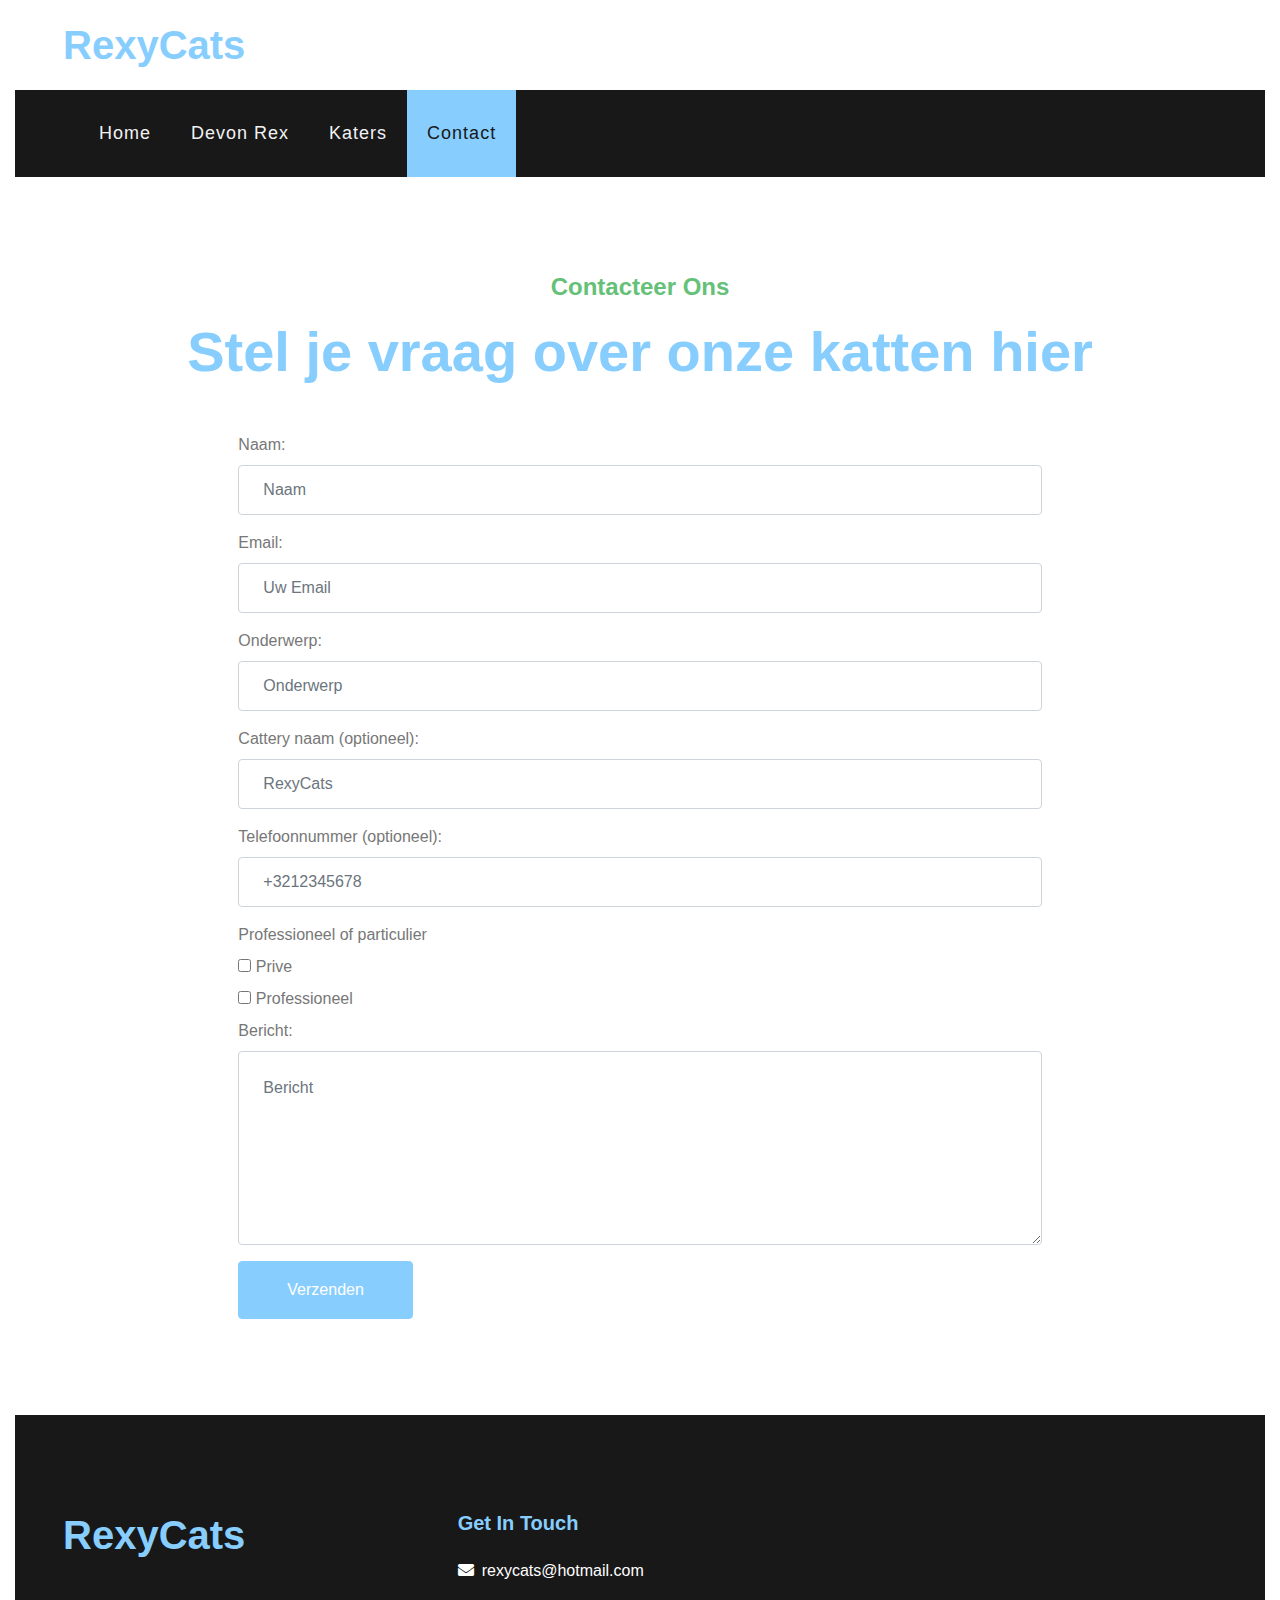
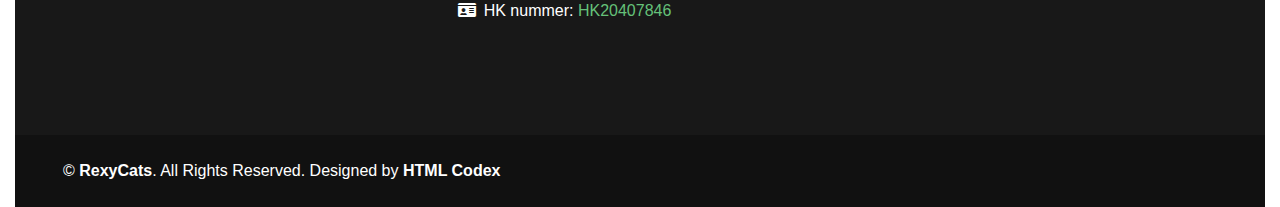
<file: contact.html>
<!DOCTYPE html>
<html lang="en">

<head>
    <meta charset="utf-8">
    <title>RexyCats - Contact</title>
    <meta content="width=device-width, initial-scale=1.0" name="viewport">
    <!-- <meta content="Free HTML Templates" name="keywords">
    <meta content="Free HTML Templates" name="description"> -->

    <!-- Favicon -->
    <link href="img/favicon.ico" rel="icon">

    <!-- Google Web Fonts -->
    <link href="https://fonts.googleapis.com/css2?family=Nunito+Sans&family=Nunito:wght@600;700;800&display=swap" rel="stylesheet"> 

    <!-- Font Awesome -->
    <link href="https://cdnjs.cloudflare.com/ajax/libs/font-awesome/5.10.0/css/all.min.css" rel="stylesheet">

    <!-- Flaticon Font -->
    <link href="lib/flaticon/font/flaticon.css" rel="stylesheet">

    <!-- Libraries Stylesheet -->
    <link href="lib/owlcarousel/assets/owl.carousel.min.css" rel="stylesheet">
    <link href="lib/tempusdominus/css/tempusdominus-bootstrap-4.min.css" rel="stylesheet" />

    <!-- Customized Bootstrap Stylesheet -->
    <link href="css/style.css" rel="stylesheet">
</head>

<body>
    <!-- Topbar Start -->
    <div class="container-fluid">
        <div class="row py-3 px-lg-5">
            <div class="col-lg-4">
                <a href="" class="navbar-brand d-none d-lg-block">
                    <h1 class="m-0 display-5 text-capitalize"><span class="text-primary">RexyCats</h1>
                </a>
        </div>
    </div>
    <!-- Topbar End -->


    <!-- Navbar Start -->
    <div class="container-fluid p-0">
        <nav class="navbar navbar-expand-lg bg-dark navbar-dark py-3 py-lg-0 px-lg-5">
            <a href="" class="navbar-brand d-block d-lg-none">
                <h1 class="m-0 display-5 text-capitalize font-italic text-white"><span class="text-primary">RexyCats</span></h1>
            </a>
            <button type="button" class="navbar-toggler" data-toggle="collapse" data-target="#navbarCollapse">
                <span class="navbar-toggler-icon"></span>
            </button>
            <div class="collapse navbar-collapse justify-content-between px-3" id="navbarCollapse">
                <div class="navbar-nav mr-auto py-0">
                    <a href="index.html" class="nav-item nav-link">Home</a>
                    <a href="devon_rex.html" class="nav-item nav-link">Devon Rex</a>
                    <a href="katers.html" class="nav-item nav-link">Katers</a>
                    <a href="contact.html" class="nav-item nav-link active">Contact</a>
                    <!-- <a href="price.html" class="nav-item nav-link">Price</a> -->
                    <!-- <a href="katinnen.html" class="nav-item nav-link">Katinnen</a> -->
                    <!-- <div class="nav-item dropdown">
                        <a href="#" class="nav-link dropdown-toggle" data-toggle="dropdown">Pages</a>
                        <div class="dropdown-menu rounded-0 m-0">
                            <a href="blog.html" class="dropdown-item">Blog Grid</a>
                            <a href="single.html" class="dropdown-item">Blog Detail</a>
                        </div>
                    </div> -->
                </div>
            </div>
        </nav>
    </div>
    <!-- Navbar End -->

    <!-- Contact Start -->
    <div class="container-fluid pt-5">
        <div class="d-flex flex-column text-center mb-5 pt-5">
            <h4 class="text-secondary mb-3">Contacteer Ons</h4>
            <h1 class="display-4 m-0 text-primary">Stel je vraag over onze katten hier</h1>
        </div>
        <div class="row justify-content-center">
            <div class="col-12 col-sm-8 mb-5">
                <div class="contact-form">
                    <div id="success"></div>
                    <!--  action="mailto:rexycats@hotmail.com" method="post" enctype="text/plain" -->
                    <!-- name="sentMessage" id="contactForm" novalidate="novalidate" -->
                    <!-- action="https://formspree.io/f/mknaqewv" method="POST" -->
                    <form id="contactForm" action="mailto:rexycats@hotmail.com" method="post" enctype="text/plain">
                        <div class="control-group">
                            <label for="Naam">Naam:</label><br>
                            <input type="text" class="form-control p-4" id="name" name="Naam" placeholder="Naam" required="required" data-validation-required-message="Dit veld is verplicht" />
                            <p class="help-block text-danger"></p>
                        </div>
                        <div class="control-group">
                            <label for="email">Email:</label><br>
                            <input type="email" class="form-control p-4" id="email" name="Email" placeholder="Uw Email" required="required" data-validation-required-message="Dit veld is verplicht" />
                            <p class="help-block text-danger"></p>
                        </div>
                        <div class="control-group">
                            <label for="Onderwerp">Onderwerp:</label><br>
                            <input type="text" class="form-control p-4" id="subject" name="Onderwerp" placeholder="Onderwerp" required="required" data-validation-required-message="Dit veld is verplicht" />
                            <p class="help-block text-danger"></p>
                        </div>
                        <div class="control-group">
                            <label for="catteryname">Cattery naam (optioneel):</label><br>
                            <input type="text" class="form-control p-4" id="catteryName" name="Cattery naam" placeholder="RexyCats"/>
                            <p class="help-block text-danger"></p>
                        </div>
                        <div class="control-group">
                            <label for="Telefoonnummer">Telefoonnummer (optioneel):</label><br>
                            <input type="tel" class="form-control p-4" id="phonenumber" name="Telefoonnummer" placeholder="+3212345678"/>
                            <p class="help-block text-danger"></p>
                        </div>
                        <div class="control-group">
                            
                            <label>Professioneel of particulier</label><br>
            
                            <input type="checkbox" id="prive" name="Reden" value="prive">
                            <label for="Reden">Prive</label><br>

                            <input type="checkbox" id="professioneel" name="Reden" value="professioneel">
                            <label for="Reden">Professioneel</label>
                        </div>
                        <div class="control-group">
                            <label for="Bericht">Bericht:</label><br>
                            <textarea class="form-control p-4" rows="6" id="message" name="Bericht" placeholder="Bericht" required="required" data-validation-required-message="Dit veld is verplicht"></textarea>
                            <p class="help-block text-danger"></p>
                        </div>
                        <div>
                            <button class="btn btn-primary py-3 px-5" type="submit">Verzenden</button>
                        </div>
                    </form>
                </div>
            </div>
        </div>
    </div>
    <!-- Contact End -->

  <!-- Footer Start -->
  <div class="container-fluid bg-dark text-white mt-5 py-5 px-sm-3 px-md-5">
    <div class="row pt-5">
        <div class="col-lg-4 col-md-12 mb-5">
            <h1 class="mb-3 display-5 text-capitalize text-primary">RexyCats</h1>
        </div>
        <div class="col-lg-8 col-md-12">
            <div class="row">
                <div class="col-md-4 mb-5">
                    <h5 class="text-primary mb-4">Get In Touch</h5>
                    <!-- <p><i class="fa fa-phone-alt mr-2"></i>+012 345 67890</p> -->
                    <p><i class="fa fa-envelope mr-2"></i>rexycats@hotmail.com</p>
                    <p><i class="fa fa-id-card mr-2"></i>HK nummer: <span class="text-secondary">HK20407846</span></p>
                    

                    <!-- <div class="d-flex justify-content-start mt-4">
                        <a class="btn btn-outline-light rounded-circle text-center mr-2 px-0" style="width: 36px; height: 36px;" href="#"><i class="fab fa-facebook-f"></i></a>
                        <a class="btn btn-outline-light rounded-circle text-center mr-2 px-0" style="width: 36px; height: 36px;" href="#"><i class="fab fa-instagram"></i></a>
                    </div> -->
                </div>

            </div>
        </div>
    </div>
</div>
<div class="container-fluid text-white py-4 px-sm-3 px-md-5" style="background: #111111;">
    <div class="row">
        <div class="col-md-6 text-center text-md-left mb-3 mb-md-0">
            <p class="m-0 text-white">
                &copy; <a class="text-white font-weight-bold" href="#">RexyCats</a>. All Rights Reserved. Designed by
                <a class="text-white font-weight-bold" href="https://htmlcodex.com">HTML Codex</a>
            </p>
        </div>
    </div>
</div>

</div>
<!-- Footer End -->


    <!-- Back to Top -->
    <a href="#" class="btn btn-lg btn-primary back-to-top"><i class="fa fa-angle-double-up"></i></a>


    <!-- JavaScript Libraries -->
    <script src="https://code.jquery.com/jquery-3.4.1.min.js"></script>
    <script src="https://stackpath.bootstrapcdn.com/bootstrap/4.4.1/js/bootstrap.bundle.min.js"></script>
    <script src="lib/easing/easing.min.js"></script>
    <script src="lib/owlcarousel/owl.carousel.min.js"></script>
    <script src="lib/tempusdominus/js/moment.min.js"></script>
    <script src="lib/tempusdominus/js/moment-timezone.min.js"></script>
    <script src="lib/tempusdominus/js/tempusdominus-bootstrap-4.min.js"></script>

    <!-- Contact Javascript File -->
    <script src="mail/jqBootstrapValidation.min.js"></script>
    <script src="mail/contact.js"></script>

    <!-- Template Javascript -->
    <script src="js/main.js"></script>
    
    <!-- this is part of the mailto solution for the form -->
    <script>
        const form = document.getElementById('contactForm');
        const subjectField = document.getElementById('subject');
      
        form.addEventListener('submit', (event) => {
          // Update the action with the value of the subject field
          const subjectValue = encodeURIComponent(subjectField.value);
          form.action = `mailto:rexycats@hotmail.com?subject=${subjectValue}`;
      
          // Allow the form to submit
          return true;
        });
      </script>

</body>

</html>
</file>
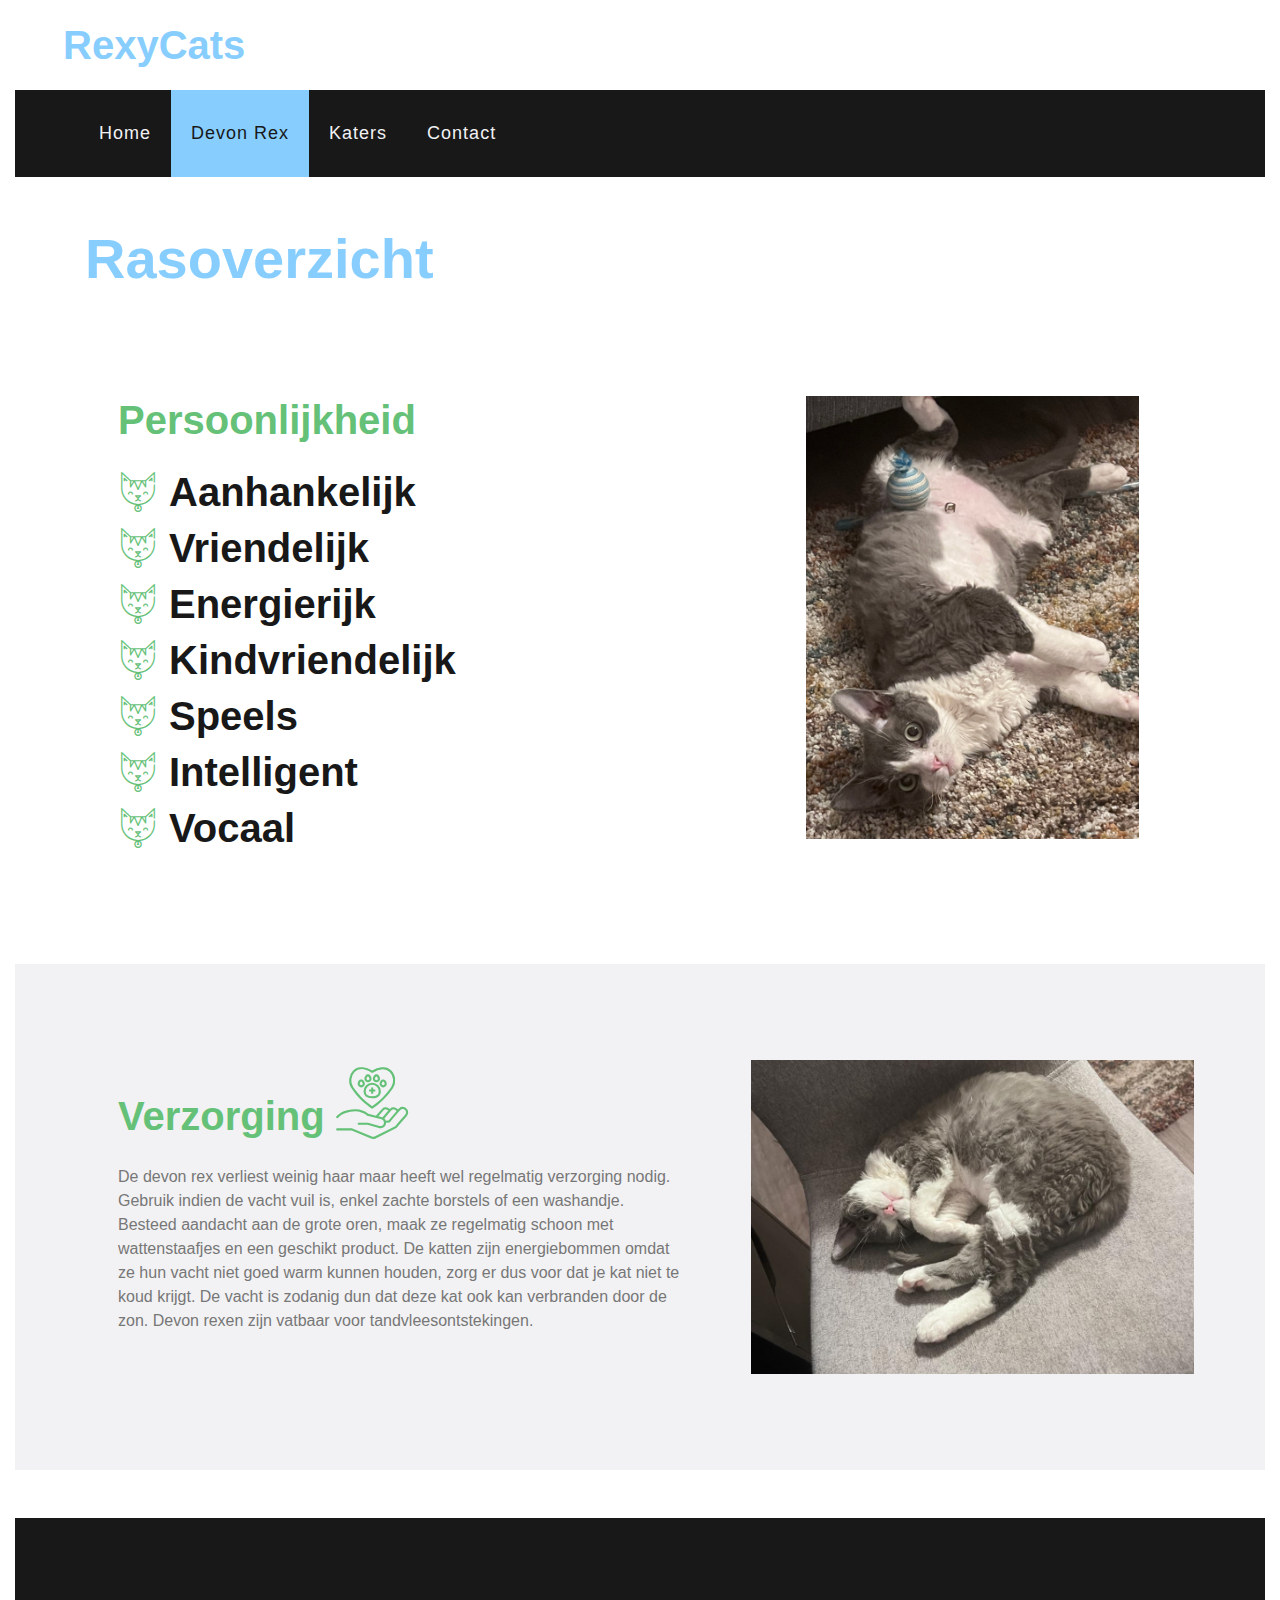
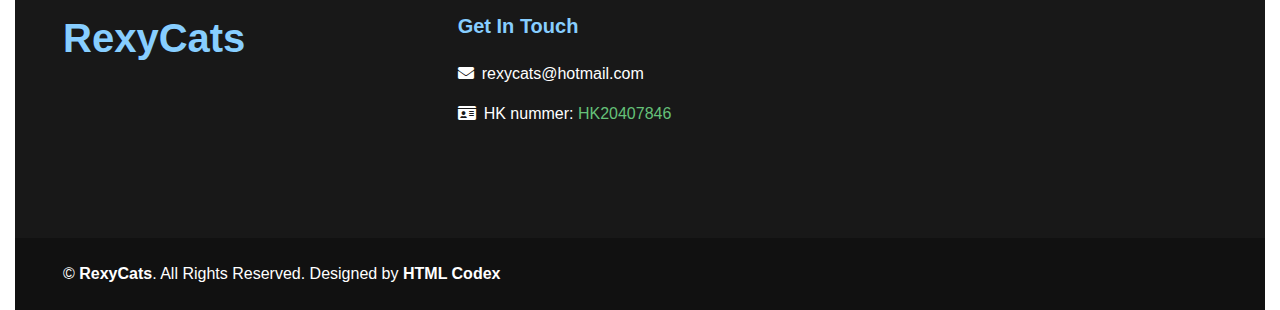
<file: devon_rex.html>
<!DOCTYPE html>
<html lang="en">

<head>
    <meta charset="utf-8">
    <title>RexyCats - Devon Rex</title>
    <meta content="width=device-width, initial-scale=1.0" name="viewport">
    <!-- <meta content="Free HTML Templates" name="keywords">
    <meta content="Free HTML Templates" name="description"> -->

    <!-- Favicon -->
    <link href="img/favicon.ico" rel="icon">

    <!-- Google Web Fonts -->
    <link href="https://fonts.googleapis.com/css2?family=Nunito+Sans&family=Nunito:wght@600;700;800&display=swap"
        rel="stylesheet">

    <!-- Font Awesome -->
    <link href="https://cdnjs.cloudflare.com/ajax/libs/font-awesome/5.10.0/css/all.min.css" rel="stylesheet">

    <!-- Flaticon Font -->
    <link href="lib/flaticon/font/flaticon.css" rel="stylesheet">

    <!-- Libraries Stylesheet -->
    <link href="lib/owlcarousel/assets/owl.carousel.min.css" rel="stylesheet">
    <link href="lib/tempusdominus/css/tempusdominus-bootstrap-4.min.css" rel="stylesheet" />

    <!-- Customized Bootstrap Stylesheet -->
    <link href="css/style.css" rel="stylesheet">
</head>

<body>
    <!-- Topbar Start -->
    <div class="container-fluid">
        <div class="row py-3 px-lg-5">
            <div class="col-lg-4">
                <a href="" class="navbar-brand d-none d-lg-block">
                    <h1 class="m-0 display-5 text-capitalize"><span class="text-primary">RexyCats</h1>
                </a>
            </div>
        </div>
        <!-- Topbar End -->


        <!-- Navbar Start -->
        <div class="container-fluid p-0">
            <nav class="navbar navbar-expand-lg bg-dark navbar-dark py-3 py-lg-0 px-lg-5">
                <a href="" class="navbar-brand d-block d-lg-none">
                    <h1 class="m-0 display-5 text-capitalize font-italic text-white"><span
                            class="text-primary">RexyCats</span></h1>
                </a>
                <button type="button" class="navbar-toggler" data-toggle="collapse" data-target="#navbarCollapse">
                    <span class="navbar-toggler-icon"></span>
                </button>
                <div class="collapse navbar-collapse justify-content-between px-3" id="navbarCollapse">
                    <div class="navbar-nav mr-auto py-0">
                        <a href="index.html" class="nav-item nav-link">Home</a>
                        <a href="devon_rex.html" class="nav-item nav-link active">Devon Rex</a>
                        <a href="katers.html" class="nav-item nav-link">Katers</a>
                        <a href="contact.html" class="nav-item nav-link">Contact</a>
                        <!-- <a href="price.html" class="nav-item nav-link">Price</a> -->
                        <!-- <a href="katinnen.html" class="nav-item nav-link">Katinnen</a> -->
                        <!-- <div class="nav-item dropdown">
                        <a href="#" class="nav-link dropdown-toggle" data-toggle="dropdown">Pages</a>
                        <div class="dropdown-menu rounded-0 m-0">
                            <a href="blog.html" class="dropdown-item">Blog Grid</a>
                            <a href="single.html" class="dropdown-item">Blog Detail</a>
                        </div>
                    </div> -->
                    </div>
                </div>
            </nav>
        </div>
        <!-- Navbar End -->

        <div class="container pt-5">
            <h1 class="display-4 text-primary">Rasoverzicht</h1>
        </div>
        
        <!-- Rasoverzicht Start -->
        <div class="container py-5">
            <div class="row py-5">
                <div class="col-lg-7 pb-5 pb-lg-0 px-3 px-lg-5">
                    <h1 class="text-secondary pb-3">Persoonlijkheid</h1>

                    <ul class="list-inline-special">
                        <li class="li-padded">
                            
                        </li>
                        <li class="li-padded">
                            <h1 class="ml-3"><i class="fa flaticon-cat text-secondary mr-3 mt-1 i-absolute font-weight-normal"></i>Aanhankelijk</h1>
                        </li>
                        <li class="li-padded">
                            <h1 class="ml-3"><i class="fa flaticon-cat text-secondary mr-3 mt-1 i-absolute font-weight-normal"></i>Vriendelijk</h1>
                        </li>
                        <li class="li-padded">
                            <h1 class="ml-3"><i class="fa flaticon-cat text-secondary mr-3 mt-1 i-absolute font-weight-normal"></i>Energierijk</h1>
                        </li>
                        <li class="li-padded">
                            <h1 class="ml-3"><i class="fa flaticon-cat text-secondary mr-3 mt-1 i-absolute font-weight-normal"></i>Kindvriendelijk</h1>
                        </li>
                        <li class="li-padded">
                            <h1 class="ml-3"><i class="fa flaticon-cat text-secondary mr-3 mt-1 i-absolute font-weight-normal"></i>Speels</h1>
                        </li>
                        <li class="li-padded">
                            <h1 class="ml-3"><i class="fa flaticon-cat text-secondary mr-3 mt-1 i-absolute font-weight-normal"></i>Intelligent</h1>
                        </li>
                        <li class="li-padded">
                            <h1 class="ml-3"><i class="fa flaticon-cat text-secondary mr-3 mt-1 i-absolute font-weight-normal"></i>Vocaal</h1>
                        </li>
                    </ul>
                </div>
                <div class="col-lg-5">
                    <div class="row px-3">
                        <div class="col-12 p-0">
                            <img class="img-fluid w-75 mx-auto d-flex" src="img/marley_speels.jpg" alt="">
                        </div>

                    </div>
                </div>
            </div>
        </div>
        <!-- Rasoverzicht End -->

        <!-- Verzorgin Start -->
        <div class="container-fluid bg-light">
            <div class="container py-5">
                <div class="row py-5">
                    <div class="col-lg-7 pb-5 pb-lg-0 px-3 px-lg-5">
                        <h1 class="text-secondary mb-3">Verzorging <span class="flaticon-care text-secondary display-3 font-weight-normal"></span>
                        </h1>
                        <p class="mb-4">
                            De devon rex verliest weinig haar maar heeft wel regelmatig verzorging nodig. Gebruik indien
                            de
                            vacht vuil is, enkel zachte borstels of een washandje.
                            Besteed aandacht aan de grote oren, maak ze regelmatig schoon met wattenstaafjes en een
                            geschikt
                            product.
                            De katten zijn energiebommen omdat ze hun vacht niet goed warm kunnen houden, zorg er dus
                            voor dat
                            je kat niet te koud krijgt. De vacht is zodanig dun dat deze kat ook kan verbranden door de
                            zon.
                            Devon rexen zijn vatbaar voor tandvleesontstekingen.
                        </p>
                    </div>
                    <div class="col-lg-5">
                        <div class="row px-3">
                            <div class="col-12 p-0">
                                <img class="img-fluid w-100" src="img/marley_chair_landscape.png" alt="">
                            </div>
                        </div>
                    </div>
                </div>
            </div>
        </div>
        <!-- Verzorgin End -->

      <!-- Footer Start -->
    <div class="container-fluid bg-dark text-white mt-5 py-5 px-sm-3 px-md-5">
        <div class="row pt-5">
            <div class="col-lg-4 col-md-12 mb-5">
                <h1 class="mb-3 display-5 text-capitalize text-primary">RexyCats</h1>
            </div>
            <div class="col-lg-8 col-md-12">
                <div class="row">
                    <div class="col-md-4 mb-5">
                        <h5 class="text-primary mb-4">Get In Touch</h5>
                        <!-- <p><i class="fa fa-phone-alt mr-2"></i>+012 345 67890</p> -->
                        <p><i class="fa fa-envelope mr-2"></i>rexycats@hotmail.com</p>
                        <p><i class="fa fa-id-card mr-2"></i>HK nummer: <span class="text-secondary">HK20407846</span></p>
                        

                        <!-- <div class="d-flex justify-content-start mt-4">
                            <a class="btn btn-outline-light rounded-circle text-center mr-2 px-0" style="width: 36px; height: 36px;" href="#"><i class="fab fa-facebook-f"></i></a>
                            <a class="btn btn-outline-light rounded-circle text-center mr-2 px-0" style="width: 36px; height: 36px;" href="#"><i class="fab fa-instagram"></i></a>
                        </div> -->
                    </div>

                </div>
            </div>
        </div>
    </div>
    <div class="container-fluid text-white py-4 px-sm-3 px-md-5" style="background: #111111;">
        <div class="row">
            <div class="col-md-6 text-center text-md-left mb-3 mb-md-0">
                <p class="m-0 text-white">
                    &copy; <a class="text-white font-weight-bold" href="#">RexyCats</a>. All Rights Reserved. Designed by
                    <a class="text-white font-weight-bold" href="https://htmlcodex.com">HTML Codex</a>
                </p>
            </div>
        </div>
    </div>
    
</div>
    <!-- Footer End -->

        <!-- Back to Top -->
        <a href="#" class="btn btn-lg btn-primary back-to-top"><i class="fa fa-angle-double-up"></i></a>


        <!-- JavaScript Libraries -->
        <script src="https://code.jquery.com/jquery-3.4.1.min.js"></script>
        <script src="https://stackpath.bootstrapcdn.com/bootstrap/4.4.1/js/bootstrap.bundle.min.js"></script>
        <script src="lib/easing/easing.min.js"></script>
        <script src="lib/owlcarousel/owl.carousel.min.js"></script>
        <script src="lib/tempusdominus/js/moment.min.js"></script>
        <script src="lib/tempusdominus/js/moment-timezone.min.js"></script>
        <script src="lib/tempusdominus/js/tempusdominus-bootstrap-4.min.js"></script>

        <!-- Contact Javascript File -->
        <script src="mail/jqBootstrapValidation.min.js"></script>
        <script src="mail/contact.js"></script>

        <!-- Template Javascript -->
        <script src="js/main.js"></script>
</body>

</html>
</file>
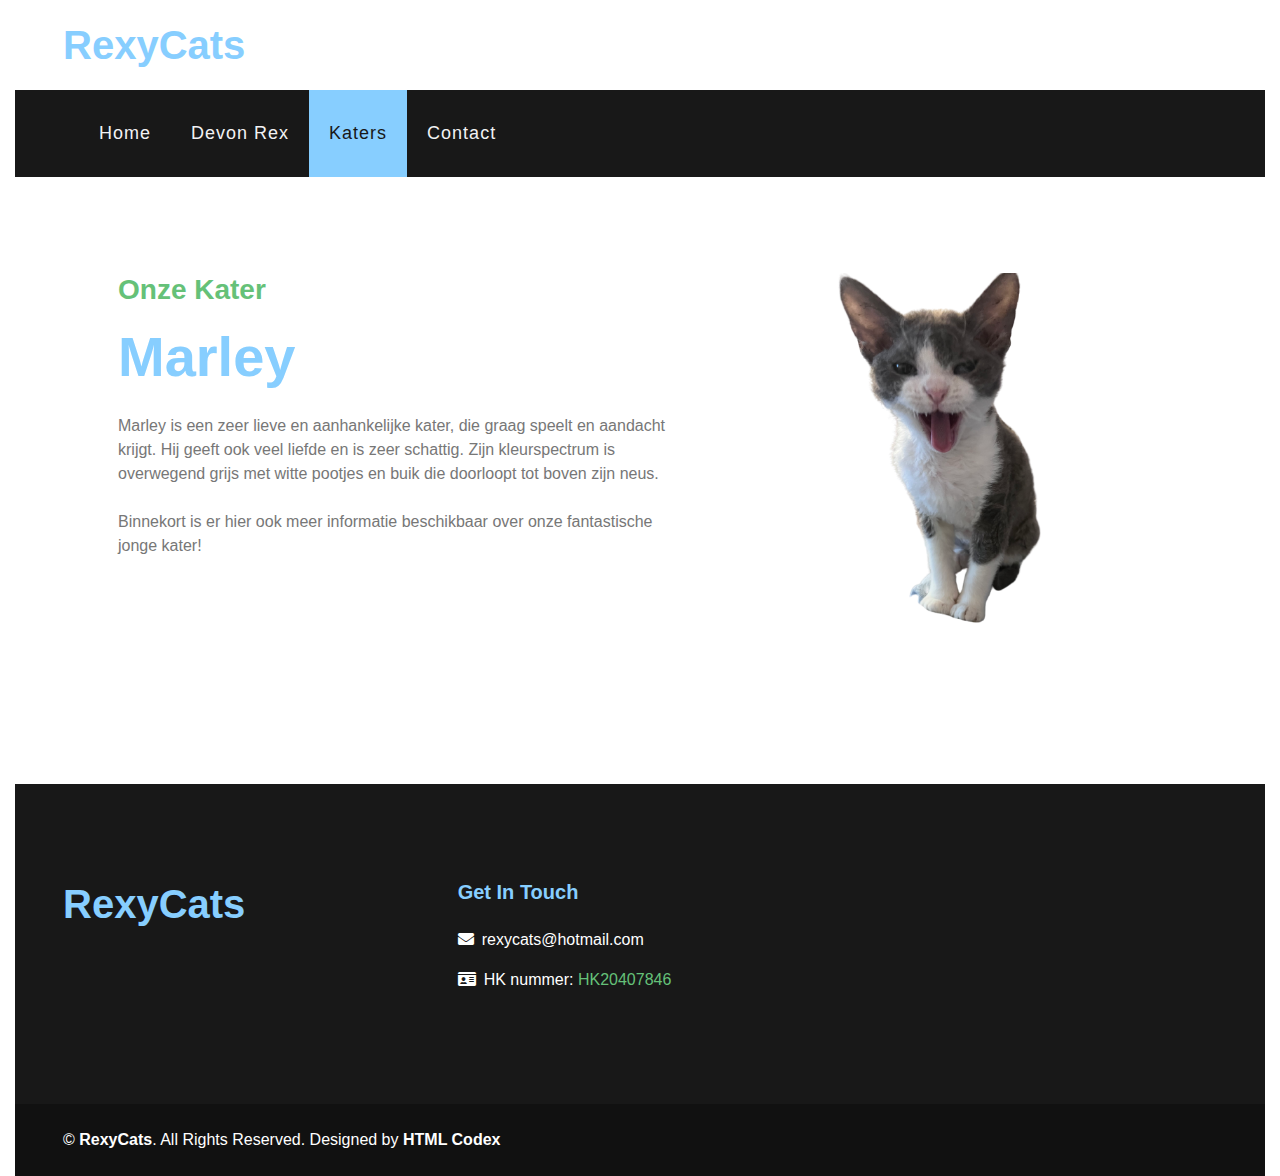
<file: katers.html>
<!DOCTYPE html>
<html lang="en">

<head>
    <meta charset="utf-8">
    <title>RexyCats - Katers</title>
    <meta content="width=device-width, initial-scale=1.0" name="viewport">
    <!-- <meta content="Free HTML Templates" name="keywords">
    <meta content="Free HTML Templates" name="description"> -->

    <!-- Favicon -->
    <link href="img/favicon.ico" rel="icon">

    <!-- Google Web Fonts -->
    <link href="https://fonts.googleapis.com/css2?family=Nunito+Sans&family=Nunito:wght@600;700;800&display=swap" rel="stylesheet"> 

    <!-- Font Awesome -->
    <link href="https://cdnjs.cloudflare.com/ajax/libs/font-awesome/5.10.0/css/all.min.css" rel="stylesheet">

    <!-- Flaticon Font -->
    <link href="lib/flaticon/font/flaticon.css" rel="stylesheet">

    <!-- Libraries Stylesheet -->
    <link href="lib/owlcarousel/assets/owl.carousel.min.css" rel="stylesheet">
    <link href="lib/tempusdominus/css/tempusdominus-bootstrap-4.min.css" rel="stylesheet" />

    <!-- Customized Bootstrap Stylesheet -->
    <link href="css/style.css" rel="stylesheet">
</head>

<body>
     <!-- Topbar Start -->
     <div class="container-fluid">
        <div class="row py-3 px-lg-5">
            <div class="col-lg-4">
                <a href="" class="navbar-brand d-none d-lg-block">
                    <h1 class="m-0 display-5 text-capitalize"><span class="text-primary">RexyCats</h1>
                </a>
        </div>
    </div>
    <!-- Topbar End -->


    <!-- Navbar Start -->
    <div class="container-fluid p-0">
        <nav class="navbar navbar-expand-lg bg-dark navbar-dark py-3 py-lg-0 px-lg-5">
            <a href="" class="navbar-brand d-block d-lg-none">
                <h1 class="m-0 display-5 text-capitalize font-italic text-white"><span class="text-primary">RexyCats</span></h1>
            </a>
            <button type="button" class="navbar-toggler" data-toggle="collapse" data-target="#navbarCollapse">
                <span class="navbar-toggler-icon"></span>
            </button>
            <div class="collapse navbar-collapse justify-content-between px-3" id="navbarCollapse">
                <div class="navbar-nav mr-auto py-0">
                    <a href="index.html" class="nav-item nav-link">Home</a>
                    <a href="devon_rex.html" class="nav-item nav-link">Devon Rex</a>
                    <a href="katers.html" class="nav-item nav-link active">Katers</a>
                    <a href="contact.html" class="nav-item nav-link">Contact</a>
                    <!-- <a href="price.html" class="nav-item nav-link">Price</a> -->
                    <!-- <a href="katinnen.html" class="nav-item nav-link">Katinnen</a> -->
                    <!-- <div class="nav-item dropdown">
                        <a href="#" class="nav-link dropdown-toggle" data-toggle="dropdown">Pages</a>
                        <div class="dropdown-menu rounded-0 m-0">
                            <a href="blog.html" class="dropdown-item">Blog Grid</a>
                            <a href="single.html" class="dropdown-item">Blog Detail</a>
                        </div>
                    </div> -->
                </div>
            </div>
        </nav>
    </div>
    <!-- Navbar End -->

    <!-- Marley Start -->
    <div class="container py-5">
        <div class="row py-5">
            <div class="col-lg-7 pb-5 pb-lg-0 px-3 px-lg-5">
                <h3 class="text-secondary mb-3">Onze Kater</h3>
                <h1 class="display-4 mb-4 text-primary">Marley</h1>
                <p class="mb-4">
                    Marley is een zeer lieve en aanhankelijke kater, die graag speelt en aandacht krijgt. 
                    Hij geeft ook veel liefde en is zeer schattig. 
                    Zijn kleurspectrum is overwegend grijs met witte pootjes en buik die doorloopt tot boven zijn neus. 
                </p>

                <p class="mb-4">
                    Binnekort is er hier ook meer informatie beschikbaar over onze fantastische jonge kater!
                </p>
            </div>

            

            <div class="col-lg-5">   
                <div class="row px-3">
                    <div class="col-12 p-0 ">
                        <img class="img-fluid w-75 mx-auto d-flex" src="img/marley_awesome.png" alt="">
                    </div>
                </div>

                <!-- 
                    <div class="col-lg-5">
                <div class="row px-3">
                    <div class="col-12 p-0">
                        <img class="img-fluid w-100" src="img/marley_awesome.png" alt="">
                    </div>
                    <div class="col-6 p-0">
                        <img class="img-fluid w-100" src="img/marley_hanging.jpg" alt="">
                    </div>
                    <div class="col-6 p-0">
                        <img class="img-fluid w-100" src="img/marley_chair.jpg" alt="">
                    </div>
                </div>
            </div>
                 -->
            </div>
        </div>
    </div>
    <!-- Marley End -->

<!-- Footer Start -->
<div class="container-fluid bg-dark text-white mt-5 py-5 px-sm-3 px-md-5">
    <div class="row pt-5">
        <div class="col-lg-4 col-md-12 mb-5">
            <h1 class="mb-3 display-5 text-capitalize text-primary">RexyCats</h1>
        </div>
        <div class="col-lg-8 col-md-12">
            <div class="row">
                <div class="col-md-4 mb-5">
                    <h5 class="text-primary mb-4">Get In Touch</h5>
                    <!-- <p><i class="fa fa-phone-alt mr-2"></i>+012 345 67890</p> -->
                    <p><i class="fa fa-envelope mr-2"></i>rexycats@hotmail.com</p>
                    <p><i class="fa fa-id-card mr-2"></i>HK nummer: <span class="text-secondary">HK20407846</span></p>


                    <!-- <div class="d-flex justify-content-start mt-4">
                        <a class="btn btn-outline-light rounded-circle text-center mr-2 px-0" style="width: 36px; height: 36px;" href="#"><i class="fab fa-facebook-f"></i></a>
                        <a class="btn btn-outline-light rounded-circle text-center mr-2 px-0" style="width: 36px; height: 36px;" href="#"><i class="fab fa-instagram"></i></a>
                    </div> -->
                </div>

            </div>
        </div>
    </div>
</div>
<div class="container-fluid text-white py-4 px-sm-3 px-md-5" style="background: #111111;">
    <div class="row">
        <div class="col-md-6 text-center text-md-left mb-3 mb-md-0">
            <p class="m-0 text-white">
                &copy; <a class="text-white font-weight-bold" href="#">RexyCats</a>. All Rights Reserved. Designed by
                <a class="text-white font-weight-bold" href="https://htmlcodex.com">HTML Codex</a>
            </p>
        </div>
    </div>
</div>

</div>
<!-- Footer End -->


    <!-- Back to Top -->
    <a href="#" class="btn btn-lg btn-primary back-to-top"><i class="fa fa-angle-double-up"></i></a>


    <!-- JavaScript Libraries -->
    <script src="https://code.jquery.com/jquery-3.4.1.min.js"></script>
    <script src="https://stackpath.bootstrapcdn.com/bootstrap/4.4.1/js/bootstrap.bundle.min.js"></script>
    <script src="lib/easing/easing.min.js"></script>
    <script src="lib/owlcarousel/owl.carousel.min.js"></script>
    <script src="lib/tempusdominus/js/moment.min.js"></script>
    <script src="lib/tempusdominus/js/moment-timezone.min.js"></script>
    <script src="lib/tempusdominus/js/tempusdominus-bootstrap-4.min.js"></script>

    <!-- Contact Javascript File -->
    <script src="mail/jqBootstrapValidation.min.js"></script>
    <script src="mail/contact.js"></script>

    <!-- Template Javascript -->
    <script src="js/main.js"></script>
</body>

</html>
</file>
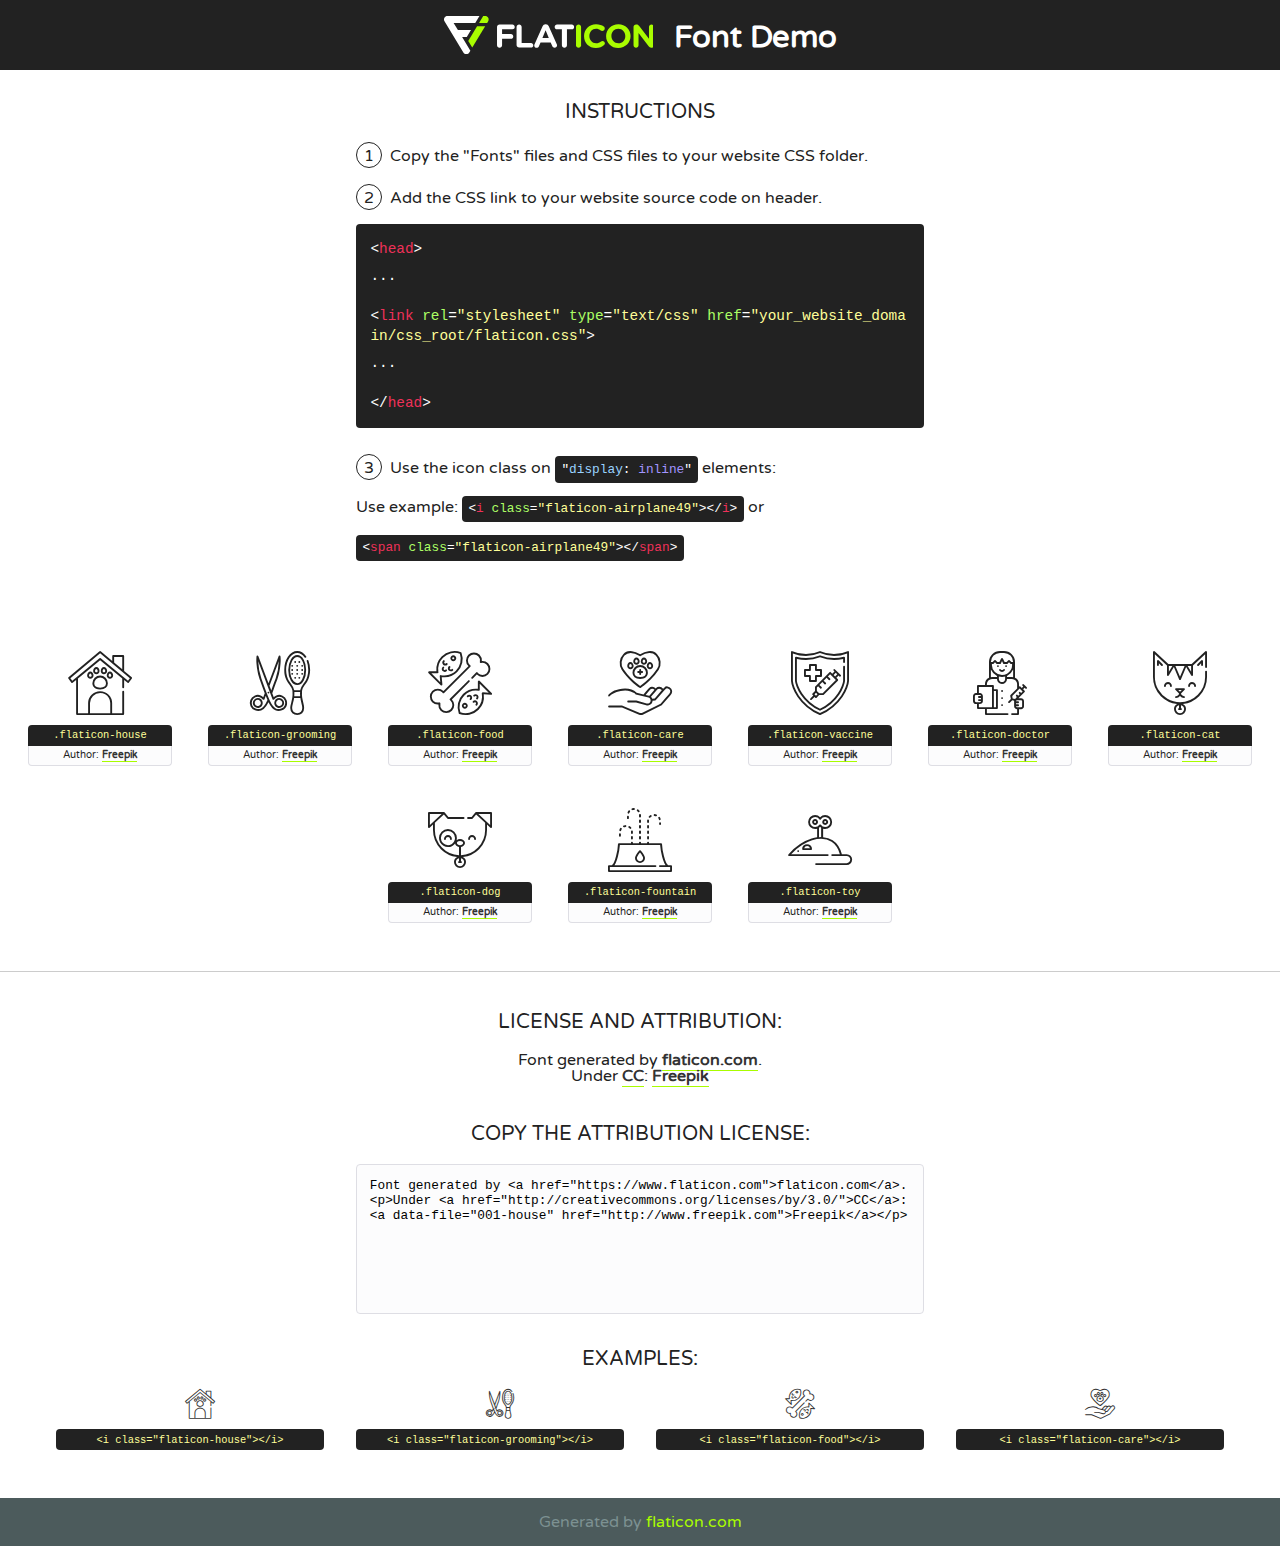
<file: lib/flaticon/font/flaticon.html>
<!DOCTYPE html>
<!--
  Flaticon icon font: Flaticon
  Creation date: 06/11/2020 05:08
-->
<html>
<!DOCTYPE html>
<html>

<head>
    <title>Flaticon WebFont</title>
    <link href="http://fonts.googleapis.com/css?family=Varela+Round" rel="stylesheet" type="text/css" />
    <link rel="stylesheet" type="text/css" href="flaticon.css">
    <meta charset="UTF-8">
    <style>
    html, body, div, span, applet, object, iframe,
    h1, h2, h3, h4, h5, h6, p, blockquote, pre,
    a, abbr, acronym, address, big, cite, code,
    del, dfn, em, img, ins, kbd, q, s, samp,
    small, strike, strong, sub, sup, tt, var,
    b, u, i, center,
    dl, dt, dd, ol, ul, li,
    fieldset, form, label, legend,
    table, caption, tbody, tfoot, thead, tr, th, td,
    article, aside, canvas, details, embed, 
    figure, figcaption, footer, header, hgroup, 
    menu, nav, output, ruby, section, summary,
    time, mark, audio, video {
        margin: 0;
        padding: 0;
        border: 0;
        font-size: 100%;
        font: inherit;
        vertical-align: baseline;
    }
    /* HTML5 display-role reset for older browsers */
    article, aside, details, figcaption, figure, 
    footer, header, hgroup, menu, nav, section {
        display: block;
    }
    body {
        line-height: 1;
    }
    ol, ul {
        list-style: none;
    }
    blockquote, q {
        quotes: none;
    }
    blockquote:before, blockquote:after,
    q:before, q:after {
        content: '';
        content: none;
    }
    table {
        border-collapse: collapse;
        border-spacing: 0;
    }
    body {
        font-family: 'Varela Round', Helvetica, Arial, sans-serif;
        font-size: 16px;
        color: #222;
    }
    a {
        color: #333;
        border-bottom: 1px solid #a9fd00;
        font-weight: bold;
        text-decoration: none;
    }
    * {
        -moz-box-sizing: border-box;
        -webkit-box-sizing: border-box;
        box-sizing: border-box;
        margin: 0;
        padding: 0;
    }
    [class^="flaticon-"]:before, [class*=" flaticon-"]:before, [class^="flaticon-"]:after, [class*=" flaticon-"]:after {
        font-family: Flaticon;
        font-size: 30px;
        font-style: normal;
        margin-left: 20px;
        color: #333;
    }
    .wrapper {
        max-width: 600px;
        margin: auto;
        padding: 0 1em;
    }
    .title {
        font-size: 1.25em;
        text-align: center;
        margin-bottom: 1em;
        text-transform: uppercase;
    }
    header {
        text-align: center;
        background-color: #222;
        color: #fff;
        padding: 1em;
    }
    header .logo {
        width: 210px;
        height: 38px;
        display: inline-block;
        vertical-align: middle;
        margin-right: 1em;
        border: none;
    }
    header strong {
        font-size: 1.95em;
        font-weight: bold;
        vertical-align: middle;
        margin-top: 5px;
        display: inline-block;
    }
    .demo {
        margin: 2em auto;
        line-height: 1.25em;
    }
    .demo ul li {
        margin-bottom: 1em;
    }
    .demo ul li .num {
        color: #222;
        border-radius: 20px;
        display: inline-block;
        width: 26px;
        padding: 3px;
        height: 26px;
        text-align: center;
        margin-right: 0.5em;
        border: 1px solid #222;
    }
    .demo ul li code {
        background-color: #222;
        border-radius: 4px;
        padding: 0.25em 0.5em;
        display: inline-block;
        color: #fff;
        font-family: Consolas,Monaco,Lucida Console,Liberation Mono,DejaVu Sans Mono,Bitstream Vera Sans Mono,Courier New, monospace;
        font-weight: lighter;
        margin-top: 1em;
        font-size: 0.8em;
        word-break: break-all;
    }
    .demo ul li code.big {
        padding: 1em;
        font-size: 0.9em;
    }
    .demo ul li code .red {
        color: #EF3159;
    }
    .demo ul li code .green {
        color: #ACFF65;
    }
    .demo ul li code .yellow {
        color: #FFFF99;
    }
    .demo ul li code .blue {
        color: #99D3FF;
    }
    .demo ul li code .purple {
        color: #A295FF;
    }
    .demo ul li code .dots {
        margin-top: 0.5em;
        display: block;
    }
    #glyphs {
        border-bottom: 1px solid #ccc;
        padding: 2em 0;
        text-align: center;
    }
    .glyph {
        display: inline-block;
        width: 9em;
        margin: 1em;
        text-align: center;
        vertical-align: top;
        background: #FFF;
    }
    .glyph .glyph-icon {
        padding: 10px;
        display: block;
        font-family:"Flaticon";
        font-size: 64px;
        line-height: 1;
    }
    .glyph .glyph-icon:before {
        font-size: 64px;
        color: #222;
        margin-left: 0;
    }
    .class-name {
        font-size: 0.65em;
        background-color: #222;
        color: #fff;
        border-radius: 4px 4px 0 0;
        padding: 0.5em;
        color: #FFFF99;
        font-family: Consolas,Monaco,Lucida Console,Liberation Mono,DejaVu Sans Mono,Bitstream Vera Sans Mono,Courier New, monospace;
    }
    .author-name {
        font-size: 0.6em;
        background-color: #fcfcfd;
        border: 1px solid #DEDEE4;
        border-top: 0;
        border-radius: 0 0 4px 4px;
        padding: 0.5em;
    }
    .class-name:last-child {
        font-size: 10px;
        color:#888;
    }
    .class-name:last-child a {
        font-size: 10px;
        color:#555;
    }
    .class-name:last-child a:hover {
        color:#a9fd00;
    }
    .glyph > input {
        display: block;
        width: 100px;
        margin: 5px auto;
        text-align: center;
        font-size: 12px;
        cursor: text;
    }
    .glyph > input.icon-input {
        font-family:"Flaticon";
        font-size: 16px;
        margin-bottom: 10px;
    }
    .attribution .title {
        margin-top: 2em;
    }
    .attribution textarea {
        background-color: #fcfcfd;
        padding: 1em;
        border: none;
        box-shadow: none;
        border: 1px solid #DEDEE4;
        border-radius: 4px;
        resize: none;
        width: 100%;
        height: 150px;
        font-size: 0.8em;
        font-family: Consolas,Monaco,Lucida Console,Liberation Mono,DejaVu Sans Mono,Bitstream Vera Sans Mono,Courier New, monospace;
        -webkit-appearance: none;
    }
    .iconsuse {
        margin: 2em auto;
        text-align: center;
        max-width: 1200px;
    }
    .iconsuse:after {
        content: '';
        display: table;
        clear: both;
    }
    .iconsuse .image {
        float: left;
        width: 25%;
        padding: 0 1em;
    }
    .iconsuse .image p {
        margin-bottom: 1em;
    }
    .iconsuse .image span {
        display: block;
        font-size: 0.65em;
        background-color: #222;
        color: #fff;
        border-radius: 4px;
        padding: 0.5em;
        color: #FFFF99;
        margin-top: 1em;
        font-family: Consolas,Monaco,Lucida Console,Liberation Mono,DejaVu Sans Mono,Bitstream Vera Sans Mono,Courier New, monospace;
    }
    #footer {
        text-align: center;
        background-color: #4C5B5C;
        color: #7c9192;
        padding: 1em;
    }
    #footer a {
        border: none;
        color: #a9fd00;
        font-weight: normal;
    }
    @media (max-width: 960px) {
        .iconsuse .image {
            width: 50%;
        }
    }
    @media (max-width: 560px) {
        .iconsuse .image {
            width: 100%;
        }
    }
    </style>
</head>

<body class="characters-off">

    <header>
        <a href="https://www.flaticon.com" target="_blank" class="logo">
            <svg version="1.1" xmlns="http://www.w3.org/2000/svg" xmlns:xlink="http://www.w3.org/1999/xlink" xmlns:a="http://ns.adobe.com/AdobeSVGViewerExtensions/3.0/" viewBox="0 0 560.875 102.036" enable-background="new 0 0 560.875 102.036" xml:space="preserve">
                <defs>
                </defs>
                <g>
                    <g class="letters">
                        <path fill="#ffffff" d="M141.596,29.675c0-3.777,2.985-6.767,6.764-6.767h34.438c3.426,0,6.15,2.728,6.15,6.15
                        c0,3.43-2.724,6.149-6.15,6.149h-27.674v13.091h23.719c3.429,0,6.151,2.724,6.151,6.15c0,3.43-2.723,6.149-6.151,6.149h-23.719
                        v17.574c0,3.773-2.986,6.761-6.764,6.761c-3.779,0-6.764-2.989-6.764-6.761V29.675z"></path>
                        <path fill="#ffffff" d="M193.844,29.149c0-3.781,2.985-6.767,6.764-6.767c3.776,0,6.763,2.985,6.763,6.767v42.957h25.039
                        c3.426,0,6.149,2.726,6.149,6.153c0,3.425-2.723,6.15-6.149,6.15h-31.802c-3.779,0-6.764-2.986-6.764-6.768V29.149z"></path>
                        <path fill="#ffffff" d="M241.891,75.71l21.438-48.407c1.492-3.341,4.215-5.357,7.906-5.357h0.792
                        c3.686,0,6.323,2.017,7.815,5.357l21.439,48.407c0.436,0.967,0.701,1.845,0.701,2.723c0,3.602-2.809,6.501-6.414,6.501
                        c-3.161,0-5.269-1.845-6.499-4.655l-4.132-9.661h-27.059l-4.301,10.102c-1.144,2.631-3.426,4.214-6.237,4.214
                        c-3.517,0-6.24-2.81-6.24-6.325C241.1,77.64,241.451,76.677,241.891,75.71z M279.932,58.666l-8.521-20.297l-8.526,20.297H279.932
                        z"></path>
                        <path fill="#ffffff" d="M314.864,35.387H301.86c-3.429,0-6.239-2.813-6.239-6.238c0-3.429,2.811-6.24,6.239-6.24h39.533
                        c3.426,0,6.237,2.811,6.237,6.24c0,3.425-2.811,6.238-6.237,6.238h-13.001v42.785c0,3.773-2.99,6.761-6.764,6.761
                        c-3.779,0-6.764-2.989-6.764-6.761V35.387z"></path>
                        <path fill="#A9FD00" d="M352.615,29.149c0-3.781,2.985-6.767,6.767-6.767c3.774,0,6.761,2.985,6.761,6.767v49.024
                        c0,3.773-2.987,6.761-6.761,6.761c-3.781,0-6.767-2.989-6.767-6.761V29.149z"></path>
                        <path fill="#A9FD00" d="M374.132,53.836v-0.179c0-17.481,13.178-31.801,32.065-31.801c9.22,0,15.459,2.458,20.557,6.238
                        c1.402,1.054,2.637,2.985,2.637,5.357c0,3.692-2.985,6.59-6.681,6.59c-1.845,0-3.071-0.702-4.044-1.319
                        c-3.776-2.813-7.729-4.393-12.562-4.393c-10.364,0-17.831,8.611-17.831,19.154v0.173c0,10.542,7.291,19.329,17.831,19.329
                        c5.715,0,9.492-1.756,13.359-4.834c1.049-0.874,2.458-1.491,4.039-1.491c3.429,0,6.325,2.813,6.325,6.236
                        c0,2.106-1.056,3.78-2.282,4.834c-5.539,4.834-12.036,7.733-21.878,7.733C387.572,85.464,374.132,71.493,374.132,53.836z"></path>
                        <path fill="#A9FD00" d="M433.009,53.836v-0.179c0-17.481,13.79-31.801,32.766-31.801c18.981,0,32.592,14.143,32.592,31.628v0.173
                        c0,17.483-13.785,31.807-32.769,31.807C446.625,85.464,433.009,71.32,433.009,53.836z M484.224,53.836v-0.179
                        c0-10.539-7.725-19.326-18.626-19.326c-10.893,0-18.449,8.611-18.449,19.154v0.173c0,10.542,7.73,19.329,18.626,19.329
                        C476.676,72.986,484.224,64.378,484.224,53.836z"></path>
                        <path fill="#A9FD00" d="M506.233,29.321c0-3.774,2.99-6.763,6.767-6.763h1.401c3.252,0,5.183,1.583,7.029,3.953l26.093,34.265
                        V29.059c0-3.692,2.99-6.677,6.681-6.677c3.683,0,6.671,2.985,6.671,6.677v48.934c0,3.78-2.987,6.765-6.764,6.765h-0.436
                        c-3.257,0-5.188-1.581-7.034-3.953l-27.056-35.492v32.944c0,3.687-2.985,6.676-6.678,6.676c-3.683,0-6.673-2.989-6.673-6.676
                        V29.321z"></path>
                    </g>
                    <g class="insignia">
                        <path fill="#ffffff" d="M48.372,56.137h12.517l11.156-18.537H37.186L25.688,18.539h57.825L94.668,0H9.271
                        C5.925,0,2.842,1.801,1.198,4.716c-1.644,2.907-1.593,6.482,0.134,9.343l50.38,83.501c1.678,2.781,4.689,4.476,7.938,4.476
                        c3.246,0,6.257-1.695,7.935-4.476l2.898-4.804L48.372,56.137z"></path>
                        <g class="i">
                            <path fill="#A9FD00" d="M93.575,18.539h0.031v0.004l21.652,0.004l2.705-4.488c1.727-2.861,1.778-6.436,0.133-9.343
                            C116.454,1.801,113.371,0,110.026,0h-5.294L93.575,18.539z"></path>
                            <polygon fill="#A9FD00" points="88.291,27.356 64.725,66.486 75.519,84.404 109.942,27.356"></polygon>
                        </g>
                    </g>
                </g>
            </svg>
        </a>
        <strong>Font Demo</strong>
    </header>


    <section class="demo wrapper">

        <p class="title">Instructions</p>

        <ul>
            <li>
                <span class="num">1</span>Copy the "Fonts" files and CSS files to your website CSS folder.
            </li>
            <li>
                <span class="num">2</span>Add the CSS link to your website source code on header.
                <code class="big">
                    &lt;<span class="red">head</span>&gt;
                    <br/><span class="dots">...</span>
                    <br/>&lt;<span class="red">link</span> <span class="green">rel</span>=<span class="yellow">"stylesheet"</span> <span class="green">type</span>=<span class="yellow">"text/css"</span> <span class="green">href</span>=<span class="yellow">"your_website_domain/css_root/flaticon.css"</span>&gt;
                    <br/><span class="dots">...</span>
                    <br/>&lt;/<span class="red">head</span>&gt;
                </code>
            </li>

            <li>
                <p>
                    <span class="num">3</span>Use the icon class on <code>"<span class="blue">display</span>:<span class="purple"> inline</span>"</code> elements:
                    <br />
                    Use example: <code>&lt;<span class="red">i</span> <span class="green">class</span>=<span class="yellow">&quot;flaticon-airplane49&quot;</span>&gt;&lt;/<span class="red">i</span>&gt;</code> or <code>&lt;<span class="red">span</span> <span class="green">class</span>=<span class="yellow">&quot;flaticon-airplane49&quot;</span>&gt;&lt;/<span class="red">span</span>&gt;</code>
            </li>
        </ul>

    </section>




   <section id="glyphs">          
    
      
        <div class="glyph"><div class="glyph-icon flaticon-house"></div>
            <div class="class-name">.flaticon-house</div>
            <div class="author-name">Author: <a data-file="001-house" href="http://www.freepik.com">Freepik</a> </div> 
        </div>        
        
        <div class="glyph"><div class="glyph-icon flaticon-grooming"></div>
            <div class="class-name">.flaticon-grooming</div>
            <div class="author-name">Author: <a data-file="002-grooming" href="http://www.freepik.com">Freepik</a> </div> 
        </div>        
        
        <div class="glyph"><div class="glyph-icon flaticon-food"></div>
            <div class="class-name">.flaticon-food</div>
            <div class="author-name">Author: <a data-file="003-food" href="http://www.freepik.com">Freepik</a> </div> 
        </div>        
        
        <div class="glyph"><div class="glyph-icon flaticon-care"></div>
            <div class="class-name">.flaticon-care</div>
            <div class="author-name">Author: <a data-file="004-care" href="http://www.freepik.com">Freepik</a> </div> 
        </div>        
        
        <div class="glyph"><div class="glyph-icon flaticon-vaccine"></div>
            <div class="class-name">.flaticon-vaccine</div>
            <div class="author-name">Author: <a data-file="005-vaccine" href="http://www.freepik.com">Freepik</a> </div> 
        </div>        
        
        <div class="glyph"><div class="glyph-icon flaticon-doctor"></div>
            <div class="class-name">.flaticon-doctor</div>
            <div class="author-name">Author: <a data-file="006-doctor" href="http://www.freepik.com">Freepik</a> </div> 
        </div>        
        
        <div class="glyph"><div class="glyph-icon flaticon-cat"></div>
            <div class="class-name">.flaticon-cat</div>
            <div class="author-name">Author: <a data-file="007-cat" href="http://www.freepik.com">Freepik</a> </div> 
        </div>        
        
        <div class="glyph"><div class="glyph-icon flaticon-dog"></div>
            <div class="class-name">.flaticon-dog</div>
            <div class="author-name">Author: <a data-file="008-dog" href="http://www.freepik.com">Freepik</a> </div> 
        </div>        
        
        <div class="glyph"><div class="glyph-icon flaticon-fountain"></div>
            <div class="class-name">.flaticon-fountain</div>
            <div class="author-name">Author: <a data-file="009-fountain" href="http://www.freepik.com">Freepik</a> </div> 
        </div>        
        
        <div class="glyph"><div class="glyph-icon flaticon-toy"></div>
            <div class="class-name">.flaticon-toy</div>
            <div class="author-name">Author: <a data-file="010-toy" href="http://www.freepik.com">Freepik</a> </div> 
        </div>        
        

    </section>



    <section class="attribution wrapper"   style="text-align:center;">

      <div class="title">License and attribution:</div><div class="attrDiv">Font generated by <a href="https://www.flaticon.com">flaticon.com</a>. <div><p>Under <a href="http://creativecommons.org/licenses/by/3.0/">CC</a>: <a data-file="001-house" href="http://www.freepik.com">Freepik</a></p>  </div>
      </div>
      <div class="title">Copy the Attribution License:</div>

    <textarea onclick="this.focus();this.select();">Font generated by &lt;a href=&quot;https://www.flaticon.com&quot;&gt;flaticon.com&lt;/a&gt;. <p>Under <a href="http://creativecommons.org/licenses/by/3.0/">CC</a>: <a data-file="001-house" href="http://www.freepik.com">Freepik</a></p>  
     </textarea>

    </section>

    <section class="iconsuse">

          <div class="title">Examples:</div>            
             
            <div class="image">
                <p>
                    <i class="glyph-icon flaticon-house"></i> 
                    <span>&lt;i class=&quot;flaticon-house&quot;&gt;&lt;/i&gt;</span>
                </p>
            </div>
            
            <div class="image">
                <p>
                    <i class="glyph-icon flaticon-grooming"></i> 
                    <span>&lt;i class=&quot;flaticon-grooming&quot;&gt;&lt;/i&gt;</span>
                </p>
            </div>
            
            <div class="image">
                <p>
                    <i class="glyph-icon flaticon-food"></i> 
                    <span>&lt;i class=&quot;flaticon-food&quot;&gt;&lt;/i&gt;</span>
                </p>
            </div>
            
            <div class="image">
                <p>
                    <i class="glyph-icon flaticon-care"></i> 
                    <span>&lt;i class=&quot;flaticon-care&quot;&gt;&lt;/i&gt;</span>
                </p>
            </div>
                       
        </div>
                            
    </section>

<div id="footer">
    <div>Generated by <a href="https://www.flaticon.com">flaticon.com</a>
    </div>
</div>



</body>
</html>
</file>
<file: lib/flaticon/font/flaticon.css>
/*
  	Flaticon icon font: Flaticon
  	Creation date: 06/11/2020 05:08
  	*/

@font-face {
  font-family: "Flaticon";
  src: url("./Flaticon.eot");
  src: url("./Flaticon.eot?#iefix") format("embedded-opentype"),
       url("./Flaticon.woff2") format("woff2"),
       url("./Flaticon.woff") format("woff"),
       url("./Flaticon.ttf") format("truetype"),
       url("./Flaticon.svg#Flaticon") format("svg");
  font-weight: normal;
  font-style: normal;
}

@media screen and (-webkit-min-device-pixel-ratio:0) {
  @font-face {
    font-family: "Flaticon";
    src: url("./Flaticon.svg#Flaticon") format("svg");
  }
}

[class^="flaticon-"]:before, [class*=" flaticon-"]:before,
[class^="flaticon-"]:after, [class*=" flaticon-"]:after {   
  font-family: Flaticon;
        font-size: 20px;
font-style: normal;
margin-left: 20px;
}

.flaticon-house:before { content: "\f100"; }
.flaticon-grooming:before { content: "\f101"; }
.flaticon-food:before { content: "\f102"; }
.flaticon-care:before { content: "\f103"; }
.flaticon-vaccine:before { content: "\f104"; }
.flaticon-doctor:before { content: "\f105"; }
.flaticon-cat:before { content: "\f106"; }
.flaticon-dog:before { content: "\f107"; }
.flaticon-fountain:before { content: "\f108"; }
.flaticon-toy:before { content: "\f109"; }
</file>
<file: css/style.css>
/******* Bootstrap Theming ********/
/*!
 * Bootstrap v4.5.3 (https://getbootstrap.com/)
 * Copyright 2011-2020 The Bootstrap Authors
 * Copyright 2011-2020 Twitter, Inc.
 * Licensed under MIT (https://github.com/twbs/bootstrap/blob/main/LICENSE)
 */
:root {
  --blue: #007bff;
  --indigo: #6610f2;
  --purple: #6f42c1;
  --pink: #e83e8c;
  --red: #dc3545;
  --orange: #87CEFF;
  --yellow: #ffc107;
  --green: #28a745;
  --teal: #20c997;
  --cyan: #17a2b8;
  --white: #fff;
  --gray: #6c757d;
  --gray-dark: #343a40;
  --primary: #87CEFF;
  --secondary: #65C178;
  --success: #28a745;
  --info: #17a2b8;
  --warning: #ffc107;
  --danger: #dc3545;
  --light: #F2F2F4;
  --dark: #181818;
  --breakpoint-xs: 0;
  --breakpoint-sm: 576px;
  --breakpoint-md: 768px;
  --breakpoint-lg: 992px;
  --breakpoint-xl: 1200px;
  --font-family-sans-serif: "Arrow", sans-serif;
  --font-family-monospace: SFMono-Regular, Menlo, Monaco, Consolas, "Liberation Mono", "Courier New", monospace;
}

*,
*::before,
*::after {
  box-sizing: border-box;
}

.max-height-900 {
  max-height: 870px;
}

@font-face {
  font-family: "Arrow";
  src: local("fonts/Arrow.ttf");
}

html {
  font-family: sans-serif;
  line-height: 1.15;
  -webkit-text-size-adjust: 100%;
  -webkit-tap-highlight-color: rgba(0, 0, 0, 0);
}

article, aside, figcaption, figure, footer, header, hgroup, main, nav, section {
  display: block;
}

body {
  margin: 0;
  font-family: "Arrow", sans-serif;
  font-size: 1rem;
  font-weight: 400;
  line-height: 1.5;
  color: #777777;
  text-align: left;
  background-color: #fff;
}

[tabindex="-1"]:focus:not(:focus-visible) {
  outline: 0 !important;
}

hr {
  box-sizing: content-box;
  height: 0;
  overflow: visible;
}

h1, h2, h3, h4, h5, h6 {
  margin-top: 0;
  margin-bottom: 0.5rem;
}

p {
  margin-top: 0;
  margin-bottom: 1rem;
}

abbr[title],
abbr[data-original-title] {
  text-decoration: underline;
  text-decoration: underline dotted;
  cursor: help;
  border-bottom: 0;
  text-decoration-skip-ink: none;
}

address {
  margin-bottom: 1rem;
  font-style: normal;
  line-height: inherit;
}

ol,
ul,
dl {
  margin-top: 0;
  margin-bottom: 1rem;
}

ol ol,
ul ul,
ol ul,
ul ol {
  margin-bottom: 0;
}

dt {
  font-weight: 700;
}

dd {
  margin-bottom: .5rem;
  margin-left: 0;
}

blockquote {
  margin: 0 0 1rem;
}

b,
strong {
  font-weight: bolder;
}

small {
  font-size: 80%;
}

sub,
sup {
  position: relative;
  font-size: 75%;
  line-height: 0;
  vertical-align: baseline;
}

sub {
  bottom: -.25em;
}

sup {
  top: -.5em;
}

a {
  color: #87CEFF;
  text-decoration: none;
  background-color: transparent;
}

a:hover {
  color: #c53f12;
  text-decoration: underline;
}

a:not([href]):not([class]) {
  color: inherit;
  text-decoration: none;
}

a:not([href]):not([class]):hover {
  color: inherit;
  text-decoration: none;
}

pre,
code,
kbd,
samp {
  font-family: SFMono-Regular, Menlo, Monaco, Consolas, "Liberation Mono", "Courier New", monospace;
  font-size: 1em;
}

pre {
  margin-top: 0;
  margin-bottom: 1rem;
  overflow: auto;
  -ms-overflow-style: scrollbar;
}

figure {
  margin: 0 0 1rem;
}

img {
  vertical-align: middle;
  border-style: none;
}

svg {
  overflow: hidden;
  vertical-align: middle;
}

table {
  border-collapse: collapse;
}

caption {
  padding-top: 0.75rem;
  padding-bottom: 0.75rem;
  color: #6c757d;
  text-align: left;
  caption-side: bottom;
}

th {
  text-align: inherit;
  text-align: -webkit-match-parent;
}

label {
  display: inline-block;
  margin-bottom: 0.5rem;
}

button {
  border-radius: 0;
}

button:focus {
  outline: 1px dotted;
  outline: 5px auto -webkit-focus-ring-color;
}

input,
button,
select,
optgroup,
textarea {
  margin: 0;
  font-family: inherit;
  font-size: inherit;
  line-height: inherit;
}

button,
input {
  overflow: visible;
}

button,
select {
  text-transform: none;
}

[role="button"] {
  cursor: pointer;
}

select {
  word-wrap: normal;
}

button,
[type="button"],
[type="reset"],
[type="submit"] {
  -webkit-appearance: button;
}

button:not(:disabled),
[type="button"]:not(:disabled),
[type="reset"]:not(:disabled),
[type="submit"]:not(:disabled) {
  cursor: pointer;
}

button::-moz-focus-inner,
[type="button"]::-moz-focus-inner,
[type="reset"]::-moz-focus-inner,
[type="submit"]::-moz-focus-inner {
  padding: 0;
  border-style: none;
}

input[type="radio"],
input[type="checkbox"] {
  box-sizing: border-box;
  padding: 0;
}

textarea {
  overflow: auto;
  resize: vertical;
}

fieldset {
  min-width: 0;
  padding: 0;
  margin: 0;
  border: 0;
}

legend {
  display: block;
  width: 100%;
  max-width: 100%;
  padding: 0;
  margin-bottom: .5rem;
  font-size: 1.5rem;
  line-height: inherit;
  color: inherit;
  white-space: normal;
}

@media (max-width: 1200px) {
  legend {
    font-size: calc(1.275rem + 0.3vw) ;
  }
}

progress {
  vertical-align: baseline;
}

[type="number"]::-webkit-inner-spin-button,
[type="number"]::-webkit-outer-spin-button {
  height: auto;
}

[type="search"] {
  outline-offset: -2px;
  -webkit-appearance: none;
}

[type="search"]::-webkit-search-decoration {
  -webkit-appearance: none;
}

::-webkit-file-upload-button {
  font: inherit;
  -webkit-appearance: button;
}

output {
  display: inline-block;
}

summary {
  display: list-item;
  cursor: pointer;
}

template {
  display: none;
}

[hidden] {
  display: none !important;
}

h1, h2, h3, h4, h5, h6,
.h1, .h2, .h3, .h4, .h5, .h6 {
  margin-bottom: 0.5rem;
  font-family: "Arrow", sans-serif;
  font-weight: 500;
  line-height: 1.2;
  color: #181818;
}

h1, .h1 {
  font-size: 2.5rem;
}

@media (max-width: 1200px) {
  h1, .h1 {
    font-size: calc(1.375rem + 1.5vw) ;
  }
}

h2, .h2 {
  font-size: 2rem;
}

@media (max-width: 1200px) {
  h2, .h2 {
    font-size: calc(1.325rem + 0.9vw) ;
  }
}

h3, .h3 {
  font-size: 1.75rem;
}

@media (max-width: 1200px) {
  h3, .h3 {
    font-size: calc(1.3rem + 0.6vw) ;
  }
}

h4, .h4 {
  font-size: 1.5rem;
}

@media (max-width: 1200px) {
  h4, .h4 {
    font-size: calc(1.275rem + 0.3vw) ;
  }
}

h5, .h5 {
  font-size: 1.25rem;
}

h6, .h6 {
  font-size: 1rem;
}

.lead {
  font-size: 1.25rem;
  font-weight: 300;
}

.display-1 {
  font-size: 6rem;
  font-weight: 300;
  line-height: 1.2;
}

@media (max-width: 1200px) {
  .display-1 {
    font-size: calc(1.725rem + 5.7vw) ;
  }
}

.display-2 {
  font-size: 5.5rem;
  font-weight: 300;
  line-height: 1.2;
}

@media (max-width: 1200px) {
  .display-2 {
    font-size: calc(1.675rem + 5.1vw) ;
  }
}

.display-3 {
  font-size: 4.5rem;
  font-weight: 300;
  line-height: 1.2;
}

@media (max-width: 1200px) {
  .display-3 {
    font-size: calc(1.575rem + 3.9vw) ;
  }
}

.display-4 {
  font-size: 3.5rem;
  font-weight: 300;
  line-height: 1.2;
}

@media (max-width: 1200px) {
  .display-4 {
    font-size: calc(1.475rem + 2.7vw) ;
  }
}

hr {
  margin-top: 1rem;
  margin-bottom: 1rem;
  border: 0;
  border-top: 1px solid rgba(0, 0, 0, 0.1);
}

small,
.small {
  font-size: 80%;
  font-weight: 400;
}

mark,
.mark {
  padding: 0.2em;
  background-color: #fcf8e3;
}

.list-unstyled {
  padding-left: 0;
  list-style: none;
}

.list-inline {
  padding-left: 0;
  list-style: none;
}

.list-inline-special {
  position: relative;
  padding-left: 25px;
  list-style: none;
}

.i-absolute { 
  position: absolute;
  left: 0;
}

.li-padded { 
  padding-left: 10px;
}

.list-inline-item {
  display: inline-block;
}

.list-inline-item:not(:last-child) {
  margin-right: 0.5rem;
}

.initialism {
  font-size: 90%;
  text-transform: uppercase;
}

.blockquote {
  margin-bottom: 1rem;
  font-size: 1.25rem;
}

.blockquote-footer {
  display: block;
  font-size: 80%;
  color: #6c757d;
}

.blockquote-footer::before {
  content: "\2014\00A0";
}

.img-fluid {
  max-width: 100%;
  height: auto;
}

.img-tiny {
  width: auto;
  height: 40px;
}

.img-thumbnail {
  padding: 0.25rem;
  background-color: #fff;
  border: 1px solid #dee2e6;
  border-radius: 0.25rem;
  max-width: 100%;
  height: auto;
}

.figure {
  display: inline-block;
}

.figure-img {
  margin-bottom: 0.5rem;
  line-height: 1;
}

.figure-caption {
  font-size: 90%;
  color: #6c757d;
}

code {
  font-size: 87.5%;
  color: #e83e8c;
  word-wrap: break-word;
}

a > code {
  color: inherit;
}

kbd {
  padding: 0.2rem 0.4rem;
  font-size: 87.5%;
  color: #fff;
  background-color: #212529;
  border-radius: 0.2rem;
}

kbd kbd {
  padding: 0;
  font-size: 100%;
  font-weight: 700;
}

pre {
  display: block;
  font-size: 87.5%;
  color: #212529;
}

pre code {
  font-size: inherit;
  color: inherit;
  word-break: normal;
}

.pre-scrollable {
  max-height: 340px;
  overflow-y: scroll;
}

.container,
.container-fluid,
.container-sm,
.container-md,
.container-lg,
.container-xl {
  width: 100%;
  padding-right: 15px;
  padding-left: 15px;
  margin-right: auto;
  margin-left: auto;
}

@media (min-width: 576px) {
  .container, .container-sm {
    max-width: 540px;
  }
}

@media (min-width: 768px) {
  .container, .container-sm, .container-md {
    max-width: 720px;
  }
}

@media (min-width: 992px) {
  .container, .container-sm, .container-md, .container-lg {
    max-width: 960px;
  }
}

@media (min-width: 1200px) {
  .container, .container-sm, .container-md, .container-lg, .container-xl {
    max-width: 1140px;
  }
}

.row {
  display: flex;
  flex-wrap: wrap;
  margin-right: -15px;
  margin-left: -15px;
}

.no-gutters {
  margin-right: 0;
  margin-left: 0;
}

.no-gutters > .col,
.no-gutters > [class*="col-"] {
  padding-right: 0;
  padding-left: 0;
}

.col-1, .col-2, .col-3, .col-4, .col-5, .col-6, .col-7, .col-8, .col-9, .col-10, .col-11, .col-12, .col,
.col-auto, .col-sm-1, .col-sm-2, .col-sm-3, .col-sm-4, .col-sm-5, .col-sm-6, .col-sm-7, .col-sm-8, .col-sm-9, .col-sm-10, .col-sm-11, .col-sm-12, .col-sm,
.col-sm-auto, .col-md-1, .col-md-2, .col-md-3, .col-md-4, .col-md-5, .col-md-6, .col-md-7, .col-md-8, .col-md-9, .col-md-10, .col-md-11, .col-md-12, .col-md,
.col-md-auto, .col-lg-1, .col-lg-2, .col-lg-3, .col-lg-4, .col-lg-5, .col-lg-6, .col-lg-7, .col-lg-8, .col-lg-9, .col-lg-10, .col-lg-11, .col-lg-12, .col-lg,
.col-lg-auto, .col-xl-1, .col-xl-2, .col-xl-3, .col-xl-4, .col-xl-5, .col-xl-6, .col-xl-7, .col-xl-8, .col-xl-9, .col-xl-10, .col-xl-11, .col-xl-12, .col-xl,
.col-xl-auto {
  position: relative;
  width: 100%;
  padding-right: 15px;
  padding-left: 15px;
}

.col {
  flex-basis: 0;
  flex-grow: 1;
  max-width: 100%;
}

.row-cols-1 > * {
  flex: 0 0 100%;
  max-width: 100%;
}

.row-cols-2 > * {
  flex: 0 0 50%;
  max-width: 50%;
}

.row-cols-3 > * {
  flex: 0 0 33.33333%;
  max-width: 33.33333%;
}

.row-cols-4 > * {
  flex: 0 0 25%;
  max-width: 25%;
}

.row-cols-5 > * {
  flex: 0 0 20%;
  max-width: 20%;
}

.row-cols-6 > * {
  flex: 0 0 16.66667%;
  max-width: 16.66667%;
}

.col-auto {
  flex: 0 0 auto;
  width: auto;
  max-width: 100%;
}

.col-1 {
  flex: 0 0 8.33333%;
  max-width: 8.33333%;
}

.col-2 {
  flex: 0 0 16.66667%;
  max-width: 16.66667%;
}

.col-3 {
  flex: 0 0 25%;
  max-width: 25%;
}

.col-4 {
  flex: 0 0 33.33333%;
  max-width: 33.33333%;
}

.col-5 {
  flex: 0 0 41.66667%;
  max-width: 41.66667%;
}

.col-6 {
  flex: 0 0 50%;
  max-width: 50%;
}

.col-7 {
  flex: 0 0 58.33333%;
  max-width: 58.33333%;
}

.col-8 {
  flex: 0 0 66.66667%;
  max-width: 66.66667%;
}

.col-9 {
  flex: 0 0 75%;
  max-width: 75%;
}

.col-10 {
  flex: 0 0 83.33333%;
  max-width: 83.33333%;
}

.col-11 {
  flex: 0 0 91.66667%;
  max-width: 91.66667%;
}

.col-12 {
  flex: 0 0 100%;
  max-width: 100%;
}

.order-first {
  order: -1;
}

.order-last {
  order: 13;
}

.order-0 {
  order: 0;
}

.order-1 {
  order: 1;
}

.order-2 {
  order: 2;
}

.order-3 {
  order: 3;
}

.order-4 {
  order: 4;
}

.order-5 {
  order: 5;
}

.order-6 {
  order: 6;
}

.order-7 {
  order: 7;
}

.order-8 {
  order: 8;
}

.order-9 {
  order: 9;
}

.order-10 {
  order: 10;
}

.order-11 {
  order: 11;
}

.order-12 {
  order: 12;
}

.offset-1 {
  margin-left: 8.33333%;
}

.offset-2 {
  margin-left: 16.66667%;
}

.offset-3 {
  margin-left: 25%;
}

.offset-4 {
  margin-left: 33.33333%;
}

.offset-5 {
  margin-left: 41.66667%;
}

.offset-6 {
  margin-left: 50%;
}

.offset-7 {
  margin-left: 58.33333%;
}

.offset-8 {
  margin-left: 66.66667%;
}

.offset-9 {
  margin-left: 75%;
}

.offset-10 {
  margin-left: 83.33333%;
}

.offset-11 {
  margin-left: 91.66667%;
}

@media (min-width: 576px) {
  .col-sm {
    flex-basis: 0;
    flex-grow: 1;
    max-width: 100%;
  }
  .row-cols-sm-1 > * {
    flex: 0 0 100%;
    max-width: 100%;
  }
  .row-cols-sm-2 > * {
    flex: 0 0 50%;
    max-width: 50%;
  }
  .row-cols-sm-3 > * {
    flex: 0 0 33.33333%;
    max-width: 33.33333%;
  }
  .row-cols-sm-4 > * {
    flex: 0 0 25%;
    max-width: 25%;
  }
  .row-cols-sm-5 > * {
    flex: 0 0 20%;
    max-width: 20%;
  }
  .row-cols-sm-6 > * {
    flex: 0 0 16.66667%;
    max-width: 16.66667%;
  }
  .col-sm-auto {
    flex: 0 0 auto;
    width: auto;
    max-width: 100%;
  }
  .col-sm-1 {
    flex: 0 0 8.33333%;
    max-width: 8.33333%;
  }
  .col-sm-2 {
    flex: 0 0 16.66667%;
    max-width: 16.66667%;
  }
  .col-sm-3 {
    flex: 0 0 25%;
    max-width: 25%;
  }
  .col-sm-4 {
    flex: 0 0 33.33333%;
    max-width: 33.33333%;
  }
  .col-sm-5 {
    flex: 0 0 41.66667%;
    max-width: 41.66667%;
  }
  .col-sm-6 {
    flex: 0 0 50%;
    max-width: 50%;
  }
  .col-sm-7 {
    flex: 0 0 58.33333%;
    max-width: 58.33333%;
  }
  .col-sm-8 {
    flex: 0 0 66.66667%;
    max-width: 66.66667%;
  }
  .col-sm-9 {
    flex: 0 0 75%;
    max-width: 75%;
  }
  .col-sm-10 {
    flex: 0 0 83.33333%;
    max-width: 83.33333%;
  }
  .col-sm-11 {
    flex: 0 0 91.66667%;
    max-width: 91.66667%;
  }
  .col-sm-12 {
    flex: 0 0 100%;
    max-width: 100%;
  }
  .order-sm-first {
    order: -1;
  }
  .order-sm-last {
    order: 13;
  }
  .order-sm-0 {
    order: 0;
  }
  .order-sm-1 {
    order: 1;
  }
  .order-sm-2 {
    order: 2;
  }
  .order-sm-3 {
    order: 3;
  }
  .order-sm-4 {
    order: 4;
  }
  .order-sm-5 {
    order: 5;
  }
  .order-sm-6 {
    order: 6;
  }
  .order-sm-7 {
    order: 7;
  }
  .order-sm-8 {
    order: 8;
  }
  .order-sm-9 {
    order: 9;
  }
  .order-sm-10 {
    order: 10;
  }
  .order-sm-11 {
    order: 11;
  }
  .order-sm-12 {
    order: 12;
  }
  .offset-sm-0 {
    margin-left: 0;
  }
  .offset-sm-1 {
    margin-left: 8.33333%;
  }
  .offset-sm-2 {
    margin-left: 16.66667%;
  }
  .offset-sm-3 {
    margin-left: 25%;
  }
  .offset-sm-4 {
    margin-left: 33.33333%;
  }
  .offset-sm-5 {
    margin-left: 41.66667%;
  }
  .offset-sm-6 {
    margin-left: 50%;
  }
  .offset-sm-7 {
    margin-left: 58.33333%;
  }
  .offset-sm-8 {
    margin-left: 66.66667%;
  }
  .offset-sm-9 {
    margin-left: 75%;
  }
  .offset-sm-10 {
    margin-left: 83.33333%;
  }
  .offset-sm-11 {
    margin-left: 91.66667%;
  }
}

@media (min-width: 768px) {
  .col-md {
    flex-basis: 0;
    flex-grow: 1;
    max-width: 100%;
  }
  .row-cols-md-1 > * {
    flex: 0 0 100%;
    max-width: 100%;
  }
  .row-cols-md-2 > * {
    flex: 0 0 50%;
    max-width: 50%;
  }
  .row-cols-md-3 > * {
    flex: 0 0 33.33333%;
    max-width: 33.33333%;
  }
  .row-cols-md-4 > * {
    flex: 0 0 25%;
    max-width: 25%;
  }
  .row-cols-md-5 > * {
    flex: 0 0 20%;
    max-width: 20%;
  }
  .row-cols-md-6 > * {
    flex: 0 0 16.66667%;
    max-width: 16.66667%;
  }
  .col-md-auto {
    flex: 0 0 auto;
    width: auto;
    max-width: 100%;
  }
  .col-md-1 {
    flex: 0 0 8.33333%;
    max-width: 8.33333%;
  }
  .col-md-2 {
    flex: 0 0 16.66667%;
    max-width: 16.66667%;
  }
  .col-md-3 {
    flex: 0 0 25%;
    max-width: 25%;
  }
  .col-md-4 {
    flex: 0 0 33.33333%;
    max-width: 33.33333%;
  }
  .col-md-5 {
    flex: 0 0 41.66667%;
    max-width: 41.66667%;
  }
  .col-md-6 {
    flex: 0 0 50%;
    max-width: 50%;
  }
  .col-md-7 {
    flex: 0 0 58.33333%;
    max-width: 58.33333%;
  }
  .col-md-8 {
    flex: 0 0 66.66667%;
    max-width: 66.66667%;
  }
  .col-md-9 {
    flex: 0 0 75%;
    max-width: 75%;
  }
  .col-md-10 {
    flex: 0 0 83.33333%;
    max-width: 83.33333%;
  }
  .col-md-11 {
    flex: 0 0 91.66667%;
    max-width: 91.66667%;
  }
  .col-md-12 {
    flex: 0 0 100%;
    max-width: 100%;
  }
  .order-md-first {
    order: -1;
  }
  .order-md-last {
    order: 13;
  }
  .order-md-0 {
    order: 0;
  }
  .order-md-1 {
    order: 1;
  }
  .order-md-2 {
    order: 2;
  }
  .order-md-3 {
    order: 3;
  }
  .order-md-4 {
    order: 4;
  }
  .order-md-5 {
    order: 5;
  }
  .order-md-6 {
    order: 6;
  }
  .order-md-7 {
    order: 7;
  }
  .order-md-8 {
    order: 8;
  }
  .order-md-9 {
    order: 9;
  }
  .order-md-10 {
    order: 10;
  }
  .order-md-11 {
    order: 11;
  }
  .order-md-12 {
    order: 12;
  }
  .offset-md-0 {
    margin-left: 0;
  }
  .offset-md-1 {
    margin-left: 8.33333%;
  }
  .offset-md-2 {
    margin-left: 16.66667%;
  }
  .offset-md-3 {
    margin-left: 25%;
  }
  .offset-md-4 {
    margin-left: 33.33333%;
  }
  .offset-md-5 {
    margin-left: 41.66667%;
  }
  .offset-md-6 {
    margin-left: 50%;
  }
  .offset-md-7 {
    margin-left: 58.33333%;
  }
  .offset-md-8 {
    margin-left: 66.66667%;
  }
  .offset-md-9 {
    margin-left: 75%;
  }
  .offset-md-10 {
    margin-left: 83.33333%;
  }
  .offset-md-11 {
    margin-left: 91.66667%;
  }
}

@media (min-width: 992px) {
  .col-lg {
    flex-basis: 0;
    flex-grow: 1;
    max-width: 100%;
  }
  .row-cols-lg-1 > * {
    flex: 0 0 100%;
    max-width: 100%;
  }
  .row-cols-lg-2 > * {
    flex: 0 0 50%;
    max-width: 50%;
  }
  .row-cols-lg-3 > * {
    flex: 0 0 33.33333%;
    max-width: 33.33333%;
  }
  .row-cols-lg-4 > * {
    flex: 0 0 25%;
    max-width: 25%;
  }
  .row-cols-lg-5 > * {
    flex: 0 0 20%;
    max-width: 20%;
  }
  .row-cols-lg-6 > * {
    flex: 0 0 16.66667%;
    max-width: 16.66667%;
  }
  .col-lg-auto {
    flex: 0 0 auto;
    width: auto;
    max-width: 100%;
  }
  .col-lg-1 {
    flex: 0 0 8.33333%;
    max-width: 8.33333%;
  }
  .col-lg-2 {
    flex: 0 0 16.66667%;
    max-width: 16.66667%;
  }
  .col-lg-3 {
    flex: 0 0 25%;
    max-width: 25%;
  }
  .col-lg-4 {
    flex: 0 0 33.33333%;
    max-width: 33.33333%;
  }
  .col-lg-5 {
    flex: 0 0 41.66667%;
    max-width: 41.66667%;
  }
  .col-lg-6 {
    flex: 0 0 50%;
    max-width: 50%;
  }
  .col-lg-7 {
    flex: 0 0 58.33333%;
    max-width: 58.33333%;
  }
  .col-lg-8 {
    flex: 0 0 66.66667%;
    max-width: 66.66667%;
  }
  .col-lg-9 {
    flex: 0 0 75%;
    max-width: 75%;
  }
  .col-lg-10 {
    flex: 0 0 83.33333%;
    max-width: 83.33333%;
  }
  .col-lg-11 {
    flex: 0 0 91.66667%;
    max-width: 91.66667%;
  }
  .col-lg-12 {
    flex: 0 0 100%;
    max-width: 100%;
  }
  .order-lg-first {
    order: -1;
  }
  .order-lg-last {
    order: 13;
  }
  .order-lg-0 {
    order: 0;
  }
  .order-lg-1 {
    order: 1;
  }
  .order-lg-2 {
    order: 2;
  }
  .order-lg-3 {
    order: 3;
  }
  .order-lg-4 {
    order: 4;
  }
  .order-lg-5 {
    order: 5;
  }
  .order-lg-6 {
    order: 6;
  }
  .order-lg-7 {
    order: 7;
  }
  .order-lg-8 {
    order: 8;
  }
  .order-lg-9 {
    order: 9;
  }
  .order-lg-10 {
    order: 10;
  }
  .order-lg-11 {
    order: 11;
  }
  .order-lg-12 {
    order: 12;
  }
  .offset-lg-0 {
    margin-left: 0;
  }
  .offset-lg-1 {
    margin-left: 8.33333%;
  }
  .offset-lg-2 {
    margin-left: 16.66667%;
  }
  .offset-lg-3 {
    margin-left: 25%;
  }
  .offset-lg-4 {
    margin-left: 33.33333%;
  }
  .offset-lg-5 {
    margin-left: 41.66667%;
  }
  .offset-lg-6 {
    margin-left: 50%;
  }
  .offset-lg-7 {
    margin-left: 58.33333%;
  }
  .offset-lg-8 {
    margin-left: 66.66667%;
  }
  .offset-lg-9 {
    margin-left: 75%;
  }
  .offset-lg-10 {
    margin-left: 83.33333%;
  }
  .offset-lg-11 {
    margin-left: 91.66667%;
  }
}

@media (min-width: 1200px) {
  .col-xl {
    flex-basis: 0;
    flex-grow: 1;
    max-width: 100%;
  }
  .row-cols-xl-1 > * {
    flex: 0 0 100%;
    max-width: 100%;
  }
  .row-cols-xl-2 > * {
    flex: 0 0 50%;
    max-width: 50%;
  }
  .row-cols-xl-3 > * {
    flex: 0 0 33.33333%;
    max-width: 33.33333%;
  }
  .row-cols-xl-4 > * {
    flex: 0 0 25%;
    max-width: 25%;
  }
  .row-cols-xl-5 > * {
    flex: 0 0 20%;
    max-width: 20%;
  }
  .row-cols-xl-6 > * {
    flex: 0 0 16.66667%;
    max-width: 16.66667%;
  }
  .col-xl-auto {
    flex: 0 0 auto;
    width: auto;
    max-width: 100%;
  }
  .col-xl-1 {
    flex: 0 0 8.33333%;
    max-width: 8.33333%;
  }
  .col-xl-2 {
    flex: 0 0 16.66667%;
    max-width: 16.66667%;
  }
  .col-xl-3 {
    flex: 0 0 25%;
    max-width: 25%;
  }
  .col-xl-4 {
    flex: 0 0 33.33333%;
    max-width: 33.33333%;
  }
  .col-xl-5 {
    flex: 0 0 41.66667%;
    max-width: 41.66667%;
  }
  .col-xl-6 {
    flex: 0 0 50%;
    max-width: 50%;
  }
  .col-xl-7 {
    flex: 0 0 58.33333%;
    max-width: 58.33333%;
  }
  .col-xl-8 {
    flex: 0 0 66.66667%;
    max-width: 66.66667%;
  }
  .col-xl-9 {
    flex: 0 0 75%;
    max-width: 75%;
  }
  .col-xl-10 {
    flex: 0 0 83.33333%;
    max-width: 83.33333%;
  }
  .col-xl-11 {
    flex: 0 0 91.66667%;
    max-width: 91.66667%;
  }
  .col-xl-12 {
    flex: 0 0 100%;
    max-width: 100%;
  }
  .order-xl-first {
    order: -1;
  }
  .order-xl-last {
    order: 13;
  }
  .order-xl-0 {
    order: 0;
  }
  .order-xl-1 {
    order: 1;
  }
  .order-xl-2 {
    order: 2;
  }
  .order-xl-3 {
    order: 3;
  }
  .order-xl-4 {
    order: 4;
  }
  .order-xl-5 {
    order: 5;
  }
  .order-xl-6 {
    order: 6;
  }
  .order-xl-7 {
    order: 7;
  }
  .order-xl-8 {
    order: 8;
  }
  .order-xl-9 {
    order: 9;
  }
  .order-xl-10 {
    order: 10;
  }
  .order-xl-11 {
    order: 11;
  }
  .order-xl-12 {
    order: 12;
  }
  .offset-xl-0 {
    margin-left: 0;
  }
  .offset-xl-1 {
    margin-left: 8.33333%;
  }
  .offset-xl-2 {
    margin-left: 16.66667%;
  }
  .offset-xl-3 {
    margin-left: 25%;
  }
  .offset-xl-4 {
    margin-left: 33.33333%;
  }
  .offset-xl-5 {
    margin-left: 41.66667%;
  }
  .offset-xl-6 {
    margin-left: 50%;
  }
  .offset-xl-7 {
    margin-left: 58.33333%;
  }
  .offset-xl-8 {
    margin-left: 66.66667%;
  }
  .offset-xl-9 {
    margin-left: 75%;
  }
  .offset-xl-10 {
    margin-left: 83.33333%;
  }
  .offset-xl-11 {
    margin-left: 91.66667%;
  }
}

.table {
  width: 100%;
  margin-bottom: 1rem;
  color: #777777;
}

.table th,
.table td {
  padding: 0.75rem;
  vertical-align: top;
  border-top: 1px solid #dee2e6;
}

.table thead th {
  vertical-align: bottom;
  border-bottom: 2px solid #dee2e6;
}

.table tbody + tbody {
  border-top: 2px solid #dee2e6;
}

.table-sm th,
.table-sm td {
  padding: 0.3rem;
}

.table-bordered {
  border: 1px solid #dee2e6;
}

.table-bordered th,
.table-bordered td {
  border: 1px solid #dee2e6;
}

.table-bordered thead th,
.table-bordered thead td {
  border-bottom-width: 2px;
}

.table-borderless th,
.table-borderless td,
.table-borderless thead th,
.table-borderless tbody + tbody {
  border: 0;
}

.table-striped tbody tr:nth-of-type(odd) {
  background-color: rgba(0, 0, 0, 0.05);
}

.table-hover tbody tr:hover {
  color: #777777;
  background-color: rgba(0, 0, 0, 0.075);
}

.table-primary,
.table-primary > th,
.table-primary > td {
  background-color: #fad4c7;
}

.table-primary th,
.table-primary td,
.table-primary thead th,
.table-primary tbody + tbody {
  border-color: #f6ae96;
}

.table-hover .table-primary:hover {
  background-color: #f8c2b0;
}

.table-hover .table-primary:hover > td,
.table-hover .table-primary:hover > th {
  background-color: #f8c2b0;
}

.table-secondary,
.table-secondary > th,
.table-secondary > td {
  background-color: #d4eed9;
}

.table-secondary th,
.table-secondary td,
.table-secondary thead th,
.table-secondary tbody + tbody {
  border-color: #afdfb9;
}

.table-hover .table-secondary:hover {
  background-color: #c2e7c9;
}

.table-hover .table-secondary:hover > td,
.table-hover .table-secondary:hover > th {
  background-color: #c2e7c9;
}

.table-success,
.table-success > th,
.table-success > td {
  background-color: #c3e6cb;
}

.table-success th,
.table-success td,
.table-success thead th,
.table-success tbody + tbody {
  border-color: #8fd19e;
}

.table-hover .table-success:hover {
  background-color: #b1dfbb;
}

.table-hover .table-success:hover > td,
.table-hover .table-success:hover > th {
  background-color: #b1dfbb;
}

.table-info,
.table-info > th,
.table-info > td {
  background-color: #bee5eb;
}

.table-info th,
.table-info td,
.table-info thead th,
.table-info tbody + tbody {
  border-color: #86cfda;
}

.table-hover .table-info:hover {
  background-color: #abdde5;
}

.table-hover .table-info:hover > td,
.table-hover .table-info:hover > th {
  background-color: #abdde5;
}

.table-warning,
.table-warning > th,
.table-warning > td {
  background-color: #ffeeba;
}

.table-warning th,
.table-warning td,
.table-warning thead th,
.table-warning tbody + tbody {
  border-color: #ffdf7e;
}

.table-hover .table-warning:hover {
  background-color: #ffe8a1;
}

.table-hover .table-warning:hover > td,
.table-hover .table-warning:hover > th {
  background-color: #ffe8a1;
}

.table-danger,
.table-danger > th,
.table-danger > td {
  background-color: #f5c6cb;
}

.table-danger th,
.table-danger td,
.table-danger thead th,
.table-danger tbody + tbody {
  border-color: #ed969e;
}

.table-hover .table-danger:hover {
  background-color: #f1b0b7;
}

.table-hover .table-danger:hover > td,
.table-hover .table-danger:hover > th {
  background-color: #f1b0b7;
}

.table-light,
.table-light > th,
.table-light > td {
  background-color: #fbfbfc;
}

.table-light th,
.table-light td,
.table-light thead th,
.table-light tbody + tbody {
  border-color: #f8f8f9;
}

.table-hover .table-light:hover {
  background-color: #ececf1;
}

.table-hover .table-light:hover > td,
.table-hover .table-light:hover > th {
  background-color: #ececf1;
}

.table-dark,
.table-dark > th,
.table-dark > td {
  background-color: #bebebe;
}

.table-dark th,
.table-dark td,
.table-dark thead th,
.table-dark tbody + tbody {
  border-color: #878787;
}

.table-hover .table-dark:hover {
  background-color: #b1b1b1;
}

.table-hover .table-dark:hover > td,
.table-hover .table-dark:hover > th {
  background-color: #b1b1b1;
}

.table-active,
.table-active > th,
.table-active > td {
  background-color: rgba(0, 0, 0, 0.075);
}

.table-hover .table-active:hover {
  background-color: rgba(0, 0, 0, 0.075);
}

.table-hover .table-active:hover > td,
.table-hover .table-active:hover > th {
  background-color: rgba(0, 0, 0, 0.075);
}

.table .thead-dark th {
  color: #fff;
  background-color: #343a40;
  border-color: #454d55;
}

.table .thead-light th {
  color: #495057;
  background-color: #e9ecef;
  border-color: #dee2e6;
}

.table-dark {
  color: #fff;
  background-color: #343a40;
}

.table-dark th,
.table-dark td,
.table-dark thead th {
  border-color: #454d55;
}

.table-dark.table-bordered {
  border: 0;
}

.table-dark.table-striped tbody tr:nth-of-type(odd) {
  background-color: rgba(255, 255, 255, 0.05);
}

.table-dark.table-hover tbody tr:hover {
  color: #fff;
  background-color: rgba(255, 255, 255, 0.075);
}

@media (max-width: 575.98px) {
  .table-responsive-sm {
    display: block;
    width: 100%;
    overflow-x: auto;
    -webkit-overflow-scrolling: touch;
  }
  .table-responsive-sm > .table-bordered {
    border: 0;
  }
}

@media (max-width: 767.98px) {
  .table-responsive-md {
    display: block;
    width: 100%;
    overflow-x: auto;
    -webkit-overflow-scrolling: touch;
  }
  .table-responsive-md > .table-bordered {
    border: 0;
  }
}

@media (max-width: 991.98px) {
  .table-responsive-lg {
    display: block;
    width: 100%;
    overflow-x: auto;
    -webkit-overflow-scrolling: touch;
  }
  .table-responsive-lg > .table-bordered {
    border: 0;
  }
}

@media (max-width: 1199.98px) {
  .table-responsive-xl {
    display: block;
    width: 100%;
    overflow-x: auto;
    -webkit-overflow-scrolling: touch;
  }
  .table-responsive-xl > .table-bordered {
    border: 0;
  }
}

.table-responsive {
  display: block;
  width: 100%;
  overflow-x: auto;
  -webkit-overflow-scrolling: touch;
}

.table-responsive > .table-bordered {
  border: 0;
}

.form-control {
  display: block;
  width: 100%;
  height: calc(1.5em + 0.75rem + 2px);
  padding: 0.375rem 0.75rem;
  font-size: 1rem;
  font-weight: 400;
  line-height: 1.5;
  color: #495057;
  background-color: #fff;
  background-clip: padding-box;
  border: 1px solid #ced4da;
  border-radius: 0.25rem;
  transition: border-color 0.15s ease-in-out, box-shadow 0.15s ease-in-out;
}

@media (prefers-reduced-motion: reduce) {
  .form-control {
    transition: none;
  }
}

.form-control::-ms-expand {
  background-color: transparent;
  border: 0;
}

.form-control:-moz-focusring {
  color: transparent;
  text-shadow: 0 0 0 #495057;
}

.form-control:focus {
  color: #495057;
  background-color: #fff;
  border-color: #f7beab;
  outline: 0;
  box-shadow: 0 0 0 0.2rem rgba(237, 100, 54, 0.25);
}

.form-control::placeholder {
  color: #6c757d;
  opacity: 1;
}

.form-control:disabled, .form-control[readonly] {
  background-color: #e9ecef;
  opacity: 1;
}

input[type="date"].form-control,
input[type="time"].form-control,
input[type="datetime-local"].form-control,
input[type="month"].form-control {
  appearance: none;
}

select.form-control:focus::-ms-value {
  color: #495057;
  background-color: #fff;
}

.form-control-file,
.form-control-range {
  display: block;
  width: 100%;
}

.col-form-label {
  padding-top: calc(0.375rem + 1px);
  padding-bottom: calc(0.375rem + 1px);
  margin-bottom: 0;
  font-size: inherit;
  line-height: 1.5;
}

.col-form-label-lg {
  padding-top: calc(0.5rem + 1px);
  padding-bottom: calc(0.5rem + 1px);
  font-size: 1.25rem;
  line-height: 1.5;
}

.col-form-label-sm {
  padding-top: calc(0.25rem + 1px);
  padding-bottom: calc(0.25rem + 1px);
  font-size: 0.875rem;
  line-height: 1.5;
}

.form-control-plaintext {
  display: block;
  width: 100%;
  padding: 0.375rem 0;
  margin-bottom: 0;
  font-size: 1rem;
  line-height: 1.5;
  color: #777777;
  background-color: transparent;
  border: solid transparent;
  border-width: 1px 0;
}

.form-control-plaintext.form-control-sm, .form-control-plaintext.form-control-lg {
  padding-right: 0;
  padding-left: 0;
}

.form-control-sm {
  height: calc(1.5em + 0.5rem + 2px);
  padding: 0.25rem 0.5rem;
  font-size: 0.875rem;
  line-height: 1.5;
  border-radius: 0.2rem;
}

.form-control-lg {
  height: calc(1.5em + 1rem + 2px);
  padding: 0.5rem 1rem;
  font-size: 1.25rem;
  line-height: 1.5;
  border-radius: 0.3rem;
}

select.form-control[size], select.form-control[multiple] {
  height: auto;
}

textarea.form-control {
  height: auto;
}

.form-group {
  margin-bottom: 1rem;
}

.form-text {
  display: block;
  margin-top: 0.25rem;
}

.form-row {
  display: flex;
  flex-wrap: wrap;
  margin-right: -5px;
  margin-left: -5px;
}

.form-row > .col,
.form-row > [class*="col-"] {
  padding-right: 5px;
  padding-left: 5px;
}

.form-check {
  position: relative;
  display: block;
  padding-left: 1.25rem;
}

.form-check-input {
  position: absolute;
  margin-top: 0.3rem;
  margin-left: -1.25rem;
}

.form-check-input[disabled] ~ .form-check-label,
.form-check-input:disabled ~ .form-check-label {
  color: #6c757d;
}

.form-check-label {
  margin-bottom: 0;
}

.form-check-inline {
  display: inline-flex;
  align-items: center;
  padding-left: 0;
  margin-right: 0.75rem;
}

.form-check-inline .form-check-input {
  position: static;
  margin-top: 0;
  margin-right: 0.3125rem;
  margin-left: 0;
}

.valid-feedback {
  display: none;
  width: 100%;
  margin-top: 0.25rem;
  font-size: 80%;
  color: #28a745;
}

.valid-tooltip {
  position: absolute;
  top: 100%;
  left: 0;
  z-index: 5;
  display: none;
  max-width: 100%;
  padding: 0.25rem 0.5rem;
  margin-top: .1rem;
  font-size: 0.875rem;
  line-height: 1.5;
  color: #fff;
  background-color: rgba(40, 167, 69, 0.9);
  border-radius: 0.25rem;
}

.was-validated :valid ~ .valid-feedback,
.was-validated :valid ~ .valid-tooltip,
.is-valid ~ .valid-feedback,
.is-valid ~ .valid-tooltip {
  display: block;
}

.was-validated .form-control:valid, .form-control.is-valid {
  border-color: #28a745;
  padding-right: calc(1.5em + 0.75rem);
  background-image: url("data:image/svg+xml,%3csvg xmlns='http://www.w3.org/2000/svg' width='8' height='8' viewBox='0 0 8 8'%3e%3cpath fill='%2328a745' d='M2.3 6.73L.6 4.53c-.4-1.04.46-1.4 1.1-.8l1.1 1.4 3.4-3.8c.6-.63 1.6-.27 1.2.7l-4 4.6c-.43.5-.8.4-1.1.1z'/%3e%3c/svg%3e");
  background-repeat: no-repeat;
  background-position: right calc(0.375em + 0.1875rem) center;
  background-size: calc(0.75em + 0.375rem) calc(0.75em + 0.375rem);
}

.was-validated .form-control:valid:focus, .form-control.is-valid:focus {
  border-color: #28a745;
  box-shadow: 0 0 0 0.2rem rgba(40, 167, 69, 0.25);
}

.was-validated textarea.form-control:valid, textarea.form-control.is-valid {
  padding-right: calc(1.5em + 0.75rem);
  background-position: top calc(0.375em + 0.1875rem) right calc(0.375em + 0.1875rem);
}

.was-validated .custom-select:valid, .custom-select.is-valid {
  border-color: #28a745;
  padding-right: calc(0.75em + 2.3125rem);
  background: url("data:image/svg+xml,%3csvg xmlns='http://www.w3.org/2000/svg' width='4' height='5' viewBox='0 0 4 5'%3e%3cpath fill='%23343a40' d='M2 0L0 2h4zm0 5L0 3h4z'/%3e%3c/svg%3e") no-repeat right 0.75rem center/8px 10px, url("data:image/svg+xml,%3csvg xmlns='http://www.w3.org/2000/svg' width='8' height='8' viewBox='0 0 8 8'%3e%3cpath fill='%2328a745' d='M2.3 6.73L.6 4.53c-.4-1.04.46-1.4 1.1-.8l1.1 1.4 3.4-3.8c.6-.63 1.6-.27 1.2.7l-4 4.6c-.43.5-.8.4-1.1.1z'/%3e%3c/svg%3e") #fff no-repeat center right 1.75rem/calc(0.75em + 0.375rem) calc(0.75em + 0.375rem);
}

.was-validated .custom-select:valid:focus, .custom-select.is-valid:focus {
  border-color: #28a745;
  box-shadow: 0 0 0 0.2rem rgba(40, 167, 69, 0.25);
}

.was-validated .form-check-input:valid ~ .form-check-label, .form-check-input.is-valid ~ .form-check-label {
  color: #28a745;
}

.was-validated .form-check-input:valid ~ .valid-feedback,
.was-validated .form-check-input:valid ~ .valid-tooltip, .form-check-input.is-valid ~ .valid-feedback,
.form-check-input.is-valid ~ .valid-tooltip {
  display: block;
}

.was-validated .custom-control-input:valid ~ .custom-control-label, .custom-control-input.is-valid ~ .custom-control-label {
  color: #28a745;
}

.was-validated .custom-control-input:valid ~ .custom-control-label::before, .custom-control-input.is-valid ~ .custom-control-label::before {
  border-color: #28a745;
}

.was-validated .custom-control-input:valid:checked ~ .custom-control-label::before, .custom-control-input.is-valid:checked ~ .custom-control-label::before {
  border-color: #34ce57;
  background-color: #34ce57;
}

.was-validated .custom-control-input:valid:focus ~ .custom-control-label::before, .custom-control-input.is-valid:focus ~ .custom-control-label::before {
  box-shadow: 0 0 0 0.2rem rgba(40, 167, 69, 0.25);
}

.was-validated .custom-control-input:valid:focus:not(:checked) ~ .custom-control-label::before, .custom-control-input.is-valid:focus:not(:checked) ~ .custom-control-label::before {
  border-color: #28a745;
}

.was-validated .custom-file-input:valid ~ .custom-file-label, .custom-file-input.is-valid ~ .custom-file-label {
  border-color: #28a745;
}

.was-validated .custom-file-input:valid:focus ~ .custom-file-label, .custom-file-input.is-valid:focus ~ .custom-file-label {
  border-color: #28a745;
  box-shadow: 0 0 0 0.2rem rgba(40, 167, 69, 0.25);
}

.invalid-feedback {
  display: none;
  width: 100%;
  margin-top: 0.25rem;
  font-size: 80%;
  color: #dc3545;
}

.invalid-tooltip {
  position: absolute;
  top: 100%;
  left: 0;
  z-index: 5;
  display: none;
  max-width: 100%;
  padding: 0.25rem 0.5rem;
  margin-top: .1rem;
  font-size: 0.875rem;
  line-height: 1.5;
  color: #fff;
  background-color: rgba(220, 53, 69, 0.9);
  border-radius: 0.25rem;
}

.was-validated :invalid ~ .invalid-feedback,
.was-validated :invalid ~ .invalid-tooltip,
.is-invalid ~ .invalid-feedback,
.is-invalid ~ .invalid-tooltip {
  display: block;
}

.was-validated .form-control:invalid, .form-control.is-invalid {
  border-color: #dc3545;
  padding-right: calc(1.5em + 0.75rem);
  background-image: url("data:image/svg+xml,%3csvg xmlns='http://www.w3.org/2000/svg' width='12' height='12' fill='none' stroke='%23dc3545' viewBox='0 0 12 12'%3e%3ccircle cx='6' cy='6' r='4.5'/%3e%3cpath stroke-linejoin='round' d='M5.8 3.6h.4L6 6.5z'/%3e%3ccircle cx='6' cy='8.2' r='.6' fill='%23dc3545' stroke='none'/%3e%3c/svg%3e");
  background-repeat: no-repeat;
  background-position: right calc(0.375em + 0.1875rem) center;
  background-size: calc(0.75em + 0.375rem) calc(0.75em + 0.375rem);
}

.was-validated .form-control:invalid:focus, .form-control.is-invalid:focus {
  border-color: #dc3545;
  box-shadow: 0 0 0 0.2rem rgba(220, 53, 69, 0.25);
}

.was-validated textarea.form-control:invalid, textarea.form-control.is-invalid {
  padding-right: calc(1.5em + 0.75rem);
  background-position: top calc(0.375em + 0.1875rem) right calc(0.375em + 0.1875rem);
}

.was-validated .custom-select:invalid, .custom-select.is-invalid {
  border-color: #dc3545;
  padding-right: calc(0.75em + 2.3125rem);
  background: url("data:image/svg+xml,%3csvg xmlns='http://www.w3.org/2000/svg' width='4' height='5' viewBox='0 0 4 5'%3e%3cpath fill='%23343a40' d='M2 0L0 2h4zm0 5L0 3h4z'/%3e%3c/svg%3e") no-repeat right 0.75rem center/8px 10px, url("data:image/svg+xml,%3csvg xmlns='http://www.w3.org/2000/svg' width='12' height='12' fill='none' stroke='%23dc3545' viewBox='0 0 12 12'%3e%3ccircle cx='6' cy='6' r='4.5'/%3e%3cpath stroke-linejoin='round' d='M5.8 3.6h.4L6 6.5z'/%3e%3ccircle cx='6' cy='8.2' r='.6' fill='%23dc3545' stroke='none'/%3e%3c/svg%3e") #fff no-repeat center right 1.75rem/calc(0.75em + 0.375rem) calc(0.75em + 0.375rem);
}

.was-validated .custom-select:invalid:focus, .custom-select.is-invalid:focus {
  border-color: #dc3545;
  box-shadow: 0 0 0 0.2rem rgba(220, 53, 69, 0.25);
}

.was-validated .form-check-input:invalid ~ .form-check-label, .form-check-input.is-invalid ~ .form-check-label {
  color: #dc3545;
}

.was-validated .form-check-input:invalid ~ .invalid-feedback,
.was-validated .form-check-input:invalid ~ .invalid-tooltip, .form-check-input.is-invalid ~ .invalid-feedback,
.form-check-input.is-invalid ~ .invalid-tooltip {
  display: block;
}

.was-validated .custom-control-input:invalid ~ .custom-control-label, .custom-control-input.is-invalid ~ .custom-control-label {
  color: #dc3545;
}

.was-validated .custom-control-input:invalid ~ .custom-control-label::before, .custom-control-input.is-invalid ~ .custom-control-label::before {
  border-color: #dc3545;
}

.was-validated .custom-control-input:invalid:checked ~ .custom-control-label::before, .custom-control-input.is-invalid:checked ~ .custom-control-label::before {
  border-color: #e4606d;
  background-color: #e4606d;
}

.was-validated .custom-control-input:invalid:focus ~ .custom-control-label::before, .custom-control-input.is-invalid:focus ~ .custom-control-label::before {
  box-shadow: 0 0 0 0.2rem rgba(220, 53, 69, 0.25);
}

.was-validated .custom-control-input:invalid:focus:not(:checked) ~ .custom-control-label::before, .custom-control-input.is-invalid:focus:not(:checked) ~ .custom-control-label::before {
  border-color: #dc3545;
}

.was-validated .custom-file-input:invalid ~ .custom-file-label, .custom-file-input.is-invalid ~ .custom-file-label {
  border-color: #dc3545;
}

.was-validated .custom-file-input:invalid:focus ~ .custom-file-label, .custom-file-input.is-invalid:focus ~ .custom-file-label {
  border-color: #dc3545;
  box-shadow: 0 0 0 0.2rem rgba(220, 53, 69, 0.25);
}

.form-inline {
  display: flex;
  flex-flow: row wrap;
  align-items: center;
}

.form-inline .form-check {
  width: 100%;
}

@media (min-width: 576px) {
  .form-inline label {
    display: flex;
    align-items: center;
    justify-content: center;
    margin-bottom: 0;
  }
  .form-inline .form-group {
    display: flex;
    flex: 0 0 auto;
    flex-flow: row wrap;
    align-items: center;
    margin-bottom: 0;
  }
  .form-inline .form-control {
    display: inline-block;
    width: auto;
    vertical-align: middle;
  }
  .form-inline .form-control-plaintext {
    display: inline-block;
  }
  .form-inline .input-group,
  .form-inline .custom-select {
    width: auto;
  }
  .form-inline .form-check {
    display: flex;
    align-items: center;
    justify-content: center;
    width: auto;
    padding-left: 0;
  }
  .form-inline .form-check-input {
    position: relative;
    flex-shrink: 0;
    margin-top: 0;
    margin-right: 0.25rem;
    margin-left: 0;
  }
  .form-inline .custom-control {
    align-items: center;
    justify-content: center;
  }
  .form-inline .custom-control-label {
    margin-bottom: 0;
  }
}

.btn {
  display: inline-block;
  font-weight: 400;
  color: #777777;
  text-align: center;
  vertical-align: middle;
  user-select: none;
  background-color: transparent;
  border: 1px solid transparent;
  padding: 0.375rem 0.75rem;
  font-size: 1rem;
  line-height: 1.5;
  border-radius: 0.25rem;
  transition: color 0.15s ease-in-out, background-color 0.15s ease-in-out, border-color 0.15s ease-in-out, box-shadow 0.15s ease-in-out;
}

@media (prefers-reduced-motion: reduce) {
  .btn {
    transition: none;
  }
}

.btn:hover {
  color: #777777;
  text-decoration: none;
}

.btn:focus, .btn.focus {
  outline: 0;
  box-shadow: 0 0 0 0.2rem rgba(237, 100, 54, 0.25);
}

.btn.disabled, .btn:disabled {
  opacity: 0.65;
}

.btn:not(:disabled):not(.disabled) {
  cursor: pointer;
}

a.btn.disabled,
fieldset:disabled a.btn {
  pointer-events: none;
}

.btn-primary {
  color: #fff;
  background-color: #87CEFF;
  border-color: #87CEFF;
}

.btn-primary:hover {
  color: #fff;
  background-color: #e84a15;
  border-color: #dc4614;
}

.btn-primary:focus, .btn-primary.focus {
  color: #fff;
  background-color: #e84a15;
  border-color: #dc4614;
  box-shadow: 0 0 0 0.2rem rgba(240, 123, 84, 0.5);
}

.btn-primary.disabled, .btn-primary:disabled {
  color: #fff;
  background-color: #87CEFF;
  border-color: #87CEFF;
}

.btn-primary:not(:disabled):not(.disabled):active, .btn-primary:not(:disabled):not(.disabled).active,
.show > .btn-primary.dropdown-toggle {
  color: #fff;
  background-color: #dc4614;
  border-color: #d14213;
}

.btn-primary:not(:disabled):not(.disabled):active:focus, .btn-primary:not(:disabled):not(.disabled).active:focus,
.show > .btn-primary.dropdown-toggle:focus {
  box-shadow: 0 0 0 0.2rem rgba(240, 123, 84, 0.5);
}

.btn-secondary {
  color: #212529;
  background-color: #65C178;
  border-color: #65C178;
}

.btn-secondary:hover {
  color: #fff;
  background-color: #4ab660;
  border-color: #46ad5b;
}

.btn-secondary:focus, .btn-secondary.focus {
  color: #fff;
  background-color: #4ab660;
  border-color: #46ad5b;
  box-shadow: 0 0 0 0.2rem rgba(91, 170, 108, 0.5);
}

.btn-secondary.disabled, .btn-secondary:disabled {
  color: #212529;
  background-color: #65C178;
  border-color: #65C178;
}

.btn-secondary:not(:disabled):not(.disabled):active, .btn-secondary:not(:disabled):not(.disabled).active,
.show > .btn-secondary.dropdown-toggle {
  color: #fff;
  background-color: #46ad5b;
  border-color: #42a456;
}

.btn-secondary:not(:disabled):not(.disabled):active:focus, .btn-secondary:not(:disabled):not(.disabled).active:focus,
.show > .btn-secondary.dropdown-toggle:focus {
  box-shadow: 0 0 0 0.2rem rgba(91, 170, 108, 0.5);
}

.btn-success {
  color: #fff;
  background-color: #28a745;
  border-color: #28a745;
}

.btn-success:hover {
  color: #fff;
  background-color: #218838;
  border-color: #1e7e34;
}

.btn-success:focus, .btn-success.focus {
  color: #fff;
  background-color: #218838;
  border-color: #1e7e34;
  box-shadow: 0 0 0 0.2rem rgba(72, 180, 97, 0.5);
}

.btn-success.disabled, .btn-success:disabled {
  color: #fff;
  background-color: #28a745;
  border-color: #28a745;
}

.btn-success:not(:disabled):not(.disabled):active, .btn-success:not(:disabled):not(.disabled).active,
.show > .btn-success.dropdown-toggle {
  color: #fff;
  background-color: #1e7e34;
  border-color: #1c7430;
}

.btn-success:not(:disabled):not(.disabled):active:focus, .btn-success:not(:disabled):not(.disabled).active:focus,
.show > .btn-success.dropdown-toggle:focus {
  box-shadow: 0 0 0 0.2rem rgba(72, 180, 97, 0.5);
}

.btn-info {
  color: #fff;
  background-color: #17a2b8;
  border-color: #17a2b8;
}

.btn-info:hover {
  color: #fff;
  background-color: #138496;
  border-color: #117a8b;
}

.btn-info:focus, .btn-info.focus {
  color: #fff;
  background-color: #138496;
  border-color: #117a8b;
  box-shadow: 0 0 0 0.2rem rgba(58, 176, 195, 0.5);
}

.btn-info.disabled, .btn-info:disabled {
  color: #fff;
  background-color: #17a2b8;
  border-color: #17a2b8;
}

.btn-info:not(:disabled):not(.disabled):active, .btn-info:not(:disabled):not(.disabled).active,
.show > .btn-info.dropdown-toggle {
  color: #fff;
  background-color: #117a8b;
  border-color: #10707f;
}

.btn-info:not(:disabled):not(.disabled):active:focus, .btn-info:not(:disabled):not(.disabled).active:focus,
.show > .btn-info.dropdown-toggle:focus {
  box-shadow: 0 0 0 0.2rem rgba(58, 176, 195, 0.5);
}

.btn-warning {
  color: #212529;
  background-color: #ffc107;
  border-color: #ffc107;
}

.btn-warning:hover {
  color: #212529;
  background-color: #e0a800;
  border-color: #d39e00;
}

.btn-warning:focus, .btn-warning.focus {
  color: #212529;
  background-color: #e0a800;
  border-color: #d39e00;
  box-shadow: 0 0 0 0.2rem rgba(222, 170, 12, 0.5);
}

.btn-warning.disabled, .btn-warning:disabled {
  color: #212529;
  background-color: #ffc107;
  border-color: #ffc107;
}

.btn-warning:not(:disabled):not(.disabled):active, .btn-warning:not(:disabled):not(.disabled).active,
.show > .btn-warning.dropdown-toggle {
  color: #212529;
  background-color: #d39e00;
  border-color: #c69500;
}

.btn-warning:not(:disabled):not(.disabled):active:focus, .btn-warning:not(:disabled):not(.disabled).active:focus,
.show > .btn-warning.dropdown-toggle:focus {
  box-shadow: 0 0 0 0.2rem rgba(222, 170, 12, 0.5);
}

.btn-danger {
  color: #fff;
  background-color: #dc3545;
  border-color: #dc3545;
}

.btn-danger:hover {
  color: #fff;
  background-color: #c82333;
  border-color: #bd2130;
}

.btn-danger:focus, .btn-danger.focus {
  color: #fff;
  background-color: #c82333;
  border-color: #bd2130;
  box-shadow: 0 0 0 0.2rem rgba(225, 83, 97, 0.5);
}

.btn-danger.disabled, .btn-danger:disabled {
  color: #fff;
  background-color: #dc3545;
  border-color: #dc3545;
}

.btn-danger:not(:disabled):not(.disabled):active, .btn-danger:not(:disabled):not(.disabled).active,
.show > .btn-danger.dropdown-toggle {
  color: #fff;
  background-color: #bd2130;
  border-color: #b21f2d;
}

.btn-danger:not(:disabled):not(.disabled):active:focus, .btn-danger:not(:disabled):not(.disabled).active:focus,
.show > .btn-danger.dropdown-toggle:focus {
  box-shadow: 0 0 0 0.2rem rgba(225, 83, 97, 0.5);
}

.btn-light {
  color: #212529;
  background-color: #F2F2F4;
  border-color: #F2F2F4;
}

.btn-light:hover {
  color: #212529;
  background-color: #dddde2;
  border-color: #d6d6dd;
}

.btn-light:focus, .btn-light.focus {
  color: #212529;
  background-color: #dddde2;
  border-color: #d6d6dd;
  box-shadow: 0 0 0 0.2rem rgba(211, 211, 214, 0.5);
}

.btn-light.disabled, .btn-light:disabled {
  color: #212529;
  background-color: #F2F2F4;
  border-color: #F2F2F4;
}

.btn-light:not(:disabled):not(.disabled):active, .btn-light:not(:disabled):not(.disabled).active,
.show > .btn-light.dropdown-toggle {
  color: #212529;
  background-color: #d6d6dd;
  border-color: #cfcfd7;
}

.btn-light:not(:disabled):not(.disabled):active:focus, .btn-light:not(:disabled):not(.disabled).active:focus,
.show > .btn-light.dropdown-toggle:focus {
  box-shadow: 0 0 0 0.2rem rgba(211, 211, 214, 0.5);
}

.btn-dark {
  color: #fff;
  background-color: #181818;
  border-color: #181818;
}

.btn-dark:hover {
  color: #fff;
  background-color: #050505;
  border-color: black;
}

.btn-dark:focus, .btn-dark.focus {
  color: #fff;
  background-color: #050505;
  border-color: black;
  box-shadow: 0 0 0 0.2rem rgba(59, 59, 59, 0.5);
}

.btn-dark.disabled, .btn-dark:disabled {
  color: #fff;
  background-color: #181818;
  border-color: #181818;
}

.btn-dark:not(:disabled):not(.disabled):active, .btn-dark:not(:disabled):not(.disabled).active,
.show > .btn-dark.dropdown-toggle {
  color: #fff;
  background-color: black;
  border-color: black;
}

.btn-dark:not(:disabled):not(.disabled):active:focus, .btn-dark:not(:disabled):not(.disabled).active:focus,
.show > .btn-dark.dropdown-toggle:focus {
  box-shadow: 0 0 0 0.2rem rgba(59, 59, 59, 0.5);
}

.btn-outline-primary {
  color: #87CEFF;
  border-color: #87CEFF;
}

.btn-outline-primary:hover {
  color: #fff;
  background-color: #87CEFF;
  border-color: #87CEFF;
}

.btn-outline-primary:focus, .btn-outline-primary.focus {
  box-shadow: 0 0 0 0.2rem rgba(237, 100, 54, 0.5);
}

.btn-outline-primary.disabled, .btn-outline-primary:disabled {
  color: #87CEFF;
  background-color: transparent;
}

.btn-outline-primary:not(:disabled):not(.disabled):active, .btn-outline-primary:not(:disabled):not(.disabled).active,
.show > .btn-outline-primary.dropdown-toggle {
  color: #fff;
  background-color: #87CEFF;
  border-color: #87CEFF;
}

.btn-outline-primary:not(:disabled):not(.disabled):active:focus, .btn-outline-primary:not(:disabled):not(.disabled).active:focus,
.show > .btn-outline-primary.dropdown-toggle:focus {
  box-shadow: 0 0 0 0.2rem rgba(237, 100, 54, 0.5);
}

.btn-outline-secondary {
  color: #65C178;
  border-color: #65C178;
}

.btn-outline-secondary:hover {
  color: #212529;
  background-color: #65C178;
  border-color: #65C178;
}

.btn-outline-secondary:focus, .btn-outline-secondary.focus {
  box-shadow: 0 0 0 0.2rem rgba(101, 193, 120, 0.5);
}

.btn-outline-secondary.disabled, .btn-outline-secondary:disabled {
  color: #65C178;
  background-color: transparent;
}

.btn-outline-secondary:not(:disabled):not(.disabled):active, .btn-outline-secondary:not(:disabled):not(.disabled).active,
.show > .btn-outline-secondary.dropdown-toggle {
  color: #212529;
  background-color: #65C178;
  border-color: #65C178;
}

.btn-outline-secondary:not(:disabled):not(.disabled):active:focus, .btn-outline-secondary:not(:disabled):not(.disabled).active:focus,
.show > .btn-outline-secondary.dropdown-toggle:focus {
  box-shadow: 0 0 0 0.2rem rgba(101, 193, 120, 0.5);
}

.btn-outline-success {
  color: #28a745;
  border-color: #28a745;
}

.btn-outline-success:hover {
  color: #fff;
  background-color: #28a745;
  border-color: #28a745;
}

.btn-outline-success:focus, .btn-outline-success.focus {
  box-shadow: 0 0 0 0.2rem rgba(40, 167, 69, 0.5);
}

.btn-outline-success.disabled, .btn-outline-success:disabled {
  color: #28a745;
  background-color: transparent;
}

.btn-outline-success:not(:disabled):not(.disabled):active, .btn-outline-success:not(:disabled):not(.disabled).active,
.show > .btn-outline-success.dropdown-toggle {
  color: #fff;
  background-color: #28a745;
  border-color: #28a745;
}

.btn-outline-success:not(:disabled):not(.disabled):active:focus, .btn-outline-success:not(:disabled):not(.disabled).active:focus,
.show > .btn-outline-success.dropdown-toggle:focus {
  box-shadow: 0 0 0 0.2rem rgba(40, 167, 69, 0.5);
}

.btn-outline-info {
  color: #17a2b8;
  border-color: #17a2b8;
}

.btn-outline-info:hover {
  color: #fff;
  background-color: #17a2b8;
  border-color: #17a2b8;
}

.btn-outline-info:focus, .btn-outline-info.focus {
  box-shadow: 0 0 0 0.2rem rgba(23, 162, 184, 0.5);
}

.btn-outline-info.disabled, .btn-outline-info:disabled {
  color: #17a2b8;
  background-color: transparent;
}

.btn-outline-info:not(:disabled):not(.disabled):active, .btn-outline-info:not(:disabled):not(.disabled).active,
.show > .btn-outline-info.dropdown-toggle {
  color: #fff;
  background-color: #17a2b8;
  border-color: #17a2b8;
}

.btn-outline-info:not(:disabled):not(.disabled):active:focus, .btn-outline-info:not(:disabled):not(.disabled).active:focus,
.show > .btn-outline-info.dropdown-toggle:focus {
  box-shadow: 0 0 0 0.2rem rgba(23, 162, 184, 0.5);
}

.btn-outline-warning {
  color: #ffc107;
  border-color: #ffc107;
}

.btn-outline-warning:hover {
  color: #212529;
  background-color: #ffc107;
  border-color: #ffc107;
}

.btn-outline-warning:focus, .btn-outline-warning.focus {
  box-shadow: 0 0 0 0.2rem rgba(255, 193, 7, 0.5);
}

.btn-outline-warning.disabled, .btn-outline-warning:disabled {
  color: #ffc107;
  background-color: transparent;
}

.btn-outline-warning:not(:disabled):not(.disabled):active, .btn-outline-warning:not(:disabled):not(.disabled).active,
.show > .btn-outline-warning.dropdown-toggle {
  color: #212529;
  background-color: #ffc107;
  border-color: #ffc107;
}

.btn-outline-warning:not(:disabled):not(.disabled):active:focus, .btn-outline-warning:not(:disabled):not(.disabled).active:focus,
.show > .btn-outline-warning.dropdown-toggle:focus {
  box-shadow: 0 0 0 0.2rem rgba(255, 193, 7, 0.5);
}

.btn-outline-danger {
  color: #dc3545;
  border-color: #dc3545;
}

.btn-outline-danger:hover {
  color: #fff;
  background-color: #dc3545;
  border-color: #dc3545;
}

.btn-outline-danger:focus, .btn-outline-danger.focus {
  box-shadow: 0 0 0 0.2rem rgba(220, 53, 69, 0.5);
}

.btn-outline-danger.disabled, .btn-outline-danger:disabled {
  color: #dc3545;
  background-color: transparent;
}

.btn-outline-danger:not(:disabled):not(.disabled):active, .btn-outline-danger:not(:disabled):not(.disabled).active,
.show > .btn-outline-danger.dropdown-toggle {
  color: #fff;
  background-color: #dc3545;
  border-color: #dc3545;
}

.btn-outline-danger:not(:disabled):not(.disabled):active:focus, .btn-outline-danger:not(:disabled):not(.disabled).active:focus,
.show > .btn-outline-danger.dropdown-toggle:focus {
  box-shadow: 0 0 0 0.2rem rgba(220, 53, 69, 0.5);
}

.btn-outline-light {
  color: #F2F2F4;
  border-color: #F2F2F4;
}

.btn-outline-light:hover {
  color: #212529;
  background-color: #F2F2F4;
  border-color: #F2F2F4;
}

.btn-outline-light:focus, .btn-outline-light.focus {
  box-shadow: 0 0 0 0.2rem rgba(242, 242, 244, 0.5);
}

.btn-outline-light.disabled, .btn-outline-light:disabled {
  color: #F2F2F4;
  background-color: transparent;
}

.btn-outline-light:not(:disabled):not(.disabled):active, .btn-outline-light:not(:disabled):not(.disabled).active,
.show > .btn-outline-light.dropdown-toggle {
  color: #212529;
  background-color: #F2F2F4;
  border-color: #F2F2F4;
}

.btn-outline-light:not(:disabled):not(.disabled):active:focus, .btn-outline-light:not(:disabled):not(.disabled).active:focus,
.show > .btn-outline-light.dropdown-toggle:focus {
  box-shadow: 0 0 0 0.2rem rgba(242, 242, 244, 0.5);
}

.btn-outline-dark {
  color: #181818;
  border-color: #181818;
}

.btn-outline-dark:hover {
  color: #fff;
  background-color: #181818;
  border-color: #181818;
}

.btn-outline-dark:focus, .btn-outline-dark.focus {
  box-shadow: 0 0 0 0.2rem rgba(24, 24, 24, 0.5);
}

.btn-outline-dark.disabled, .btn-outline-dark:disabled {
  color: #181818;
  background-color: transparent;
}

.btn-outline-dark:not(:disabled):not(.disabled):active, .btn-outline-dark:not(:disabled):not(.disabled).active,
.show > .btn-outline-dark.dropdown-toggle {
  color: #fff;
  background-color: #181818;
  border-color: #181818;
}

.btn-outline-dark:not(:disabled):not(.disabled):active:focus, .btn-outline-dark:not(:disabled):not(.disabled).active:focus,
.show > .btn-outline-dark.dropdown-toggle:focus {
  box-shadow: 0 0 0 0.2rem rgba(24, 24, 24, 0.5);
}

.btn-link {
  font-weight: 400;
  color: #87CEFF;
  text-decoration: none;
}

.btn-link:hover {
  color: #c53f12;
  text-decoration: underline;
}

.btn-link:focus, .btn-link.focus {
  text-decoration: underline;
}

.btn-link:disabled, .btn-link.disabled {
  color: #6c757d;
  pointer-events: none;
}

.btn-lg, .btn-group-lg > .btn {
  padding: 0.5rem 1rem;
  font-size: 1.25rem;
  line-height: 1.5;
  border-radius: 0.3rem;
}

.btn-sm, .btn-group-sm > .btn {
  padding: 0.25rem 0.5rem;
  font-size: 0.875rem;
  line-height: 1.5;
  border-radius: 0.2rem;
}

.btn-block {
  display: block;
  width: 100%;
}

.btn-block + .btn-block {
  margin-top: 0.5rem;
}

input[type="submit"].btn-block,
input[type="reset"].btn-block,
input[type="button"].btn-block {
  width: 100%;
}

.fade {
  transition: opacity 0.15s linear;
}

@media (prefers-reduced-motion: reduce) {
  .fade {
    transition: none;
  }
}

.fade:not(.show) {
  opacity: 0;
}

.collapse:not(.show) {
  display: none;
}

.collapsing {
  position: relative;
  height: 0;
  overflow: hidden;
  transition: height 0.35s ease;
}

@media (prefers-reduced-motion: reduce) {
  .collapsing {
    transition: none;
  }
}

.dropup,
.dropright,
.dropdown,
.dropleft {
  position: relative;
}

.dropdown-toggle {
  white-space: nowrap;
}

.dropdown-toggle::after {
  display: inline-block;
  margin-left: 0.255em;
  vertical-align: 0.255em;
  content: "";
  border-top: 0.3em solid;
  border-right: 0.3em solid transparent;
  border-bottom: 0;
  border-left: 0.3em solid transparent;
}

.dropdown-toggle:empty::after {
  margin-left: 0;
}

.dropdown-menu {
  position: absolute;
  top: 100%;
  left: 0;
  z-index: 1000;
  display: none;
  float: left;
  min-width: 10rem;
  padding: 0.5rem 0;
  margin: 0.125rem 0 0;
  font-size: 1rem;
  color: #777777;
  text-align: left;
  list-style: none;
  background-color: #fff;
  background-clip: padding-box;
  border: 1px solid rgba(0, 0, 0, 0.15);
  border-radius: 0.25rem;
}

.dropdown-menu-left {
  right: auto;
  left: 0;
}

.dropdown-menu-right {
  right: 0;
  left: auto;
}

@media (min-width: 576px) {
  .dropdown-menu-sm-left {
    right: auto;
    left: 0;
  }
  .dropdown-menu-sm-right {
    right: 0;
    left: auto;
  }
}

@media (min-width: 768px) {
  .dropdown-menu-md-left {
    right: auto;
    left: 0;
  }
  .dropdown-menu-md-right {
    right: 0;
    left: auto;
  }
}

@media (min-width: 992px) {
  .dropdown-menu-lg-left {
    right: auto;
    left: 0;
  }
  .dropdown-menu-lg-right {
    right: 0;
    left: auto;
  }
}

@media (min-width: 1200px) {
  .dropdown-menu-xl-left {
    right: auto;
    left: 0;
  }
  .dropdown-menu-xl-right {
    right: 0;
    left: auto;
  }
}

.dropup .dropdown-menu {
  top: auto;
  bottom: 100%;
  margin-top: 0;
  margin-bottom: 0.125rem;
}

.dropup .dropdown-toggle::after {
  display: inline-block;
  margin-left: 0.255em;
  vertical-align: 0.255em;
  content: "";
  border-top: 0;
  border-right: 0.3em solid transparent;
  border-bottom: 0.3em solid;
  border-left: 0.3em solid transparent;
}

.dropup .dropdown-toggle:empty::after {
  margin-left: 0;
}

.dropright .dropdown-menu {
  top: 0;
  right: auto;
  left: 100%;
  margin-top: 0;
  margin-left: 0.125rem;
}

.dropright .dropdown-toggle::after {
  display: inline-block;
  margin-left: 0.255em;
  vertical-align: 0.255em;
  content: "";
  border-top: 0.3em solid transparent;
  border-right: 0;
  border-bottom: 0.3em solid transparent;
  border-left: 0.3em solid;
}

.dropright .dropdown-toggle:empty::after {
  margin-left: 0;
}

.dropright .dropdown-toggle::after {
  vertical-align: 0;
}

.dropleft .dropdown-menu {
  top: 0;
  right: 100%;
  left: auto;
  margin-top: 0;
  margin-right: 0.125rem;
}

.dropleft .dropdown-toggle::after {
  display: inline-block;
  margin-left: 0.255em;
  vertical-align: 0.255em;
  content: "";
}

.dropleft .dropdown-toggle::after {
  display: none;
}

.dropleft .dropdown-toggle::before {
  display: inline-block;
  margin-right: 0.255em;
  vertical-align: 0.255em;
  content: "";
  border-top: 0.3em solid transparent;
  border-right: 0.3em solid;
  border-bottom: 0.3em solid transparent;
}

.dropleft .dropdown-toggle:empty::after {
  margin-left: 0;
}

.dropleft .dropdown-toggle::before {
  vertical-align: 0;
}

.dropdown-menu[x-placement^="top"], .dropdown-menu[x-placement^="right"], .dropdown-menu[x-placement^="bottom"], .dropdown-menu[x-placement^="left"] {
  right: auto;
  bottom: auto;
}

.dropdown-divider {
  height: 0;
  margin: 0.5rem 0;
  overflow: hidden;
  border-top: 1px solid #e9ecef;
}

.dropdown-item {
  display: block;
  width: 100%;
  padding: 0.25rem 1.5rem;
  clear: both;
  font-weight: 400;
  color: #212529;
  text-align: inherit;
  white-space: nowrap;
  background-color: transparent;
  border: 0;
}

.dropdown-item:hover, .dropdown-item:focus {
  color: #16181b;
  text-decoration: none;
  background-color: #f8f9fa;
}

.dropdown-item.active, .dropdown-item:active {
  color: #fff;
  text-decoration: none;
  background-color: #87CEFF;
}

.dropdown-item.disabled, .dropdown-item:disabled {
  color: #6c757d;
  pointer-events: none;
  background-color: transparent;
}

.dropdown-menu.show {
  display: block;
}

.dropdown-header {
  display: block;
  padding: 0.5rem 1.5rem;
  margin-bottom: 0;
  font-size: 0.875rem;
  color: #6c757d;
  white-space: nowrap;
}

.dropdown-item-text {
  display: block;
  padding: 0.25rem 1.5rem;
  color: #212529;
}

.btn-group,
.btn-group-vertical {
  position: relative;
  display: inline-flex;
  vertical-align: middle;
}

.btn-group > .btn,
.btn-group-vertical > .btn {
  position: relative;
  flex: 1 1 auto;
}

.btn-group > .btn:hover,
.btn-group-vertical > .btn:hover {
  z-index: 1;
}

.btn-group > .btn:focus, .btn-group > .btn:active, .btn-group > .btn.active,
.btn-group-vertical > .btn:focus,
.btn-group-vertical > .btn:active,
.btn-group-vertical > .btn.active {
  z-index: 1;
}

.btn-toolbar {
  display: flex;
  flex-wrap: wrap;
  justify-content: flex-start;
}

.btn-toolbar .input-group {
  width: auto;
}

.btn-group > .btn:not(:first-child),
.btn-group > .btn-group:not(:first-child) {
  margin-left: -1px;
}

.btn-group > .btn:not(:last-child):not(.dropdown-toggle),
.btn-group > .btn-group:not(:last-child) > .btn {
  border-top-right-radius: 0;
  border-bottom-right-radius: 0;
}

.btn-group > .btn:not(:first-child),
.btn-group > .btn-group:not(:first-child) > .btn {
  border-top-left-radius: 0;
  border-bottom-left-radius: 0;
}

.dropdown-toggle-split {
  padding-right: 0.5625rem;
  padding-left: 0.5625rem;
}

.dropdown-toggle-split::after,
.dropup .dropdown-toggle-split::after,
.dropright .dropdown-toggle-split::after {
  margin-left: 0;
}

.dropleft .dropdown-toggle-split::before {
  margin-right: 0;
}

.btn-sm + .dropdown-toggle-split, .btn-group-sm > .btn + .dropdown-toggle-split {
  padding-right: 0.375rem;
  padding-left: 0.375rem;
}

.btn-lg + .dropdown-toggle-split, .btn-group-lg > .btn + .dropdown-toggle-split {
  padding-right: 0.75rem;
  padding-left: 0.75rem;
}

.btn-group-vertical {
  flex-direction: column;
  align-items: flex-start;
  justify-content: center;
}

.btn-group-vertical > .btn,
.btn-group-vertical > .btn-group {
  width: 100%;
}

.btn-group-vertical > .btn:not(:first-child),
.btn-group-vertical > .btn-group:not(:first-child) {
  margin-top: -1px;
}

.btn-group-vertical > .btn:not(:last-child):not(.dropdown-toggle),
.btn-group-vertical > .btn-group:not(:last-child) > .btn {
  border-bottom-right-radius: 0;
  border-bottom-left-radius: 0;
}

.btn-group-vertical > .btn:not(:first-child),
.btn-group-vertical > .btn-group:not(:first-child) > .btn {
  border-top-left-radius: 0;
  border-top-right-radius: 0;
}

.btn-group-toggle > .btn,
.btn-group-toggle > .btn-group > .btn {
  margin-bottom: 0;
}

.btn-group-toggle > .btn input[type="radio"],
.btn-group-toggle > .btn input[type="checkbox"],
.btn-group-toggle > .btn-group > .btn input[type="radio"],
.btn-group-toggle > .btn-group > .btn input[type="checkbox"] {
  position: absolute;
  clip: rect(0, 0, 0, 0);
  pointer-events: none;
}

.input-group {
  position: relative;
  display: flex;
  flex-wrap: wrap;
  align-items: stretch;
  width: 100%;
}

.input-group > .form-control,
.input-group > .form-control-plaintext,
.input-group > .custom-select,
.input-group > .custom-file {
  position: relative;
  flex: 1 1 auto;
  width: 1%;
  min-width: 0;
  margin-bottom: 0;
}

.input-group > .form-control + .form-control,
.input-group > .form-control + .custom-select,
.input-group > .form-control + .custom-file,
.input-group > .form-control-plaintext + .form-control,
.input-group > .form-control-plaintext + .custom-select,
.input-group > .form-control-plaintext + .custom-file,
.input-group > .custom-select + .form-control,
.input-group > .custom-select + .custom-select,
.input-group > .custom-select + .custom-file,
.input-group > .custom-file + .form-control,
.input-group > .custom-file + .custom-select,
.input-group > .custom-file + .custom-file {
  margin-left: -1px;
}

.input-group > .form-control:focus,
.input-group > .custom-select:focus,
.input-group > .custom-file .custom-file-input:focus ~ .custom-file-label {
  z-index: 3;
}

.input-group > .custom-file .custom-file-input:focus {
  z-index: 4;
}

.input-group > .form-control:not(:last-child),
.input-group > .custom-select:not(:last-child) {
  border-top-right-radius: 0;
  border-bottom-right-radius: 0;
}

.input-group > .form-control:not(:first-child),
.input-group > .custom-select:not(:first-child) {
  border-top-left-radius: 0;
  border-bottom-left-radius: 0;
}

.input-group > .custom-file {
  display: flex;
  align-items: center;
}

.input-group > .custom-file:not(:last-child) .custom-file-label,
.input-group > .custom-file:not(:last-child) .custom-file-label::after {
  border-top-right-radius: 0;
  border-bottom-right-radius: 0;
}

.input-group > .custom-file:not(:first-child) .custom-file-label {
  border-top-left-radius: 0;
  border-bottom-left-radius: 0;
}

.input-group-prepend,
.input-group-append {
  display: flex;
}

.input-group-prepend .btn,
.input-group-append .btn {
  position: relative;
  z-index: 2;
}

.input-group-prepend .btn:focus,
.input-group-append .btn:focus {
  z-index: 3;
}

.input-group-prepend .btn + .btn,
.input-group-prepend .btn + .input-group-text,
.input-group-prepend .input-group-text + .input-group-text,
.input-group-prepend .input-group-text + .btn,
.input-group-append .btn + .btn,
.input-group-append .btn + .input-group-text,
.input-group-append .input-group-text + .input-group-text,
.input-group-append .input-group-text + .btn {
  margin-left: -1px;
}

.input-group-prepend {
  margin-right: -1px;
}

.input-group-append {
  margin-left: -1px;
}

.input-group-text {
  display: flex;
  align-items: center;
  padding: 0.375rem 0.75rem;
  margin-bottom: 0;
  font-size: 1rem;
  font-weight: 400;
  line-height: 1.5;
  color: #495057;
  text-align: center;
  white-space: nowrap;
  background-color: #e9ecef;
  border: 1px solid #ced4da;
  border-radius: 0.25rem;
}

.input-group-text input[type="radio"],
.input-group-text input[type="checkbox"] {
  margin-top: 0;
}

.input-group-lg > .form-control:not(textarea),
.input-group-lg > .custom-select {
  height: calc(1.5em + 1rem + 2px);
}

.input-group-lg > .form-control,
.input-group-lg > .custom-select,
.input-group-lg > .input-group-prepend > .input-group-text,
.input-group-lg > .input-group-append > .input-group-text,
.input-group-lg > .input-group-prepend > .btn,
.input-group-lg > .input-group-append > .btn {
  padding: 0.5rem 1rem;
  font-size: 1.25rem;
  line-height: 1.5;
  border-radius: 0.3rem;
}

.input-group-sm > .form-control:not(textarea),
.input-group-sm > .custom-select {
  height: calc(1.5em + 0.5rem + 2px);
}

.input-group-sm > .form-control,
.input-group-sm > .custom-select,
.input-group-sm > .input-group-prepend > .input-group-text,
.input-group-sm > .input-group-append > .input-group-text,
.input-group-sm > .input-group-prepend > .btn,
.input-group-sm > .input-group-append > .btn {
  padding: 0.25rem 0.5rem;
  font-size: 0.875rem;
  line-height: 1.5;
  border-radius: 0.2rem;
}

.input-group-lg > .custom-select,
.input-group-sm > .custom-select {
  padding-right: 1.75rem;
}

.input-group > .input-group-prepend > .btn,
.input-group > .input-group-prepend > .input-group-text,
.input-group > .input-group-append:not(:last-child) > .btn,
.input-group > .input-group-append:not(:last-child) > .input-group-text,
.input-group > .input-group-append:last-child > .btn:not(:last-child):not(.dropdown-toggle),
.input-group > .input-group-append:last-child > .input-group-text:not(:last-child) {
  border-top-right-radius: 0;
  border-bottom-right-radius: 0;
}

.input-group > .input-group-append > .btn,
.input-group > .input-group-append > .input-group-text,
.input-group > .input-group-prepend:not(:first-child) > .btn,
.input-group > .input-group-prepend:not(:first-child) > .input-group-text,
.input-group > .input-group-prepend:first-child > .btn:not(:first-child),
.input-group > .input-group-prepend:first-child > .input-group-text:not(:first-child) {
  border-top-left-radius: 0;
  border-bottom-left-radius: 0;
}

.custom-control {
  position: relative;
  z-index: 1;
  display: block;
  min-height: 1.5rem;
  padding-left: 1.5rem;
  color-adjust: exact;
}

.custom-control-inline {
  display: inline-flex;
  margin-right: 1rem;
}

.custom-control-input {
  position: absolute;
  left: 0;
  z-index: -1;
  width: 1rem;
  height: 1.25rem;
  opacity: 0;
}

.custom-control-input:checked ~ .custom-control-label::before {
  color: #fff;
  border-color: #87CEFF;
  background-color: #87CEFF;
}

.custom-control-input:focus ~ .custom-control-label::before {
  box-shadow: 0 0 0 0.2rem rgba(237, 100, 54, 0.25);
}

.custom-control-input:focus:not(:checked) ~ .custom-control-label::before {
  border-color: #f7beab;
}

.custom-control-input:not(:disabled):active ~ .custom-control-label::before {
  color: #fff;
  background-color: #fce2da;
  border-color: #fce2da;
}

.custom-control-input[disabled] ~ .custom-control-label, .custom-control-input:disabled ~ .custom-control-label {
  color: #6c757d;
}

.custom-control-input[disabled] ~ .custom-control-label::before, .custom-control-input:disabled ~ .custom-control-label::before {
  background-color: #e9ecef;
}

.custom-control-label {
  position: relative;
  margin-bottom: 0;
  vertical-align: top;
}

.custom-control-label::before {
  position: absolute;
  top: 0.25rem;
  left: -1.5rem;
  display: block;
  width: 1rem;
  height: 1rem;
  pointer-events: none;
  content: "";
  background-color: #fff;
  border: #adb5bd solid 1px;
}

.custom-control-label::after {
  position: absolute;
  top: 0.25rem;
  left: -1.5rem;
  display: block;
  width: 1rem;
  height: 1rem;
  content: "";
  background: no-repeat 50% / 50% 50%;
}

.custom-checkbox .custom-control-label::before {
  border-radius: 0.25rem;
}

.custom-checkbox .custom-control-input:checked ~ .custom-control-label::after {
  background-image: url("data:image/svg+xml,%3csvg xmlns='http://www.w3.org/2000/svg' width='8' height='8' viewBox='0 0 8 8'%3e%3cpath fill='%23fff' d='M6.564.75l-3.59 3.612-1.538-1.55L0 4.26l2.974 2.99L8 2.193z'/%3e%3c/svg%3e");
}

.custom-checkbox .custom-control-input:indeterminate ~ .custom-control-label::before {
  border-color: #87CEFF;
  background-color: #87CEFF;
}

.custom-checkbox .custom-control-input:indeterminate ~ .custom-control-label::after {
  background-image: url("data:image/svg+xml,%3csvg xmlns='http://www.w3.org/2000/svg' width='4' height='4' viewBox='0 0 4 4'%3e%3cpath stroke='%23fff' d='M0 2h4'/%3e%3c/svg%3e");
}

.custom-checkbox .custom-control-input:disabled:checked ~ .custom-control-label::before {
  background-color: rgba(237, 100, 54, 0.5);
}

.custom-checkbox .custom-control-input:disabled:indeterminate ~ .custom-control-label::before {
  background-color: rgba(237, 100, 54, 0.5);
}

.custom-radio .custom-control-label::before {
  border-radius: 50%;
}

.custom-radio .custom-control-input:checked ~ .custom-control-label::after {
  background-image: url("data:image/svg+xml,%3csvg xmlns='http://www.w3.org/2000/svg' width='12' height='12' viewBox='-4 -4 8 8'%3e%3ccircle r='3' fill='%23fff'/%3e%3c/svg%3e");
}

.custom-radio .custom-control-input:disabled:checked ~ .custom-control-label::before {
  background-color: rgba(237, 100, 54, 0.5);
}

.custom-switch {
  padding-left: 2.25rem;
}

.custom-switch .custom-control-label::before {
  left: -2.25rem;
  width: 1.75rem;
  pointer-events: all;
  border-radius: 0.5rem;
}

.custom-switch .custom-control-label::after {
  top: calc(0.25rem + 2px);
  left: calc(-2.25rem + 2px);
  width: calc(1rem - 4px);
  height: calc(1rem - 4px);
  background-color: #adb5bd;
  border-radius: 0.5rem;
  transition: transform 0.15s ease-in-out, background-color 0.15s ease-in-out, border-color 0.15s ease-in-out, box-shadow 0.15s ease-in-out;
}

@media (prefers-reduced-motion: reduce) {
  .custom-switch .custom-control-label::after {
    transition: none;
  }
}

.custom-switch .custom-control-input:checked ~ .custom-control-label::after {
  background-color: #fff;
  transform: translateX(0.75rem);
}

.custom-switch .custom-control-input:disabled:checked ~ .custom-control-label::before {
  background-color: rgba(237, 100, 54, 0.5);
}

.custom-select {
  display: inline-block;
  width: 100%;
  height: calc(1.5em + 0.75rem + 2px);
  padding: 0.375rem 1.75rem 0.375rem 0.75rem;
  font-size: 1rem;
  font-weight: 400;
  line-height: 1.5;
  color: #495057;
  vertical-align: middle;
  background: #fff url("data:image/svg+xml,%3csvg xmlns='http://www.w3.org/2000/svg' width='4' height='5' viewBox='0 0 4 5'%3e%3cpath fill='%23343a40' d='M2 0L0 2h4zm0 5L0 3h4z'/%3e%3c/svg%3e") no-repeat right 0.75rem center/8px 10px;
  border: 1px solid #ced4da;
  border-radius: 0.25rem;
  appearance: none;
}

.custom-select:focus {
  border-color: #f7beab;
  outline: 0;
  box-shadow: 0 0 0 0.2rem rgba(237, 100, 54, 0.25);
}

.custom-select:focus::-ms-value {
  color: #495057;
  background-color: #fff;
}

.custom-select[multiple], .custom-select[size]:not([size="1"]) {
  height: auto;
  padding-right: 0.75rem;
  background-image: none;
}

.custom-select:disabled {
  color: #6c757d;
  background-color: #e9ecef;
}

.custom-select::-ms-expand {
  display: none;
}

.custom-select:-moz-focusring {
  color: transparent;
  text-shadow: 0 0 0 #495057;
}

.custom-select-sm {
  height: calc(1.5em + 0.5rem + 2px);
  padding-top: 0.25rem;
  padding-bottom: 0.25rem;
  padding-left: 0.5rem;
  font-size: 0.875rem;
}

.custom-select-lg {
  height: calc(1.5em + 1rem + 2px);
  padding-top: 0.5rem;
  padding-bottom: 0.5rem;
  padding-left: 1rem;
  font-size: 1.25rem;
}

.custom-file {
  position: relative;
  display: inline-block;
  width: 100%;
  height: calc(1.5em + 0.75rem + 2px);
  margin-bottom: 0;
}

.custom-file-input {
  position: relative;
  z-index: 2;
  width: 100%;
  height: calc(1.5em + 0.75rem + 2px);
  margin: 0;
  opacity: 0;
}

.custom-file-input:focus ~ .custom-file-label {
  border-color: #f7beab;
  box-shadow: 0 0 0 0.2rem rgba(237, 100, 54, 0.25);
}

.custom-file-input[disabled] ~ .custom-file-label,
.custom-file-input:disabled ~ .custom-file-label {
  background-color: #e9ecef;
}

.custom-file-input:lang(en) ~ .custom-file-label::after {
  content: "Browse";
}

.custom-file-input ~ .custom-file-label[data-browse]::after {
  content: attr(data-browse);
}

.custom-file-label {
  position: absolute;
  top: 0;
  right: 0;
  left: 0;
  z-index: 1;
  height: calc(1.5em + 0.75rem + 2px);
  padding: 0.375rem 0.75rem;
  font-weight: 400;
  line-height: 1.5;
  color: #495057;
  background-color: #fff;
  border: 1px solid #ced4da;
  border-radius: 0.25rem;
}

.custom-file-label::after {
  position: absolute;
  top: 0;
  right: 0;
  bottom: 0;
  z-index: 3;
  display: block;
  height: calc(1.5em + 0.75rem);
  padding: 0.375rem 0.75rem;
  line-height: 1.5;
  color: #495057;
  content: "Browse";
  background-color: #e9ecef;
  border-left: inherit;
  border-radius: 0 0.25rem 0.25rem 0;
}

.custom-range {
  width: 100%;
  height: 1.4rem;
  padding: 0;
  background-color: transparent;
  appearance: none;
}

.custom-range:focus {
  outline: none;
}

.custom-range:focus::-webkit-slider-thumb {
  box-shadow: 0 0 0 1px #fff, 0 0 0 0.2rem rgba(237, 100, 54, 0.25);
}

.custom-range:focus::-moz-range-thumb {
  box-shadow: 0 0 0 1px #fff, 0 0 0 0.2rem rgba(237, 100, 54, 0.25);
}

.custom-range:focus::-ms-thumb {
  box-shadow: 0 0 0 1px #fff, 0 0 0 0.2rem rgba(237, 100, 54, 0.25);
}

.custom-range::-moz-focus-outer {
  border: 0;
}

.custom-range::-webkit-slider-thumb {
  width: 1rem;
  height: 1rem;
  margin-top: -0.25rem;
  background-color: #87CEFF;
  border: 0;
  border-radius: 1rem;
  transition: background-color 0.15s ease-in-out, border-color 0.15s ease-in-out, box-shadow 0.15s ease-in-out;
  appearance: none;
}

@media (prefers-reduced-motion: reduce) {
  .custom-range::-webkit-slider-thumb {
    transition: none;
  }
}

.custom-range::-webkit-slider-thumb:active {
  background-color: #fce2da;
}

.custom-range::-webkit-slider-runnable-track {
  width: 100%;
  height: 0.5rem;
  color: transparent;
  cursor: pointer;
  background-color: #dee2e6;
  border-color: transparent;
  border-radius: 1rem;
}

.custom-range::-moz-range-thumb {
  width: 1rem;
  height: 1rem;
  background-color: #87CEFF;
  border: 0;
  border-radius: 1rem;
  transition: background-color 0.15s ease-in-out, border-color 0.15s ease-in-out, box-shadow 0.15s ease-in-out;
  appearance: none;
}

@media (prefers-reduced-motion: reduce) {
  .custom-range::-moz-range-thumb {
    transition: none;
  }
}

.custom-range::-moz-range-thumb:active {
  background-color: #fce2da;
}

.custom-range::-moz-range-track {
  width: 100%;
  height: 0.5rem;
  color: transparent;
  cursor: pointer;
  background-color: #dee2e6;
  border-color: transparent;
  border-radius: 1rem;
}

.custom-range::-ms-thumb {
  width: 1rem;
  height: 1rem;
  margin-top: 0;
  margin-right: 0.2rem;
  margin-left: 0.2rem;
  background-color: #87CEFF;
  border: 0;
  border-radius: 1rem;
  transition: background-color 0.15s ease-in-out, border-color 0.15s ease-in-out, box-shadow 0.15s ease-in-out;
  appearance: none;
}

@media (prefers-reduced-motion: reduce) {
  .custom-range::-ms-thumb {
    transition: none;
  }
}

.custom-range::-ms-thumb:active {
  background-color: #fce2da;
}

.custom-range::-ms-track {
  width: 100%;
  height: 0.5rem;
  color: transparent;
  cursor: pointer;
  background-color: transparent;
  border-color: transparent;
  border-width: 0.5rem;
}

.custom-range::-ms-fill-lower {
  background-color: #dee2e6;
  border-radius: 1rem;
}

.custom-range::-ms-fill-upper {
  margin-right: 15px;
  background-color: #dee2e6;
  border-radius: 1rem;
}

.custom-range:disabled::-webkit-slider-thumb {
  background-color: #adb5bd;
}

.custom-range:disabled::-webkit-slider-runnable-track {
  cursor: default;
}

.custom-range:disabled::-moz-range-thumb {
  background-color: #adb5bd;
}

.custom-range:disabled::-moz-range-track {
  cursor: default;
}

.custom-range:disabled::-ms-thumb {
  background-color: #adb5bd;
}

.custom-control-label::before,
.custom-file-label,
.custom-select {
  transition: background-color 0.15s ease-in-out, border-color 0.15s ease-in-out, box-shadow 0.15s ease-in-out;
}

@media (prefers-reduced-motion: reduce) {
  .custom-control-label::before,
  .custom-file-label,
  .custom-select {
    transition: none;
  }
}

.nav {
  display: flex;
  flex-wrap: wrap;
  padding-left: 0;
  margin-bottom: 0;
  list-style: none;
}

.nav-link {
  display: block;
  padding: 0.5rem 1rem;
}

.nav-link:hover, .nav-link:focus {
  text-decoration: none;
}

.nav-link.disabled {
  color: #6c757d;
  pointer-events: none;
  cursor: default;
}

.nav-tabs {
  border-bottom: 1px solid #dee2e6;
}

.nav-tabs .nav-item {
  margin-bottom: -1px;
}

.nav-tabs .nav-link {
  border: 1px solid transparent;
  border-top-left-radius: 0.25rem;
  border-top-right-radius: 0.25rem;
}

.nav-tabs .nav-link:hover, .nav-tabs .nav-link:focus {
  border-color: #e9ecef #e9ecef #dee2e6;
}

.nav-tabs .nav-link.disabled {
  color: #6c757d;
  background-color: transparent;
  border-color: transparent;
}

.nav-tabs .nav-link.active,
.nav-tabs .nav-item.show .nav-link {
  color: #495057;
  background-color: #fff;
  border-color: #dee2e6 #dee2e6 #fff;
}

.nav-tabs .dropdown-menu {
  margin-top: -1px;
  border-top-left-radius: 0;
  border-top-right-radius: 0;
}

.nav-pills .nav-link {
  border-radius: 0.25rem;
}

.nav-pills .nav-link.active,
.nav-pills .show > .nav-link {
  color: #fff;
  background-color: #87CEFF;
}

.nav-fill > .nav-link,
.nav-fill .nav-item {
  flex: 1 1 auto;
  text-align: center;
}

.nav-justified > .nav-link,
.nav-justified .nav-item {
  flex-basis: 0;
  flex-grow: 1;
  text-align: center;
}

.tab-content > .tab-pane {
  display: none;
}

.tab-content > .active {
  display: block;
}

.navbar {
  position: relative;
  display: flex;
  flex-wrap: wrap;
  align-items: center;
  justify-content: space-between;
  padding: 0.5rem 1rem;
}

.navbar .container,
.navbar .container-fluid, .navbar .container-sm, .navbar .container-md, .navbar .container-lg, .navbar .container-xl {
  display: flex;
  flex-wrap: wrap;
  align-items: center;
  justify-content: space-between;
}

.navbar-brand {
  display: inline-block;
  padding-top: 0.3125rem;
  padding-bottom: 0.3125rem;
  margin-right: 1rem;
  font-size: 1.25rem;
  line-height: inherit;
  white-space: nowrap;
}

.navbar-brand:hover, .navbar-brand:focus {
  text-decoration: none;
}

.navbar-nav {
  display: flex;
  flex-direction: column;
  padding-left: 0;
  margin-bottom: 0;
  list-style: none;
}

.navbar-nav .nav-link {
  padding-right: 0;
  padding-left: 0;
}

.navbar-nav .dropdown-menu {
  position: static;
  float: none;
}

.navbar-text {
  display: inline-block;
  padding-top: 0.5rem;
  padding-bottom: 0.5rem;
}

.navbar-collapse {
  flex-basis: 100%;
  flex-grow: 1;
  align-items: center;
}

.navbar-toggler {
  padding: 0.25rem 0.75rem;
  font-size: 1.25rem;
  line-height: 1;
  background-color: transparent;
  border: 1px solid transparent;
  border-radius: 0.25rem;
}

.navbar-toggler:hover, .navbar-toggler:focus {
  text-decoration: none;
}

.navbar-toggler-icon {
  display: inline-block;
  width: 1.5em;
  height: 1.5em;
  vertical-align: middle;
  content: "";
  background: no-repeat center center;
  background-size: 100% 100%;
}

@media (max-width: 575.98px) {
  .navbar-expand-sm > .container,
  .navbar-expand-sm > .container-fluid, .navbar-expand-sm > .container-sm, .navbar-expand-sm > .container-md, .navbar-expand-sm > .container-lg, .navbar-expand-sm > .container-xl {
    padding-right: 0;
    padding-left: 0;
  }
}

@media (min-width: 576px) {
  .navbar-expand-sm {
    flex-flow: row nowrap;
    justify-content: flex-start;
  }
  .navbar-expand-sm .navbar-nav {
    flex-direction: row;
  }
  .navbar-expand-sm .navbar-nav .dropdown-menu {
    position: absolute;
  }
  .navbar-expand-sm .navbar-nav .nav-link {
    padding-right: 0.5rem;
    padding-left: 0.5rem;
  }
  .navbar-expand-sm > .container,
  .navbar-expand-sm > .container-fluid, .navbar-expand-sm > .container-sm, .navbar-expand-sm > .container-md, .navbar-expand-sm > .container-lg, .navbar-expand-sm > .container-xl {
    flex-wrap: nowrap;
  }
  .navbar-expand-sm .navbar-collapse {
    display: flex !important;
    flex-basis: auto;
  }
  .navbar-expand-sm .navbar-toggler {
    display: none;
  }
}

@media (max-width: 767.98px) {
  .navbar-expand-md > .container,
  .navbar-expand-md > .container-fluid, .navbar-expand-md > .container-sm, .navbar-expand-md > .container-md, .navbar-expand-md > .container-lg, .navbar-expand-md > .container-xl {
    padding-right: 0;
    padding-left: 0;
  }
}

@media (min-width: 768px) {
  .navbar-expand-md {
    flex-flow: row nowrap;
    justify-content: flex-start;
  }
  .navbar-expand-md .navbar-nav {
    flex-direction: row;
  }
  .navbar-expand-md .navbar-nav .dropdown-menu {
    position: absolute;
  }
  .navbar-expand-md .navbar-nav .nav-link {
    padding-right: 0.5rem;
    padding-left: 0.5rem;
  }
  .navbar-expand-md > .container,
  .navbar-expand-md > .container-fluid, .navbar-expand-md > .container-sm, .navbar-expand-md > .container-md, .navbar-expand-md > .container-lg, .navbar-expand-md > .container-xl {
    flex-wrap: nowrap;
  }
  .navbar-expand-md .navbar-collapse {
    display: flex !important;
    flex-basis: auto;
  }
  .navbar-expand-md .navbar-toggler {
    display: none;
  }
}

@media (max-width: 991.98px) {
  .navbar-expand-lg > .container,
  .navbar-expand-lg > .container-fluid, .navbar-expand-lg > .container-sm, .navbar-expand-lg > .container-md, .navbar-expand-lg > .container-lg, .navbar-expand-lg > .container-xl {
    padding-right: 0;
    padding-left: 0;
  }
}

@media (min-width: 992px) {
  .navbar-expand-lg {
    flex-flow: row nowrap;
    justify-content: flex-start;
  }
  .navbar-expand-lg .navbar-nav {
    flex-direction: row;
  }
  .navbar-expand-lg .navbar-nav .dropdown-menu {
    position: absolute;
  }
  .navbar-expand-lg .navbar-nav .nav-link {
    padding-right: 0.5rem;
    padding-left: 0.5rem;
  }
  .navbar-expand-lg > .container,
  .navbar-expand-lg > .container-fluid, .navbar-expand-lg > .container-sm, .navbar-expand-lg > .container-md, .navbar-expand-lg > .container-lg, .navbar-expand-lg > .container-xl {
    flex-wrap: nowrap;
  }
  .navbar-expand-lg .navbar-collapse {
    display: flex !important;
    flex-basis: auto;
  }
  .navbar-expand-lg .navbar-toggler {
    display: none;
  }
}

@media (max-width: 1199.98px) {
  .navbar-expand-xl > .container,
  .navbar-expand-xl > .container-fluid, .navbar-expand-xl > .container-sm, .navbar-expand-xl > .container-md, .navbar-expand-xl > .container-lg, .navbar-expand-xl > .container-xl {
    padding-right: 0;
    padding-left: 0;
  }
}

@media (min-width: 1200px) {
  .navbar-expand-xl {
    flex-flow: row nowrap;
    justify-content: flex-start;
  }
  .navbar-expand-xl .navbar-nav {
    flex-direction: row;
  }
  .navbar-expand-xl .navbar-nav .dropdown-menu {
    position: absolute;
  }
  .navbar-expand-xl .navbar-nav .nav-link {
    padding-right: 0.5rem;
    padding-left: 0.5rem;
  }
  .navbar-expand-xl > .container,
  .navbar-expand-xl > .container-fluid, .navbar-expand-xl > .container-sm, .navbar-expand-xl > .container-md, .navbar-expand-xl > .container-lg, .navbar-expand-xl > .container-xl {
    flex-wrap: nowrap;
  }
  .navbar-expand-xl .navbar-collapse {
    display: flex !important;
    flex-basis: auto;
  }
  .navbar-expand-xl .navbar-toggler {
    display: none;
  }
}

.navbar-expand {
  flex-flow: row nowrap;
  justify-content: flex-start;
}

.navbar-expand > .container,
.navbar-expand > .container-fluid, .navbar-expand > .container-sm, .navbar-expand > .container-md, .navbar-expand > .container-lg, .navbar-expand > .container-xl {
  padding-right: 0;
  padding-left: 0;
}

.navbar-expand .navbar-nav {
  flex-direction: row;
}

.navbar-expand .navbar-nav .dropdown-menu {
  position: absolute;
}

.navbar-expand .navbar-nav .nav-link {
  padding-right: 0.5rem;
  padding-left: 0.5rem;
}

.navbar-expand > .container,
.navbar-expand > .container-fluid, .navbar-expand > .container-sm, .navbar-expand > .container-md, .navbar-expand > .container-lg, .navbar-expand > .container-xl {
  flex-wrap: nowrap;
}

.navbar-expand .navbar-collapse {
  display: flex !important;
  flex-basis: auto;
}

.navbar-expand .navbar-toggler {
  display: none;
}

.navbar-light .navbar-brand {
  color: rgba(0, 0, 0, 0.9);
}

.navbar-light .navbar-brand:hover, .navbar-light .navbar-brand:focus {
  color: rgba(0, 0, 0, 0.9);
}

.navbar-light .navbar-nav .nav-link {
  color: rgba(0, 0, 0, 0.5);
}

.navbar-light .navbar-nav .nav-link:hover, .navbar-light .navbar-nav .nav-link:focus {
  color: rgba(0, 0, 0, 0.7);
}

.navbar-light .navbar-nav .nav-link.disabled {
  color: rgba(0, 0, 0, 0.3);
}

.navbar-light .navbar-nav .show > .nav-link,
.navbar-light .navbar-nav .active > .nav-link,
.navbar-light .navbar-nav .nav-link.show,
.navbar-light .navbar-nav .nav-link.active {
  color: rgba(0, 0, 0, 0.9);
}

.navbar-light .navbar-toggler {
  color: rgba(0, 0, 0, 0.5);
  border-color: rgba(0, 0, 0, 0.1);
}

.navbar-light .navbar-toggler-icon {
  background-image: url("data:image/svg+xml,%3csvg xmlns='http://www.w3.org/2000/svg' width='30' height='30' viewBox='0 0 30 30'%3e%3cpath stroke='rgba%280, 0, 0, 0.5%29' stroke-linecap='round' stroke-miterlimit='10' stroke-width='2' d='M4 7h22M4 15h22M4 23h22'/%3e%3c/svg%3e");
}

.navbar-light .navbar-text {
  color: rgba(0, 0, 0, 0.5);
}

.navbar-light .navbar-text a {
  color: rgba(0, 0, 0, 0.9);
}

.navbar-light .navbar-text a:hover, .navbar-light .navbar-text a:focus {
  color: rgba(0, 0, 0, 0.9);
}

.navbar-dark .navbar-brand {
  color: #fff;
}

.navbar-dark .navbar-brand:hover, .navbar-dark .navbar-brand:focus {
  color: #fff;
}

.navbar-dark .navbar-nav .nav-link {
  color: rgba(255, 255, 255, 0.5);
}

.navbar-dark .navbar-nav .nav-link:hover, .navbar-dark .navbar-nav .nav-link:focus {
  color: rgba(255, 255, 255, 0.75);
}

.navbar-dark .navbar-nav .nav-link.disabled {
  color: rgba(255, 255, 255, 0.25);
}

.navbar-dark .navbar-nav .show > .nav-link,
.navbar-dark .navbar-nav .active > .nav-link,
.navbar-dark .navbar-nav .nav-link.show,
.navbar-dark .navbar-nav .nav-link.active {
  color: #fff;
}

.navbar-dark .navbar-toggler {
  color: rgba(255, 255, 255, 0.5);
  border-color: rgba(255, 255, 255, 0.1);
}

.navbar-dark .navbar-toggler-icon {
  background-image: url("data:image/svg+xml,%3csvg xmlns='http://www.w3.org/2000/svg' width='30' height='30' viewBox='0 0 30 30'%3e%3cpath stroke='rgba%28255, 255, 255, 0.5%29' stroke-linecap='round' stroke-miterlimit='10' stroke-width='2' d='M4 7h22M4 15h22M4 23h22'/%3e%3c/svg%3e");
}

.navbar-dark .navbar-text {
  color: rgba(255, 255, 255, 0.5);
}

.navbar-dark .navbar-text a {
  color: #fff;
}

.navbar-dark .navbar-text a:hover, .navbar-dark .navbar-text a:focus {
  color: #fff;
}

.card {
  position: relative;
  display: flex;
  flex-direction: column;
  min-width: 0;
  word-wrap: break-word;
  background-color: #fff;
  background-clip: border-box;
  border: 1px solid rgba(0, 0, 0, 0.125);
  border-radius: 0.25rem;
}

.card > hr {
  margin-right: 0;
  margin-left: 0;
}

.card > .list-group {
  border-top: inherit;
  border-bottom: inherit;
}

.card > .list-group:first-child {
  border-top-width: 0;
  border-top-left-radius: calc(0.25rem - 1px);
  border-top-right-radius: calc(0.25rem - 1px);
}

.card > .list-group:last-child {
  border-bottom-width: 0;
  border-bottom-right-radius: calc(0.25rem - 1px);
  border-bottom-left-radius: calc(0.25rem - 1px);
}

.card > .card-header + .list-group,
.card > .list-group + .card-footer {
  border-top: 0;
}

.card-body {
  flex: 1 1 auto;
  min-height: 1px;
  padding: 1.25rem;
}

.card-title {
  margin-bottom: 0.75rem;
}

.card-subtitle {
  margin-top: -0.375rem;
  margin-bottom: 0;
}

.card-text:last-child {
  margin-bottom: 0;
}

.card-link:hover {
  text-decoration: none;
}

.card-link + .card-link {
  margin-left: 1.25rem;
}

.card-header {
  padding: 0.75rem 1.25rem;
  margin-bottom: 0;
  background-color: rgba(0, 0, 0, 0.03);
  border-bottom: 1px solid rgba(0, 0, 0, 0.125);
}

.card-header:first-child {
  border-radius: calc(0.25rem - 1px) calc(0.25rem - 1px) 0 0;
}

.card-footer {
  padding: 0.75rem 1.25rem;
  background-color: rgba(0, 0, 0, 0.03);
  border-top: 1px solid rgba(0, 0, 0, 0.125);
}

.card-footer:last-child {
  border-radius: 0 0 calc(0.25rem - 1px) calc(0.25rem - 1px);
}

.card-header-tabs {
  margin-right: -0.625rem;
  margin-bottom: -0.75rem;
  margin-left: -0.625rem;
  border-bottom: 0;
}

.card-header-pills {
  margin-right: -0.625rem;
  margin-left: -0.625rem;
}

.card-img-overlay {
  position: absolute;
  top: 0;
  right: 0;
  bottom: 0;
  left: 0;
  padding: 1.25rem;
  border-radius: calc(0.25rem - 1px);
}

.card-img,
.card-img-top,
.card-img-bottom {
  flex-shrink: 0;
  width: 100%;
}

.card-img,
.card-img-top {
  border-top-left-radius: calc(0.25rem - 1px);
  border-top-right-radius: calc(0.25rem - 1px);
}

.card-img,
.card-img-bottom {
  border-bottom-right-radius: calc(0.25rem - 1px);
  border-bottom-left-radius: calc(0.25rem - 1px);
}

.card-deck .card {
  margin-bottom: 15px;
}

@media (min-width: 576px) {
  .card-deck {
    display: flex;
    flex-flow: row wrap;
    margin-right: -15px;
    margin-left: -15px;
  }
  .card-deck .card {
    flex: 1 0 0%;
    margin-right: 15px;
    margin-bottom: 0;
    margin-left: 15px;
  }
}

.card-group > .card {
  margin-bottom: 15px;
}

@media (min-width: 576px) {
  .card-group {
    display: flex;
    flex-flow: row wrap;
  }
  .card-group > .card {
    flex: 1 0 0%;
    margin-bottom: 0;
  }
  .card-group > .card + .card {
    margin-left: 0;
    border-left: 0;
  }
  .card-group > .card:not(:last-child) {
    border-top-right-radius: 0;
    border-bottom-right-radius: 0;
  }
  .card-group > .card:not(:last-child) .card-img-top,
  .card-group > .card:not(:last-child) .card-header {
    border-top-right-radius: 0;
  }
  .card-group > .card:not(:last-child) .card-img-bottom,
  .card-group > .card:not(:last-child) .card-footer {
    border-bottom-right-radius: 0;
  }
  .card-group > .card:not(:first-child) {
    border-top-left-radius: 0;
    border-bottom-left-radius: 0;
  }
  .card-group > .card:not(:first-child) .card-img-top,
  .card-group > .card:not(:first-child) .card-header {
    border-top-left-radius: 0;
  }
  .card-group > .card:not(:first-child) .card-img-bottom,
  .card-group > .card:not(:first-child) .card-footer {
    border-bottom-left-radius: 0;
  }
}

.card-columns .card {
  margin-bottom: 0.75rem;
}

@media (min-width: 576px) {
  .card-columns {
    column-count: 3;
    column-gap: 1.25rem;
    orphans: 1;
    widows: 1;
  }
  .card-columns .card {
    display: inline-block;
    width: 100%;
  }
}

.accordion {
  overflow-anchor: none;
}

.accordion > .card {
  overflow: hidden;
}

.accordion > .card:not(:last-of-type) {
  border-bottom: 0;
  border-bottom-right-radius: 0;
  border-bottom-left-radius: 0;
}

.accordion > .card:not(:first-of-type) {
  border-top-left-radius: 0;
  border-top-right-radius: 0;
}

.accordion > .card > .card-header {
  border-radius: 0;
  margin-bottom: -1px;
}

.breadcrumb {
  display: flex;
  flex-wrap: wrap;
  padding: 0.75rem 1rem;
  margin-bottom: 1rem;
  list-style: none;
  background-color: #e9ecef;
  border-radius: 0.25rem;
}

.breadcrumb-item {
  display: flex;
}

.breadcrumb-item + .breadcrumb-item {
  padding-left: 0.5rem;
}

.breadcrumb-item + .breadcrumb-item::before {
  display: inline-block;
  padding-right: 0.5rem;
  color: #6c757d;
  content: "/";
}

.breadcrumb-item + .breadcrumb-item:hover::before {
  text-decoration: underline;
}

.breadcrumb-item + .breadcrumb-item:hover::before {
  text-decoration: none;
}

.breadcrumb-item.active {
  color: #6c757d;
}

.pagination {
  display: flex;
  padding-left: 0;
  list-style: none;
  border-radius: 0.25rem;
}

.page-link {
  position: relative;
  display: block;
  padding: 0.5rem 0.75rem;
  margin-left: -1px;
  line-height: 1.25;
  color: #87CEFF;
  background-color: #fff;
  border: 1px solid #dee2e6;
}

.page-link:hover {
  z-index: 2;
  color: #c53f12;
  text-decoration: none;
  background-color: #e9ecef;
  border-color: #dee2e6;
}

.page-link:focus {
  z-index: 3;
  outline: 0;
  box-shadow: 0 0 0 0.2rem rgba(237, 100, 54, 0.25);
}

.page-item:first-child .page-link {
  margin-left: 0;
  border-top-left-radius: 0.25rem;
  border-bottom-left-radius: 0.25rem;
}

.page-item:last-child .page-link {
  border-top-right-radius: 0.25rem;
  border-bottom-right-radius: 0.25rem;
}

.page-item.active .page-link {
  z-index: 3;
  color: #fff;
  background-color: #87CEFF;
  border-color: #87CEFF;
}

.page-item.disabled .page-link {
  color: #6c757d;
  pointer-events: none;
  cursor: auto;
  background-color: #fff;
  border-color: #dee2e6;
}

.pagination-lg .page-link {
  padding: 0.75rem 1.5rem;
  font-size: 1.25rem;
  line-height: 1.5;
}

.pagination-lg .page-item:first-child .page-link {
  border-top-left-radius: 0.3rem;
  border-bottom-left-radius: 0.3rem;
}

.pagination-lg .page-item:last-child .page-link {
  border-top-right-radius: 0.3rem;
  border-bottom-right-radius: 0.3rem;
}

.pagination-sm .page-link {
  padding: 0.25rem 0.5rem;
  font-size: 0.875rem;
  line-height: 1.5;
}

.pagination-sm .page-item:first-child .page-link {
  border-top-left-radius: 0.2rem;
  border-bottom-left-radius: 0.2rem;
}

.pagination-sm .page-item:last-child .page-link {
  border-top-right-radius: 0.2rem;
  border-bottom-right-radius: 0.2rem;
}

.badge {
  display: inline-block;
  padding: 0.25em 0.4em;
  font-size: 75%;
  font-weight: 700;
  line-height: 1;
  text-align: center;
  white-space: nowrap;
  vertical-align: baseline;
  border-radius: 0.25rem;
  transition: color 0.15s ease-in-out, background-color 0.15s ease-in-out, border-color 0.15s ease-in-out, box-shadow 0.15s ease-in-out;
}

@media (prefers-reduced-motion: reduce) {
  .badge {
    transition: none;
  }
}

a.badge:hover, a.badge:focus {
  text-decoration: none;
}

.badge:empty {
  display: none;
}

.btn .badge {
  position: relative;
  top: -1px;
}

.badge-pill {
  padding-right: 0.6em;
  padding-left: 0.6em;
  border-radius: 10rem;
}

.badge-primary {
  color: #fff;
  background-color: #87CEFF;
}

a.badge-primary:hover, a.badge-primary:focus {
  color: #fff;
  background-color: #dc4614;
}

a.badge-primary:focus, a.badge-primary.focus {
  outline: 0;
  box-shadow: 0 0 0 0.2rem rgba(237, 100, 54, 0.5);
}

.badge-secondary {
  color: #212529;
  background-color: #65C178;
}

a.badge-secondary:hover, a.badge-secondary:focus {
  color: #212529;
  background-color: #46ad5b;
}

a.badge-secondary:focus, a.badge-secondary.focus {
  outline: 0;
  box-shadow: 0 0 0 0.2rem rgba(101, 193, 120, 0.5);
}

.badge-success {
  color: #fff;
  background-color: #28a745;
}

a.badge-success:hover, a.badge-success:focus {
  color: #fff;
  background-color: #1e7e34;
}

a.badge-success:focus, a.badge-success.focus {
  outline: 0;
  box-shadow: 0 0 0 0.2rem rgba(40, 167, 69, 0.5);
}

.badge-info {
  color: #fff;
  background-color: #17a2b8;
}

a.badge-info:hover, a.badge-info:focus {
  color: #fff;
  background-color: #117a8b;
}

a.badge-info:focus, a.badge-info.focus {
  outline: 0;
  box-shadow: 0 0 0 0.2rem rgba(23, 162, 184, 0.5);
}

.badge-warning {
  color: #212529;
  background-color: #ffc107;
}

a.badge-warning:hover, a.badge-warning:focus {
  color: #212529;
  background-color: #d39e00;
}

a.badge-warning:focus, a.badge-warning.focus {
  outline: 0;
  box-shadow: 0 0 0 0.2rem rgba(255, 193, 7, 0.5);
}

.badge-danger {
  color: #fff;
  background-color: #dc3545;
}

a.badge-danger:hover, a.badge-danger:focus {
  color: #fff;
  background-color: #bd2130;
}

a.badge-danger:focus, a.badge-danger.focus {
  outline: 0;
  box-shadow: 0 0 0 0.2rem rgba(220, 53, 69, 0.5);
}

.badge-light {
  color: #212529;
  background-color: #F2F2F4;
}

a.badge-light:hover, a.badge-light:focus {
  color: #212529;
  background-color: #d6d6dd;
}

a.badge-light:focus, a.badge-light.focus {
  outline: 0;
  box-shadow: 0 0 0 0.2rem rgba(242, 242, 244, 0.5);
}

.badge-dark {
  color: #fff;
  background-color: #181818;
}

a.badge-dark:hover, a.badge-dark:focus {
  color: #fff;
  background-color: black;
}

a.badge-dark:focus, a.badge-dark.focus {
  outline: 0;
  box-shadow: 0 0 0 0.2rem rgba(24, 24, 24, 0.5);
}

.jumbotron {
  padding: 2rem 1rem;
  margin-bottom: 2rem;
  background-color: #e9ecef;
  border-radius: 0.3rem;
}

@media (min-width: 576px) {
  .jumbotron {
    padding: 4rem 2rem;
  }
}

.jumbotron-fluid {
  padding-right: 0;
  padding-left: 0;
  border-radius: 0;
}

.alert {
  position: relative;
  padding: 0.75rem 1.25rem;
  margin-bottom: 1rem;
  border: 1px solid transparent;
  border-radius: 0.25rem;
}

.alert-heading {
  color: inherit;
}

.alert-link {
  font-weight: 700;
}

.alert-dismissible {
  padding-right: 4rem;
}

.alert-dismissible .close {
  position: absolute;
  top: 0;
  right: 0;
  z-index: 2;
  padding: 0.75rem 1.25rem;
  color: inherit;
}

.alert-primary {
  color: #7b341c;
  background-color: #fbe0d7;
  border-color: #fad4c7;
}

.alert-primary hr {
  border-top-color: #f8c2b0;
}

.alert-primary .alert-link {
  color: #512213;
}

.alert-secondary {
  color: #35643e;
  background-color: #e0f3e4;
  border-color: #d4eed9;
}

.alert-secondary hr {
  border-top-color: #c2e7c9;
}

.alert-secondary .alert-link {
  color: #234329;
}

.alert-success {
  color: #155724;
  background-color: #d4edda;
  border-color: #c3e6cb;
}

.alert-success hr {
  border-top-color: #b1dfbb;
}

.alert-success .alert-link {
  color: #0b2e13;
}

.alert-info {
  color: #0c5460;
  background-color: #d1ecf1;
  border-color: #bee5eb;
}

.alert-info hr {
  border-top-color: #abdde5;
}

.alert-info .alert-link {
  color: #062c33;
}

.alert-warning {
  color: #856404;
  background-color: #fff3cd;
  border-color: #ffeeba;
}

.alert-warning hr {
  border-top-color: #ffe8a1;
}

.alert-warning .alert-link {
  color: #533f03;
}

.alert-danger {
  color: #721c24;
  background-color: #f8d7da;
  border-color: #f5c6cb;
}

.alert-danger hr {
  border-top-color: #f1b0b7;
}

.alert-danger .alert-link {
  color: #491217;
}

.alert-light {
  color: #7e7e7f;
  background-color: #fcfcfd;
  border-color: #fbfbfc;
}

.alert-light hr {
  border-top-color: #ececf1;
}

.alert-light .alert-link {
  color: #656565;
}

.alert-dark {
  color: #0c0c0c;
  background-color: #d1d1d1;
  border-color: #bebebe;
}

.alert-dark hr {
  border-top-color: #b1b1b1;
}

.alert-dark .alert-link {
  color: black;
}

@keyframes progress-bar-stripes {
  from {
    background-position: 1rem 0;
  }
  to {
    background-position: 0 0;
  }
}

.progress {
  display: flex;
  height: 1rem;
  overflow: hidden;
  line-height: 0;
  font-size: 0.75rem;
  background-color: #e9ecef;
  border-radius: 0.25rem;
}

.progress-bar {
  display: flex;
  flex-direction: column;
  justify-content: center;
  overflow: hidden;
  color: #fff;
  text-align: center;
  white-space: nowrap;
  background-color: #87CEFF;
  transition: width 0.6s ease;
}

@media (prefers-reduced-motion: reduce) {
  .progress-bar {
    transition: none;
  }
}

.progress-bar-striped {
  background-image: linear-gradient(45deg, rgba(255, 255, 255, 0.15) 25%, transparent 25%, transparent 50%, rgba(255, 255, 255, 0.15) 50%, rgba(255, 255, 255, 0.15) 75%, transparent 75%, transparent);
  background-size: 1rem 1rem;
}

.progress-bar-animated {
  animation: progress-bar-stripes 1s linear infinite;
}

@media (prefers-reduced-motion: reduce) {
  .progress-bar-animated {
    animation: none;
  }
}

.media {
  display: flex;
  align-items: flex-start;
}

.media-body {
  flex: 1;
}

.list-group {
  display: flex;
  flex-direction: column;
  padding-left: 0;
  margin-bottom: 0;
  border-radius: 0.25rem;
}

.list-group-item-action {
  width: 100%;
  color: #495057;
  text-align: inherit;
}

.list-group-item-action:hover, .list-group-item-action:focus {
  z-index: 1;
  color: #495057;
  text-decoration: none;
  background-color: #f8f9fa;
}

.list-group-item-action:active {
  color: #777777;
  background-color: #e9ecef;
}

.list-group-item {
  position: relative;
  display: block;
  padding: 0.75rem 1.25rem;
  background-color: #fff;
  border: 1px solid rgba(0, 0, 0, 0.125);
}

.list-group-item:first-child {
  border-top-left-radius: inherit;
  border-top-right-radius: inherit;
}

.list-group-item:last-child {
  border-bottom-right-radius: inherit;
  border-bottom-left-radius: inherit;
}

.list-group-item.disabled, .list-group-item:disabled {
  color: #6c757d;
  pointer-events: none;
  background-color: #fff;
}

.list-group-item.active {
  z-index: 2;
  color: #fff;
  background-color: #87CEFF;
  border-color: #87CEFF;
}

.list-group-item + .list-group-item {
  border-top-width: 0;
}

.list-group-item + .list-group-item.active {
  margin-top: -1px;
  border-top-width: 1px;
}

.list-group-horizontal {
  flex-direction: row;
}

.list-group-horizontal > .list-group-item:first-child {
  border-bottom-left-radius: 0.25rem;
  border-top-right-radius: 0;
}

.list-group-horizontal > .list-group-item:last-child {
  border-top-right-radius: 0.25rem;
  border-bottom-left-radius: 0;
}

.list-group-horizontal > .list-group-item.active {
  margin-top: 0;
}

.list-group-horizontal > .list-group-item + .list-group-item {
  border-top-width: 1px;
  border-left-width: 0;
}

.list-group-horizontal > .list-group-item + .list-group-item.active {
  margin-left: -1px;
  border-left-width: 1px;
}

@media (min-width: 576px) {
  .list-group-horizontal-sm {
    flex-direction: row;
  }
  .list-group-horizontal-sm > .list-group-item:first-child {
    border-bottom-left-radius: 0.25rem;
    border-top-right-radius: 0;
  }
  .list-group-horizontal-sm > .list-group-item:last-child {
    border-top-right-radius: 0.25rem;
    border-bottom-left-radius: 0;
  }
  .list-group-horizontal-sm > .list-group-item.active {
    margin-top: 0;
  }
  .list-group-horizontal-sm > .list-group-item + .list-group-item {
    border-top-width: 1px;
    border-left-width: 0;
  }
  .list-group-horizontal-sm > .list-group-item + .list-group-item.active {
    margin-left: -1px;
    border-left-width: 1px;
  }
}

@media (min-width: 768px) {
  .list-group-horizontal-md {
    flex-direction: row;
  }
  .list-group-horizontal-md > .list-group-item:first-child {
    border-bottom-left-radius: 0.25rem;
    border-top-right-radius: 0;
  }
  .list-group-horizontal-md > .list-group-item:last-child {
    border-top-right-radius: 0.25rem;
    border-bottom-left-radius: 0;
  }
  .list-group-horizontal-md > .list-group-item.active {
    margin-top: 0;
  }
  .list-group-horizontal-md > .list-group-item + .list-group-item {
    border-top-width: 1px;
    border-left-width: 0;
  }
  .list-group-horizontal-md > .list-group-item + .list-group-item.active {
    margin-left: -1px;
    border-left-width: 1px;
  }
}

@media (min-width: 992px) {
  .list-group-horizontal-lg {
    flex-direction: row;
  }
  .list-group-horizontal-lg > .list-group-item:first-child {
    border-bottom-left-radius: 0.25rem;
    border-top-right-radius: 0;
  }
  .list-group-horizontal-lg > .list-group-item:last-child {
    border-top-right-radius: 0.25rem;
    border-bottom-left-radius: 0;
  }
  .list-group-horizontal-lg > .list-group-item.active {
    margin-top: 0;
  }
  .list-group-horizontal-lg > .list-group-item + .list-group-item {
    border-top-width: 1px;
    border-left-width: 0;
  }
  .list-group-horizontal-lg > .list-group-item + .list-group-item.active {
    margin-left: -1px;
    border-left-width: 1px;
  }
}

@media (min-width: 1200px) {
  .list-group-horizontal-xl {
    flex-direction: row;
  }
  .list-group-horizontal-xl > .list-group-item:first-child {
    border-bottom-left-radius: 0.25rem;
    border-top-right-radius: 0;
  }
  .list-group-horizontal-xl > .list-group-item:last-child {
    border-top-right-radius: 0.25rem;
    border-bottom-left-radius: 0;
  }
  .list-group-horizontal-xl > .list-group-item.active {
    margin-top: 0;
  }
  .list-group-horizontal-xl > .list-group-item + .list-group-item {
    border-top-width: 1px;
    border-left-width: 0;
  }
  .list-group-horizontal-xl > .list-group-item + .list-group-item.active {
    margin-left: -1px;
    border-left-width: 1px;
  }
}

.list-group-flush {
  border-radius: 0;
}

.list-group-flush > .list-group-item {
  border-width: 0 0 1px;
}

.list-group-flush > .list-group-item:last-child {
  border-bottom-width: 0;
}

.list-group-item-primary {
  color: #7b341c;
  background-color: #fad4c7;
}

.list-group-item-primary.list-group-item-action:hover, .list-group-item-primary.list-group-item-action:focus {
  color: #7b341c;
  background-color: #f8c2b0;
}

.list-group-item-primary.list-group-item-action.active {
  color: #fff;
  background-color: #7b341c;
  border-color: #7b341c;
}

.list-group-item-secondary {
  color: #35643e;
  background-color: #d4eed9;
}

.list-group-item-secondary.list-group-item-action:hover, .list-group-item-secondary.list-group-item-action:focus {
  color: #35643e;
  background-color: #c2e7c9;
}

.list-group-item-secondary.list-group-item-action.active {
  color: #fff;
  background-color: #35643e;
  border-color: #35643e;
}

.list-group-item-success {
  color: #155724;
  background-color: #c3e6cb;
}

.list-group-item-success.list-group-item-action:hover, .list-group-item-success.list-group-item-action:focus {
  color: #155724;
  background-color: #b1dfbb;
}

.list-group-item-success.list-group-item-action.active {
  color: #fff;
  background-color: #155724;
  border-color: #155724;
}

.list-group-item-info {
  color: #0c5460;
  background-color: #bee5eb;
}

.list-group-item-info.list-group-item-action:hover, .list-group-item-info.list-group-item-action:focus {
  color: #0c5460;
  background-color: #abdde5;
}

.list-group-item-info.list-group-item-action.active {
  color: #fff;
  background-color: #0c5460;
  border-color: #0c5460;
}

.list-group-item-warning {
  color: #856404;
  background-color: #ffeeba;
}

.list-group-item-warning.list-group-item-action:hover, .list-group-item-warning.list-group-item-action:focus {
  color: #856404;
  background-color: #ffe8a1;
}

.list-group-item-warning.list-group-item-action.active {
  color: #fff;
  background-color: #856404;
  border-color: #856404;
}

.list-group-item-danger {
  color: #721c24;
  background-color: #f5c6cb;
}

.list-group-item-danger.list-group-item-action:hover, .list-group-item-danger.list-group-item-action:focus {
  color: #721c24;
  background-color: #f1b0b7;
}

.list-group-item-danger.list-group-item-action.active {
  color: #fff;
  background-color: #721c24;
  border-color: #721c24;
}

.list-group-item-light {
  color: #7e7e7f;
  background-color: #fbfbfc;
}

.list-group-item-light.list-group-item-action:hover, .list-group-item-light.list-group-item-action:focus {
  color: #7e7e7f;
  background-color: #ececf1;
}

.list-group-item-light.list-group-item-action.active {
  color: #fff;
  background-color: #7e7e7f;
  border-color: #7e7e7f;
}

.list-group-item-dark {
  color: #0c0c0c;
  background-color: #bebebe;
}

.list-group-item-dark.list-group-item-action:hover, .list-group-item-dark.list-group-item-action:focus {
  color: #0c0c0c;
  background-color: #b1b1b1;
}

.list-group-item-dark.list-group-item-action.active {
  color: #fff;
  background-color: #0c0c0c;
  border-color: #0c0c0c;
}

.close {
  float: right;
  font-size: 1.5rem;
  font-weight: 700;
  line-height: 1;
  color: #000;
  text-shadow: 0 1px 0 #fff;
  opacity: .5;
}

@media (max-width: 1200px) {
  .close {
    font-size: calc(1.275rem + 0.3vw) ;
  }
}

.close:hover {
  color: #000;
  text-decoration: none;
}

.close:not(:disabled):not(.disabled):hover, .close:not(:disabled):not(.disabled):focus {
  opacity: .75;
}

button.close {
  padding: 0;
  background-color: transparent;
  border: 0;
}

a.close.disabled {
  pointer-events: none;
}

.toast {
  flex-basis: 350px;
  max-width: 350px;
  font-size: 0.875rem;
  background-color: rgba(255, 255, 255, 0.85);
  background-clip: padding-box;
  border: 1px solid rgba(0, 0, 0, 0.1);
  box-shadow: 0 0.25rem 0.75rem rgba(0, 0, 0, 0.1);
  opacity: 0;
  border-radius: 0.25rem;
}

.toast:not(:last-child) {
  margin-bottom: 0.75rem;
}

.toast.showing {
  opacity: 1;
}

.toast.show {
  display: block;
  opacity: 1;
}

.toast.hide {
  display: none;
}

.toast-header {
  display: flex;
  align-items: center;
  padding: 0.25rem 0.75rem;
  color: #6c757d;
  background-color: rgba(255, 255, 255, 0.85);
  background-clip: padding-box;
  border-bottom: 1px solid rgba(0, 0, 0, 0.05);
  border-top-left-radius: calc(0.25rem - 1px);
  border-top-right-radius: calc(0.25rem - 1px);
}

.toast-body {
  padding: 0.75rem;
}

.modal-open {
  overflow: hidden;
}

.modal-open .modal {
  overflow-x: hidden;
  overflow-y: auto;
}

.modal {
  position: fixed;
  top: 0;
  left: 0;
  z-index: 1050;
  display: none;
  width: 100%;
  height: 100%;
  overflow: hidden;
  outline: 0;
}

.modal-dialog {
  position: relative;
  width: auto;
  margin: 0.5rem;
  pointer-events: none;
}

.modal.fade .modal-dialog {
  transition: transform 0.3s ease-out;
  transform: translate(0, -50px);
}

@media (prefers-reduced-motion: reduce) {
  .modal.fade .modal-dialog {
    transition: none;
  }
}

.modal.show .modal-dialog {
  transform: none;
}

.modal.modal-static .modal-dialog {
  transform: scale(1.02);
}

.modal-dialog-scrollable {
  display: flex;
  max-height: calc(100% - 1rem);
}

.modal-dialog-scrollable .modal-content {
  max-height: calc(100vh - 1rem);
  overflow: hidden;
}

.modal-dialog-scrollable .modal-header,
.modal-dialog-scrollable .modal-footer {
  flex-shrink: 0;
}

.modal-dialog-scrollable .modal-body {
  overflow-y: auto;
}

.modal-dialog-centered {
  display: flex;
  align-items: center;
  min-height: calc(100% - 1rem);
}

.modal-dialog-centered::before {
  display: block;
  height: calc(100vh - 1rem);
  height: min-content;
  content: "";
}

.modal-dialog-centered.modal-dialog-scrollable {
  flex-direction: column;
  justify-content: center;
  height: 100%;
}

.modal-dialog-centered.modal-dialog-scrollable .modal-content {
  max-height: none;
}

.modal-dialog-centered.modal-dialog-scrollable::before {
  content: none;
}

.modal-content {
  position: relative;
  display: flex;
  flex-direction: column;
  width: 100%;
  pointer-events: auto;
  background-color: #fff;
  background-clip: padding-box;
  border: 1px solid rgba(0, 0, 0, 0.2);
  border-radius: 0.3rem;
  outline: 0;
}

.modal-backdrop {
  position: fixed;
  top: 0;
  left: 0;
  z-index: 1040;
  width: 100vw;
  height: 100vh;
  background-color: #000;
}

.modal-backdrop.fade {
  opacity: 0;
}

.modal-backdrop.show {
  opacity: 0.5;
}

.modal-header {
  display: flex;
  align-items: flex-start;
  justify-content: space-between;
  padding: 1rem 1rem;
  border-bottom: 1px solid #dee2e6;
  border-top-left-radius: calc(0.3rem - 1px);
  border-top-right-radius: calc(0.3rem - 1px);
}

.modal-header .close {
  padding: 1rem 1rem;
  margin: -1rem -1rem -1rem auto;
}

.modal-title {
  margin-bottom: 0;
  line-height: 1.5;
}

.modal-body {
  position: relative;
  flex: 1 1 auto;
  padding: 1rem;
}

.modal-footer {
  display: flex;
  flex-wrap: wrap;
  align-items: center;
  justify-content: flex-end;
  padding: 0.75rem;
  border-top: 1px solid #dee2e6;
  border-bottom-right-radius: calc(0.3rem - 1px);
  border-bottom-left-radius: calc(0.3rem - 1px);
}

.modal-footer > * {
  margin: 0.25rem;
}

.modal-scrollbar-measure {
  position: absolute;
  top: -9999px;
  width: 50px;
  height: 50px;
  overflow: scroll;
}

@media (min-width: 576px) {
  .modal-dialog {
    max-width: 500px;
    margin: 1.75rem auto;
  }
  .modal-dialog-scrollable {
    max-height: calc(100% - 3.5rem);
  }
  .modal-dialog-scrollable .modal-content {
    max-height: calc(100vh - 3.5rem);
  }
  .modal-dialog-centered {
    min-height: calc(100% - 3.5rem);
  }
  .modal-dialog-centered::before {
    height: calc(100vh - 3.5rem);
    height: min-content;
  }
  .modal-sm {
    max-width: 300px;
  }
}

@media (min-width: 992px) {
  .modal-lg,
  .modal-xl {
    max-width: 800px;
  }
}

@media (min-width: 1200px) {
  .modal-xl {
    max-width: 1140px;
  }
}

.tooltip {
  position: absolute;
  z-index: 1070;
  display: block;
  margin: 0;
  font-family: "Arrow", sans-serif;
  font-style: normal;
  font-weight: 400;
  line-height: 1.5;
  text-align: left;
  text-align: start;
  text-decoration: none;
  text-shadow: none;
  text-transform: none;
  letter-spacing: normal;
  word-break: normal;
  word-spacing: normal;
  white-space: normal;
  line-break: auto;
  font-size: 0.875rem;
  word-wrap: break-word;
  opacity: 0;
}

.tooltip.show {
  opacity: 0.9;
}

.tooltip .arrow {
  position: absolute;
  display: block;
  width: 0.8rem;
  height: 0.4rem;
}

.tooltip .arrow::before {
  position: absolute;
  content: "";
  border-color: transparent;
  border-style: solid;
}

.bs-tooltip-top, .bs-tooltip-auto[x-placement^="top"] {
  padding: 0.4rem 0;
}

.bs-tooltip-top .arrow, .bs-tooltip-auto[x-placement^="top"] .arrow {
  bottom: 0;
}

.bs-tooltip-top .arrow::before, .bs-tooltip-auto[x-placement^="top"] .arrow::before {
  top: 0;
  border-width: 0.4rem 0.4rem 0;
  border-top-color: #000;
}

.bs-tooltip-right, .bs-tooltip-auto[x-placement^="right"] {
  padding: 0 0.4rem;
}

.bs-tooltip-right .arrow, .bs-tooltip-auto[x-placement^="right"] .arrow {
  left: 0;
  width: 0.4rem;
  height: 0.8rem;
}

.bs-tooltip-right .arrow::before, .bs-tooltip-auto[x-placement^="right"] .arrow::before {
  right: 0;
  border-width: 0.4rem 0.4rem 0.4rem 0;
  border-right-color: #000;
}

.bs-tooltip-bottom, .bs-tooltip-auto[x-placement^="bottom"] {
  padding: 0.4rem 0;
}

.bs-tooltip-bottom .arrow, .bs-tooltip-auto[x-placement^="bottom"] .arrow {
  top: 0;
}

.bs-tooltip-bottom .arrow::before, .bs-tooltip-auto[x-placement^="bottom"] .arrow::before {
  bottom: 0;
  border-width: 0 0.4rem 0.4rem;
  border-bottom-color: #000;
}

.bs-tooltip-left, .bs-tooltip-auto[x-placement^="left"] {
  padding: 0 0.4rem;
}

.bs-tooltip-left .arrow, .bs-tooltip-auto[x-placement^="left"] .arrow {
  right: 0;
  width: 0.4rem;
  height: 0.8rem;
}

.bs-tooltip-left .arrow::before, .bs-tooltip-auto[x-placement^="left"] .arrow::before {
  left: 0;
  border-width: 0.4rem 0 0.4rem 0.4rem;
  border-left-color: #000;
}

.tooltip-inner {
  max-width: 200px;
  padding: 0.25rem 0.5rem;
  color: #fff;
  text-align: center;
  background-color: #000;
  border-radius: 0.25rem;
}

.popover {
  position: absolute;
  top: 0;
  left: 0;
  z-index: 1060;
  display: block;
  max-width: 276px;
  font-family: "Arrow", sans-serif;
  font-style: normal;
  font-weight: 400;
  line-height: 1.5;
  text-align: left;
  text-align: start;
  text-decoration: none;
  text-shadow: none;
  text-transform: none;
  letter-spacing: normal;
  word-break: normal;
  word-spacing: normal;
  white-space: normal;
  line-break: auto;
  font-size: 0.875rem;
  word-wrap: break-word;
  background-color: #fff;
  background-clip: padding-box;
  border: 1px solid rgba(0, 0, 0, 0.2);
  border-radius: 0.3rem;
}

.popover .arrow {
  position: absolute;
  display: block;
  width: 1rem;
  height: 0.5rem;
  margin: 0 0.3rem;
}

.popover .arrow::before, .popover .arrow::after {
  position: absolute;
  display: block;
  content: "";
  border-color: transparent;
  border-style: solid;
}

.bs-popover-top, .bs-popover-auto[x-placement^="top"] {
  margin-bottom: 0.5rem;
}

.bs-popover-top > .arrow, .bs-popover-auto[x-placement^="top"] > .arrow {
  bottom: calc(-0.5rem - 1px);
}

.bs-popover-top > .arrow::before, .bs-popover-auto[x-placement^="top"] > .arrow::before {
  bottom: 0;
  border-width: 0.5rem 0.5rem 0;
  border-top-color: rgba(0, 0, 0, 0.25);
}

.bs-popover-top > .arrow::after, .bs-popover-auto[x-placement^="top"] > .arrow::after {
  bottom: 1px;
  border-width: 0.5rem 0.5rem 0;
  border-top-color: #fff;
}

.bs-popover-right, .bs-popover-auto[x-placement^="right"] {
  margin-left: 0.5rem;
}

.bs-popover-right > .arrow, .bs-popover-auto[x-placement^="right"] > .arrow {
  left: calc(-0.5rem - 1px);
  width: 0.5rem;
  height: 1rem;
  margin: 0.3rem 0;
}

.bs-popover-right > .arrow::before, .bs-popover-auto[x-placement^="right"] > .arrow::before {
  left: 0;
  border-width: 0.5rem 0.5rem 0.5rem 0;
  border-right-color: rgba(0, 0, 0, 0.25);
}

.bs-popover-right > .arrow::after, .bs-popover-auto[x-placement^="right"] > .arrow::after {
  left: 1px;
  border-width: 0.5rem 0.5rem 0.5rem 0;
  border-right-color: #fff;
}

.bs-popover-bottom, .bs-popover-auto[x-placement^="bottom"] {
  margin-top: 0.5rem;
}

.bs-popover-bottom > .arrow, .bs-popover-auto[x-placement^="bottom"] > .arrow {
  top: calc(-0.5rem - 1px);
}

.bs-popover-bottom > .arrow::before, .bs-popover-auto[x-placement^="bottom"] > .arrow::before {
  top: 0;
  border-width: 0 0.5rem 0.5rem 0.5rem;
  border-bottom-color: rgba(0, 0, 0, 0.25);
}

.bs-popover-bottom > .arrow::after, .bs-popover-auto[x-placement^="bottom"] > .arrow::after {
  top: 1px;
  border-width: 0 0.5rem 0.5rem 0.5rem;
  border-bottom-color: #fff;
}

.bs-popover-bottom .popover-header::before, .bs-popover-auto[x-placement^="bottom"] .popover-header::before {
  position: absolute;
  top: 0;
  left: 50%;
  display: block;
  width: 1rem;
  margin-left: -0.5rem;
  content: "";
  border-bottom: 1px solid #f7f7f7;
}

.bs-popover-left, .bs-popover-auto[x-placement^="left"] {
  margin-right: 0.5rem;
}

.bs-popover-left > .arrow, .bs-popover-auto[x-placement^="left"] > .arrow {
  right: calc(-0.5rem - 1px);
  width: 0.5rem;
  height: 1rem;
  margin: 0.3rem 0;
}

.bs-popover-left > .arrow::before, .bs-popover-auto[x-placement^="left"] > .arrow::before {
  right: 0;
  border-width: 0.5rem 0 0.5rem 0.5rem;
  border-left-color: rgba(0, 0, 0, 0.25);
}

.bs-popover-left > .arrow::after, .bs-popover-auto[x-placement^="left"] > .arrow::after {
  right: 1px;
  border-width: 0.5rem 0 0.5rem 0.5rem;
  border-left-color: #fff;
}

.popover-header {
  padding: 0.5rem 0.75rem;
  margin-bottom: 0;
  font-size: 1rem;
  color: #181818;
  background-color: #f7f7f7;
  border-bottom: 1px solid #ebebeb;
  border-top-left-radius: calc(0.3rem - 1px);
  border-top-right-radius: calc(0.3rem - 1px);
}

.popover-header:empty {
  display: none;
}

.popover-body {
  padding: 0.5rem 0.75rem;
  color: #777777;
}

.carousel {
  position: relative;
}

.carousel.pointer-event {
  touch-action: pan-y;
}

.carousel-inner {
  position: relative;
  width: 100%;
  overflow: hidden;
}

.carousel-inner::after {
  display: block;
  clear: both;
  content: "";
}

.carousel-item {
  position: relative;
  display: none;
  float: left;
  width: 100%;
  margin-right: -100%;
  backface-visibility: hidden;
  transition: transform 0.6s ease-in-out;
}

@media (prefers-reduced-motion: reduce) {
  .carousel-item {
    transition: none;
  }
}

.carousel-item.active,
.carousel-item-next,
.carousel-item-prev {
  display: block;
}

.carousel-item-next:not(.carousel-item-left),
.active.carousel-item-right {
  transform: translateX(100%);
}

.carousel-item-prev:not(.carousel-item-right),
.active.carousel-item-left {
  transform: translateX(-100%);
}

.carousel-fade .carousel-item {
  opacity: 0;
  transition-property: opacity;
  transform: none;
}

.carousel-fade .carousel-item.active,
.carousel-fade .carousel-item-next.carousel-item-left,
.carousel-fade .carousel-item-prev.carousel-item-right {
  z-index: 1;
  opacity: 1;
}

.carousel-fade .active.carousel-item-left,
.carousel-fade .active.carousel-item-right {
  z-index: 0;
  opacity: 0;
  transition: opacity 0s 0.6s;
}

@media (prefers-reduced-motion: reduce) {
  .carousel-fade .active.carousel-item-left,
  .carousel-fade .active.carousel-item-right {
    transition: none;
  }
}

.carousel-control-prev,
.carousel-control-next {
  position: absolute;
  top: 0;
  bottom: 0;
  z-index: 1;
  display: flex;
  align-items: center;
  justify-content: center;
  width: 15%;
  color: #fff;
  text-align: center;
  opacity: 0.5;
  transition: opacity 0.15s ease;
}

@media (prefers-reduced-motion: reduce) {
  .carousel-control-prev,
  .carousel-control-next {
    transition: none;
  }
}

.carousel-control-prev:hover, .carousel-control-prev:focus,
.carousel-control-next:hover,
.carousel-control-next:focus {
  color: #fff;
  text-decoration: none;
  outline: 0;
  opacity: 0.9;
}

.carousel-control-prev {
  left: 0;
}

.carousel-control-next {
  right: 0;
}

.carousel-control-prev-icon,
.carousel-control-next-icon {
  display: inline-block;
  width: 20px;
  height: 20px;
  background: no-repeat 50% / 100% 100%;
}

.carousel-control-prev-icon {
  background-image: url("data:image/svg+xml,%3csvg xmlns='http://www.w3.org/2000/svg' fill='%23fff' width='8' height='8' viewBox='0 0 8 8'%3e%3cpath d='M5.25 0l-4 4 4 4 1.5-1.5L4.25 4l2.5-2.5L5.25 0z'/%3e%3c/svg%3e");
}

.carousel-control-next-icon {
  background-image: url("data:image/svg+xml,%3csvg xmlns='http://www.w3.org/2000/svg' fill='%23fff' width='8' height='8' viewBox='0 0 8 8'%3e%3cpath d='M2.75 0l-1.5 1.5L3.75 4l-2.5 2.5L2.75 8l4-4-4-4z'/%3e%3c/svg%3e");
}

.carousel-indicators {
  position: absolute;
  right: 0;
  bottom: 0;
  left: 0;
  z-index: 15;
  display: flex;
  justify-content: center;
  padding-left: 0;
  margin-right: 15%;
  margin-left: 15%;
  list-style: none;
}

.carousel-indicators li {
  box-sizing: content-box;
  flex: 0 1 auto;
  width: 30px;
  height: 3px;
  margin-right: 3px;
  margin-left: 3px;
  text-indent: -999px;
  cursor: pointer;
  background-color: #fff;
  background-clip: padding-box;
  border-top: 10px solid transparent;
  border-bottom: 10px solid transparent;
  opacity: .5;
  transition: opacity 0.6s ease;
}

@media (prefers-reduced-motion: reduce) {
  .carousel-indicators li {
    transition: none;
  }
}

.carousel-indicators .active {
  opacity: 1;
}

.carousel-caption {
  position: absolute;
  right: 15%;
  bottom: 20px;
  left: 15%;
  z-index: 10;
  padding-top: 20px;
  padding-bottom: 20px;
  color: #fff;
  text-align: center;
}

@keyframes spinner-border {
  to {
    transform: rotate(360deg);
  }
}

.spinner-border {
  display: inline-block;
  width: 2rem;
  height: 2rem;
  vertical-align: text-bottom;
  border: 0.25em solid currentColor;
  border-right-color: transparent;
  border-radius: 50%;
  animation: spinner-border .75s linear infinite;
}

.spinner-border-sm {
  width: 1rem;
  height: 1rem;
  border-width: 0.2em;
}

@keyframes spinner-grow {
  0% {
    transform: scale(0);
  }
  50% {
    opacity: 1;
    transform: none;
  }
}

.spinner-grow {
  display: inline-block;
  width: 2rem;
  height: 2rem;
  vertical-align: text-bottom;
  background-color: currentColor;
  border-radius: 50%;
  opacity: 0;
  animation: spinner-grow .75s linear infinite;
}

.spinner-grow-sm {
  width: 1rem;
  height: 1rem;
}

.align-baseline {
  vertical-align: baseline !important;
}

.align-top {
  vertical-align: top !important;
}

.align-middle {
  vertical-align: middle !important;
}

.align-bottom {
  vertical-align: bottom !important;
}

.align-text-bottom {
  vertical-align: text-bottom !important;
}

.align-text-top {
  vertical-align: text-top !important;
}

.bg-primary {
  background-color: #87CEFF !important;
}

a.bg-primary:hover, a.bg-primary:focus,
button.bg-primary:hover,
button.bg-primary:focus {
  background-color: #dc4614 !important;
}

.bg-secondary {
  background-color: #65C178 !important;
}

a.bg-secondary:hover, a.bg-secondary:focus,
button.bg-secondary:hover,
button.bg-secondary:focus {
  background-color: #46ad5b !important;
}

.bg-success {
  background-color: #28a745 !important;
}

a.bg-success:hover, a.bg-success:focus,
button.bg-success:hover,
button.bg-success:focus {
  background-color: #1e7e34 !important;
}

.bg-info {
  background-color: #17a2b8 !important;
}

a.bg-info:hover, a.bg-info:focus,
button.bg-info:hover,
button.bg-info:focus {
  background-color: #117a8b !important;
}

.bg-warning {
  background-color: #ffc107 !important;
}

a.bg-warning:hover, a.bg-warning:focus,
button.bg-warning:hover,
button.bg-warning:focus {
  background-color: #d39e00 !important;
}

.bg-danger {
  background-color: #dc3545 !important;
}

a.bg-danger:hover, a.bg-danger:focus,
button.bg-danger:hover,
button.bg-danger:focus {
  background-color: #bd2130 !important;
}

.bg-light {
  background-color: #F2F2F4 !important;
}

a.bg-light:hover, a.bg-light:focus,
button.bg-light:hover,
button.bg-light:focus {
  background-color: #d6d6dd !important;
}

.bg-dark {
  background-color: #181818 !important;
}

a.bg-dark:hover, a.bg-dark:focus,
button.bg-dark:hover,
button.bg-dark:focus {
  background-color: black !important;
}

.bg-white {
  background-color: #fff !important;
}

.bg-transparent {
  background-color: transparent !important;
}

.border {
  border: 1px solid #dee2e6 !important;
}

.border-top {
  border-top: 1px solid #dee2e6 !important;
}

.border-right {
  border-right: 1px solid #dee2e6 !important;
}

.border-bottom {
  border-bottom: 1px solid #dee2e6 !important;
}

.border-left {
  border-left: 1px solid #dee2e6 !important;
}

.border-0 {
  border: 0 !important;
}

.border-top-0 {
  border-top: 0 !important;
}

.border-right-0 {
  border-right: 0 !important;
}

.border-bottom-0 {
  border-bottom: 0 !important;
}

.border-left-0 {
  border-left: 0 !important;
}

.border-primary {
  border-color: #87CEFF !important;
}

.border-secondary {
  border-color: #65C178 !important;
}

.border-success {
  border-color: #28a745 !important;
}

.border-info {
  border-color: #17a2b8 !important;
}

.border-warning {
  border-color: #ffc107 !important;
}

.border-danger {
  border-color: #dc3545 !important;
}

.border-light {
  border-color: #F2F2F4 !important;
}

.border-dark {
  border-color: #181818 !important;
}

.border-white {
  border-color: #fff !important;
}

.rounded-sm {
  border-radius: 0.2rem !important;
}

.rounded {
  border-radius: 0.25rem !important;
}

.rounded-top {
  border-top-left-radius: 0.25rem !important;
  border-top-right-radius: 0.25rem !important;
}

.rounded-right {
  border-top-right-radius: 0.25rem !important;
  border-bottom-right-radius: 0.25rem !important;
}

.rounded-bottom {
  border-bottom-right-radius: 0.25rem !important;
  border-bottom-left-radius: 0.25rem !important;
}

.rounded-left {
  border-top-left-radius: 0.25rem !important;
  border-bottom-left-radius: 0.25rem !important;
}

.rounded-lg {
  border-radius: 0.3rem !important;
}

.rounded-circle {
  border-radius: 50% !important;
}

.rounded-pill {
  border-radius: 50rem !important;
}

.rounded-0 {
  border-radius: 0 !important;
}

.clearfix::after {
  display: block;
  clear: both;
  content: "";
}

.d-none {
  display: none !important;
}

.d-inline {
  display: inline !important;
}

.d-inline-block {
  display: inline-block !important;
}

.d-block {
  display: block !important;
}

.d-table {
  display: table !important;
}

.d-table-row {
  display: table-row !important;
}

.d-table-cell {
  display: table-cell !important;
}

.d-flex {
  display: flex !important;
}

.d-inline-flex {
  display: inline-flex !important;
}

@media (min-width: 576px) {
  .d-sm-none {
    display: none !important;
  }
  .d-sm-inline {
    display: inline !important;
  }
  .d-sm-inline-block {
    display: inline-block !important;
  }
  .d-sm-block {
    display: block !important;
  }
  .d-sm-table {
    display: table !important;
  }
  .d-sm-table-row {
    display: table-row !important;
  }
  .d-sm-table-cell {
    display: table-cell !important;
  }
  .d-sm-flex {
    display: flex !important;
  }
  .d-sm-inline-flex {
    display: inline-flex !important;
  }
}

@media (min-width: 768px) {
  .d-md-none {
    display: none !important;
  }
  .d-md-inline {
    display: inline !important;
  }
  .d-md-inline-block {
    display: inline-block !important;
  }
  .d-md-block {
    display: block !important;
  }
  .d-md-table {
    display: table !important;
  }
  .d-md-table-row {
    display: table-row !important;
  }
  .d-md-table-cell {
    display: table-cell !important;
  }
  .d-md-flex {
    display: flex !important;
  }
  .d-md-inline-flex {
    display: inline-flex !important;
  }
}

@media (min-width: 992px) {
  .d-lg-none {
    display: none !important;
  }
  .d-lg-inline {
    display: inline !important;
  }
  .d-lg-inline-block {
    display: inline-block !important;
  }
  .d-lg-block {
    display: block !important;
  }
  .d-lg-table {
    display: table !important;
  }
  .d-lg-table-row {
    display: table-row !important;
  }
  .d-lg-table-cell {
    display: table-cell !important;
  }
  .d-lg-flex {
    display: flex !important;
  }
  .d-lg-inline-flex {
    display: inline-flex !important;
  }
}

@media (min-width: 1200px) {
  .d-xl-none {
    display: none !important;
  }
  .d-xl-inline {
    display: inline !important;
  }
  .d-xl-inline-block {
    display: inline-block !important;
  }
  .d-xl-block {
    display: block !important;
  }
  .d-xl-table {
    display: table !important;
  }
  .d-xl-table-row {
    display: table-row !important;
  }
  .d-xl-table-cell {
    display: table-cell !important;
  }
  .d-xl-flex {
    display: flex !important;
  }
  .d-xl-inline-flex {
    display: inline-flex !important;
  }
}

@media print {
  .d-print-none {
    display: none !important;
  }
  .d-print-inline {
    display: inline !important;
  }
  .d-print-inline-block {
    display: inline-block !important;
  }
  .d-print-block {
    display: block !important;
  }
  .d-print-table {
    display: table !important;
  }
  .d-print-table-row {
    display: table-row !important;
  }
  .d-print-table-cell {
    display: table-cell !important;
  }
  .d-print-flex {
    display: flex !important;
  }
  .d-print-inline-flex {
    display: inline-flex !important;
  }
}

.embed-responsive {
  position: relative;
  display: block;
  width: 100%;
  padding: 0;
  overflow: hidden;
}

.embed-responsive::before {
  display: block;
  content: "";
}

.embed-responsive .embed-responsive-item,
.embed-responsive iframe,
.embed-responsive embed,
.embed-responsive object,
.embed-responsive video {
  position: absolute;
  top: 0;
  bottom: 0;
  left: 0;
  width: 100%;
  height: 100%;
  border: 0;
}

.embed-responsive-21by9::before {
  padding-top: 42.85714%;
}

.embed-responsive-16by9::before {
  padding-top: 56.25%;
}

.embed-responsive-4by3::before {
  padding-top: 75%;
}

.embed-responsive-1by1::before {
  padding-top: 100%;
}

.flex-row {
  flex-direction: row !important;
}

.flex-column {
  flex-direction: column !important;
}

.flex-row-reverse {
  flex-direction: row-reverse !important;
}

.flex-column-reverse {
  flex-direction: column-reverse !important;
}

.flex-wrap {
  flex-wrap: wrap !important;
}

.flex-nowrap {
  flex-wrap: nowrap !important;
}

.flex-wrap-reverse {
  flex-wrap: wrap-reverse !important;
}

.flex-fill {
  flex: 1 1 auto !important;
}

.flex-grow-0 {
  flex-grow: 0 !important;
}

.flex-grow-1 {
  flex-grow: 1 !important;
}

.flex-shrink-0 {
  flex-shrink: 0 !important;
}

.flex-shrink-1 {
  flex-shrink: 1 !important;
}

.justify-content-start {
  justify-content: flex-start !important;
}

.justify-content-end {
  justify-content: flex-end !important;
}

.justify-content-center {
  justify-content: center !important;
}

.justify-content-between {
  justify-content: space-between !important;
}

.justify-content-around {
  justify-content: space-around !important;
}

.align-items-start {
  align-items: flex-start !important;
}

.align-items-end {
  align-items: flex-end !important;
}

.align-items-center {
  align-items: center !important;
}

.align-items-baseline {
  align-items: baseline !important;
}

.align-items-stretch {
  align-items: stretch !important;
}

.align-content-start {
  align-content: flex-start !important;
}

.align-content-end {
  align-content: flex-end !important;
}

.align-content-center {
  align-content: center !important;
}

.align-content-between {
  align-content: space-between !important;
}

.align-content-around {
  align-content: space-around !important;
}

.align-content-stretch {
  align-content: stretch !important;
}

.align-self-auto {
  align-self: auto !important;
}

.align-self-start {
  align-self: flex-start !important;
}

.align-self-end {
  align-self: flex-end !important;
}

.align-self-center {
  align-self: center !important;
}

.align-self-baseline {
  align-self: baseline !important;
}

.align-self-stretch {
  align-self: stretch !important;
}

@media (min-width: 576px) {
  .flex-sm-row {
    flex-direction: row !important;
  }
  .flex-sm-column {
    flex-direction: column !important;
  }
  .flex-sm-row-reverse {
    flex-direction: row-reverse !important;
  }
  .flex-sm-column-reverse {
    flex-direction: column-reverse !important;
  }
  .flex-sm-wrap {
    flex-wrap: wrap !important;
  }
  .flex-sm-nowrap {
    flex-wrap: nowrap !important;
  }
  .flex-sm-wrap-reverse {
    flex-wrap: wrap-reverse !important;
  }
  .flex-sm-fill {
    flex: 1 1 auto !important;
  }
  .flex-sm-grow-0 {
    flex-grow: 0 !important;
  }
  .flex-sm-grow-1 {
    flex-grow: 1 !important;
  }
  .flex-sm-shrink-0 {
    flex-shrink: 0 !important;
  }
  .flex-sm-shrink-1 {
    flex-shrink: 1 !important;
  }
  .justify-content-sm-start {
    justify-content: flex-start !important;
  }
  .justify-content-sm-end {
    justify-content: flex-end !important;
  }
  .justify-content-sm-center {
    justify-content: center !important;
  }
  .justify-content-sm-between {
    justify-content: space-between !important;
  }
  .justify-content-sm-around {
    justify-content: space-around !important;
  }
  .align-items-sm-start {
    align-items: flex-start !important;
  }
  .align-items-sm-end {
    align-items: flex-end !important;
  }
  .align-items-sm-center {
    align-items: center !important;
  }
  .align-items-sm-baseline {
    align-items: baseline !important;
  }
  .align-items-sm-stretch {
    align-items: stretch !important;
  }
  .align-content-sm-start {
    align-content: flex-start !important;
  }
  .align-content-sm-end {
    align-content: flex-end !important;
  }
  .align-content-sm-center {
    align-content: center !important;
  }
  .align-content-sm-between {
    align-content: space-between !important;
  }
  .align-content-sm-around {
    align-content: space-around !important;
  }
  .align-content-sm-stretch {
    align-content: stretch !important;
  }
  .align-self-sm-auto {
    align-self: auto !important;
  }
  .align-self-sm-start {
    align-self: flex-start !important;
  }
  .align-self-sm-end {
    align-self: flex-end !important;
  }
  .align-self-sm-center {
    align-self: center !important;
  }
  .align-self-sm-baseline {
    align-self: baseline !important;
  }
  .align-self-sm-stretch {
    align-self: stretch !important;
  }
}

@media (min-width: 768px) {
  .flex-md-row {
    flex-direction: row !important;
  }
  .flex-md-column {
    flex-direction: column !important;
  }
  .flex-md-row-reverse {
    flex-direction: row-reverse !important;
  }
  .flex-md-column-reverse {
    flex-direction: column-reverse !important;
  }
  .flex-md-wrap {
    flex-wrap: wrap !important;
  }
  .flex-md-nowrap {
    flex-wrap: nowrap !important;
  }
  .flex-md-wrap-reverse {
    flex-wrap: wrap-reverse !important;
  }
  .flex-md-fill {
    flex: 1 1 auto !important;
  }
  .flex-md-grow-0 {
    flex-grow: 0 !important;
  }
  .flex-md-grow-1 {
    flex-grow: 1 !important;
  }
  .flex-md-shrink-0 {
    flex-shrink: 0 !important;
  }
  .flex-md-shrink-1 {
    flex-shrink: 1 !important;
  }
  .justify-content-md-start {
    justify-content: flex-start !important;
  }
  .justify-content-md-end {
    justify-content: flex-end !important;
  }
  .justify-content-md-center {
    justify-content: center !important;
  }
  .justify-content-md-between {
    justify-content: space-between !important;
  }
  .justify-content-md-around {
    justify-content: space-around !important;
  }
  .align-items-md-start {
    align-items: flex-start !important;
  }
  .align-items-md-end {
    align-items: flex-end !important;
  }
  .align-items-md-center {
    align-items: center !important;
  }
  .align-items-md-baseline {
    align-items: baseline !important;
  }
  .align-items-md-stretch {
    align-items: stretch !important;
  }
  .align-content-md-start {
    align-content: flex-start !important;
  }
  .align-content-md-end {
    align-content: flex-end !important;
  }
  .align-content-md-center {
    align-content: center !important;
  }
  .align-content-md-between {
    align-content: space-between !important;
  }
  .align-content-md-around {
    align-content: space-around !important;
  }
  .align-content-md-stretch {
    align-content: stretch !important;
  }
  .align-self-md-auto {
    align-self: auto !important;
  }
  .align-self-md-start {
    align-self: flex-start !important;
  }
  .align-self-md-end {
    align-self: flex-end !important;
  }
  .align-self-md-center {
    align-self: center !important;
  }
  .align-self-md-baseline {
    align-self: baseline !important;
  }
  .align-self-md-stretch {
    align-self: stretch !important;
  }
}

@media (min-width: 992px) {
  .flex-lg-row {
    flex-direction: row !important;
  }
  .flex-lg-column {
    flex-direction: column !important;
  }
  .flex-lg-row-reverse {
    flex-direction: row-reverse !important;
  }
  .flex-lg-column-reverse {
    flex-direction: column-reverse !important;
  }
  .flex-lg-wrap {
    flex-wrap: wrap !important;
  }
  .flex-lg-nowrap {
    flex-wrap: nowrap !important;
  }
  .flex-lg-wrap-reverse {
    flex-wrap: wrap-reverse !important;
  }
  .flex-lg-fill {
    flex: 1 1 auto !important;
  }
  .flex-lg-grow-0 {
    flex-grow: 0 !important;
  }
  .flex-lg-grow-1 {
    flex-grow: 1 !important;
  }
  .flex-lg-shrink-0 {
    flex-shrink: 0 !important;
  }
  .flex-lg-shrink-1 {
    flex-shrink: 1 !important;
  }
  .justify-content-lg-start {
    justify-content: flex-start !important;
  }
  .justify-content-lg-end {
    justify-content: flex-end !important;
  }
  .justify-content-lg-center {
    justify-content: center !important;
  }
  .justify-content-lg-between {
    justify-content: space-between !important;
  }
  .justify-content-lg-around {
    justify-content: space-around !important;
  }
  .align-items-lg-start {
    align-items: flex-start !important;
  }
  .align-items-lg-end {
    align-items: flex-end !important;
  }
  .align-items-lg-center {
    align-items: center !important;
  }
  .align-items-lg-baseline {
    align-items: baseline !important;
  }
  .align-items-lg-stretch {
    align-items: stretch !important;
  }
  .align-content-lg-start {
    align-content: flex-start !important;
  }
  .align-content-lg-end {
    align-content: flex-end !important;
  }
  .align-content-lg-center {
    align-content: center !important;
  }
  .align-content-lg-between {
    align-content: space-between !important;
  }
  .align-content-lg-around {
    align-content: space-around !important;
  }
  .align-content-lg-stretch {
    align-content: stretch !important;
  }
  .align-self-lg-auto {
    align-self: auto !important;
  }
  .align-self-lg-start {
    align-self: flex-start !important;
  }
  .align-self-lg-end {
    align-self: flex-end !important;
  }
  .align-self-lg-center {
    align-self: center !important;
  }
  .align-self-lg-baseline {
    align-self: baseline !important;
  }
  .align-self-lg-stretch {
    align-self: stretch !important;
  }
}

@media (min-width: 1200px) {
  .flex-xl-row {
    flex-direction: row !important;
  }
  .flex-xl-column {
    flex-direction: column !important;
  }
  .flex-xl-row-reverse {
    flex-direction: row-reverse !important;
  }
  .flex-xl-column-reverse {
    flex-direction: column-reverse !important;
  }
  .flex-xl-wrap {
    flex-wrap: wrap !important;
  }
  .flex-xl-nowrap {
    flex-wrap: nowrap !important;
  }
  .flex-xl-wrap-reverse {
    flex-wrap: wrap-reverse !important;
  }
  .flex-xl-fill {
    flex: 1 1 auto !important;
  }
  .flex-xl-grow-0 {
    flex-grow: 0 !important;
  }
  .flex-xl-grow-1 {
    flex-grow: 1 !important;
  }
  .flex-xl-shrink-0 {
    flex-shrink: 0 !important;
  }
  .flex-xl-shrink-1 {
    flex-shrink: 1 !important;
  }
  .justify-content-xl-start {
    justify-content: flex-start !important;
  }
  .justify-content-xl-end {
    justify-content: flex-end !important;
  }
  .justify-content-xl-center {
    justify-content: center !important;
  }
  .justify-content-xl-between {
    justify-content: space-between !important;
  }
  .justify-content-xl-around {
    justify-content: space-around !important;
  }
  .align-items-xl-start {
    align-items: flex-start !important;
  }
  .align-items-xl-end {
    align-items: flex-end !important;
  }
  .align-items-xl-center {
    align-items: center !important;
  }
  .align-items-xl-baseline {
    align-items: baseline !important;
  }
  .align-items-xl-stretch {
    align-items: stretch !important;
  }
  .align-content-xl-start {
    align-content: flex-start !important;
  }
  .align-content-xl-end {
    align-content: flex-end !important;
  }
  .align-content-xl-center {
    align-content: center !important;
  }
  .align-content-xl-between {
    align-content: space-between !important;
  }
  .align-content-xl-around {
    align-content: space-around !important;
  }
  .align-content-xl-stretch {
    align-content: stretch !important;
  }
  .align-self-xl-auto {
    align-self: auto !important;
  }
  .align-self-xl-start {
    align-self: flex-start !important;
  }
  .align-self-xl-end {
    align-self: flex-end !important;
  }
  .align-self-xl-center {
    align-self: center !important;
  }
  .align-self-xl-baseline {
    align-self: baseline !important;
  }
  .align-self-xl-stretch {
    align-self: stretch !important;
  }
}

.float-left {
  float: left !important;
}

.float-right {
  float: right !important;
}

.float-none {
  float: none !important;
}

@media (min-width: 576px) {
  .float-sm-left {
    float: left !important;
  }
  .float-sm-right {
    float: right !important;
  }
  .float-sm-none {
    float: none !important;
  }
}

@media (min-width: 768px) {
  .float-md-left {
    float: left !important;
  }
  .float-md-right {
    float: right !important;
  }
  .float-md-none {
    float: none !important;
  }
}

@media (min-width: 992px) {
  .float-lg-left {
    float: left !important;
  }
  .float-lg-right {
    float: right !important;
  }
  .float-lg-none {
    float: none !important;
  }
}

@media (min-width: 1200px) {
  .float-xl-left {
    float: left !important;
  }
  .float-xl-right {
    float: right !important;
  }
  .float-xl-none {
    float: none !important;
  }
}

.user-select-all {
  user-select: all !important;
}

.user-select-auto {
  user-select: auto !important;
}

.user-select-none {
  user-select: none !important;
}

.overflow-auto {
  overflow: auto !important;
}

.overflow-hidden {
  overflow: hidden !important;
}

.position-static {
  position: static !important;
}

.position-relative {
  position: relative !important;
}

.position-absolute {
  position: absolute !important;
}

.position-fixed {
  position: fixed !important;
}

.position-sticky {
  position: sticky !important;
}

.fixed-top {
  position: fixed;
  top: 0;
  right: 0;
  left: 0;
  z-index: 1030;
}

.fixed-bottom {
  position: fixed;
  right: 0;
  bottom: 0;
  left: 0;
  z-index: 1030;
}

@supports (position: sticky) {
  .sticky-top {
    position: sticky;
    top: 0;
    z-index: 1020;
  }
}

.sr-only {
  position: absolute;
  width: 1px;
  height: 1px;
  padding: 0;
  margin: -1px;
  overflow: hidden;
  clip: rect(0, 0, 0, 0);
  white-space: nowrap;
  border: 0;
}

.sr-only-focusable:active, .sr-only-focusable:focus {
  position: static;
  width: auto;
  height: auto;
  overflow: visible;
  clip: auto;
  white-space: normal;
}

.shadow-sm {
  box-shadow: 0 0.125rem 0.25rem rgba(0, 0, 0, 0.075) !important;
}

.shadow {
  box-shadow: 0 0.5rem 1rem rgba(0, 0, 0, 0.15) !important;
}

.shadow-lg {
  box-shadow: 0 1rem 3rem rgba(0, 0, 0, 0.175) !important;
}

.shadow-none {
  box-shadow: none !important;
}

.w-25 {
  width: 25% !important;
}

.w-50 {
  width: 50% !important;
}

.w-75 {
  width: 75% !important;
}

.w-100 {
  width: 100% !important;
}

.w-auto {
  width: auto !important;
}

.h-25 {
  height: 25% !important;
}

.h-50 {
  height: 50% !important;
}

.h-75 {
  height: 75% !important;
}

.h-100 {
  height: 100% !important;
}

.h-auto {
  height: auto !important;
}

.mw-100 {
  max-width: 100% !important;
}

.mh-100 {
  max-height: 100% !important;
}

.min-vw-100 {
  min-width: 100vw !important;
}

.min-vh-100 {
  min-height: 100vh !important;
}

.vw-100 {
  width: 100vw !important;
}

.vh-100 {
  height: 100vh !important;
}

.m-0 {
  margin: 0 !important;
}

.mt-0,
.my-0 {
  margin-top: 0 !important;
}

.mr-0,
.mx-0 {
  margin-right: 0 !important;
}

.mb-0,
.my-0 {
  margin-bottom: 0 !important;
}

.ml-0,
.mx-0 {
  margin-left: 0 !important;
}

.m-1 {
  margin: 0.25rem !important;
}

.mt-1,
.my-1 {
  margin-top: 0.25rem !important;
}

.mt-05,
.my-05 {
  margin-top: 0.15rem !important;
}

.mr-1,
.mx-1 {
  margin-right: 0.25rem !important;
}

.mb-1,
.my-1 {
  margin-bottom: 0.25rem !important;
}

.ml-1,
.mx-1 {
  margin-left: 0.25rem !important;
}

.m-2 {
  margin: 0.5rem !important;
}

.mt-2,
.my-2 {
  margin-top: 0.5rem !important;
}

.mr-2,
.mx-2 {
  margin-right: 0.5rem !important;
}

.mb-2,
.my-2 {
  margin-bottom: 0.5rem !important;
}

.ml-2,
.mx-2 {
  margin-left: 0.5rem !important;
}

.m-3 {
  margin: 1rem !important;
}

.mt-3,
.my-3 {
  margin-top: 1rem !important;
}

.mr-3,
.mx-3 {
  margin-right: 1rem !important;
}

.mb-3,
.my-3 {
  margin-bottom: 1rem !important;
}

.ml-3,
.mx-3 {
  margin-left: 1rem !important;
}

.m-4 {
  margin: 1.5rem !important;
}

.mt-4,
.my-4 {
  margin-top: 1.5rem !important;
}

.mr-4,
.mx-4 {
  margin-right: 1.5rem !important;
}

.mb-4,
.my-4 {
  margin-bottom: 1.5rem !important;
}

.ml-4,
.mx-4 {
  margin-left: 1.5rem !important;
}

.m-5 {
  margin: 3rem !important;
}

.mt-5,
.my-5 {
  margin-top: 3rem !important;
}

.mr-5,
.mx-5 {
  margin-right: 3rem !important;
}

.mb-5,
.my-5 {
  margin-bottom: 3rem !important;
}

.ml-5,
.mx-5 {
  margin-left: 3rem !important;
}

.p-0 {
  padding: 0 !important;
}

.pt-0,
.py-0 {
  padding-top: 0 !important;
}

.pr-0,
.px-0 {
  padding-right: 0 !important;
}

.pb-0,
.py-0 {
  padding-bottom: 0 !important;
}

.pl-0,
.px-0 {
  padding-left: 0 !important;
}

.p-1 {
  padding: 0.25rem !important;
}

.pt-1,
.py-1 {
  padding-top: 0.25rem !important;
}

.pr-1,
.px-1 {
  padding-right: 0.25rem !important;
}

.pb-1,
.py-1 {
  padding-bottom: 0.25rem !important;
}

.pl-1,
.px-1 {
  padding-left: 0.25rem !important;
}

.p-2 {
  padding: 0.5rem !important;
}

.pt-2,
.py-2 {
  padding-top: 0.5rem !important;
}

.pr-2,
.px-2 {
  padding-right: 0.5rem !important;
}

.pb-2,
.py-2 {
  padding-bottom: 0.5rem !important;
}

.pl-2,
.px-2 {
  padding-left: 0.5rem !important;
}

.p-3 {
  padding: 1rem !important;
}

.pt-3,
.py-3 {
  padding-top: 1rem !important;
}

.pr-3,
.px-3 {
  padding-right: 1rem !important;
}

.pb-3,
.py-3 {
  padding-bottom: 1rem !important;
}

.pl-3,
.px-3 {
  padding-left: 1rem !important;
}

.p-4 {
  padding: 1.5rem !important;
}

.pt-4,
.py-4 {
  padding-top: 1.5rem !important;
}

.pr-4,
.px-4 {
  padding-right: 1.5rem !important;
}

.pb-4,
.py-4 {
  padding-bottom: 1.5rem !important;
}

.pl-4,
.px-4 {
  padding-left: 1.5rem !important;
}

.p-5 {
  padding: 3rem !important;
}

.pt-5,
.py-5 {
  padding-top: 3rem !important;
}

.pr-5,
.px-5 {
  padding-right: 3rem !important;
}

.pb-5,
.py-5 {
  padding-bottom: 3rem !important;
}

.pl-5,
.px-5 {
  padding-left: 3rem !important;
}

.m-n1 {
  margin: -0.25rem !important;
}

.mt-n1,
.my-n1 {
  margin-top: -0.25rem !important;
}

.mr-n1,
.mx-n1 {
  margin-right: -0.25rem !important;
}

.mb-n1,
.my-n1 {
  margin-bottom: -0.25rem !important;
}

.ml-n1,
.mx-n1 {
  margin-left: -0.25rem !important;
}

.m-n2 {
  margin: -0.5rem !important;
}

.mt-n2,
.my-n2 {
  margin-top: -0.5rem !important;
}

.mr-n2,
.mx-n2 {
  margin-right: -0.5rem !important;
}

.mb-n2,
.my-n2 {
  margin-bottom: -0.5rem !important;
}

.ml-n2,
.mx-n2 {
  margin-left: -0.5rem !important;
}

.m-n3 {
  margin: -1rem !important;
}

.mt-n3,
.my-n3 {
  margin-top: -1rem !important;
}

.mr-n3,
.mx-n3 {
  margin-right: -1rem !important;
}

.mb-n3,
.my-n3 {
  margin-bottom: -1rem !important;
}

.ml-n3,
.mx-n3 {
  margin-left: -1rem !important;
}

.m-n4 {
  margin: -1.5rem !important;
}

.mt-n4,
.my-n4 {
  margin-top: -1.5rem !important;
}

.mr-n4,
.mx-n4 {
  margin-right: -1.5rem !important;
}

.mb-n4,
.my-n4 {
  margin-bottom: -1.5rem !important;
}

.ml-n4,
.mx-n4 {
  margin-left: -1.5rem !important;
}

.m-n5 {
  margin: -3rem !important;
}

.mt-n5,
.my-n5 {
  margin-top: -3rem !important;
}

.mr-n5,
.mx-n5 {
  margin-right: -3rem !important;
}

.mb-n5,
.my-n5 {
  margin-bottom: -3rem !important;
}

.ml-n5,
.mx-n5 {
  margin-left: -3rem !important;
}

.m-auto {
  margin: auto !important;
}

.mt-auto,
.my-auto {
  margin-top: auto !important;
}

.mr-auto,
.mx-auto {
  margin-right: auto !important;
}

.mb-auto,
.my-auto {
  margin-bottom: auto !important;
}

.ml-auto,
.mx-auto {
  margin-left: auto !important;
}

@media (min-width: 576px) {
  .m-sm-0 {
    margin: 0 !important;
  }
  .mt-sm-0,
  .my-sm-0 {
    margin-top: 0 !important;
  }
  .mr-sm-0,
  .mx-sm-0 {
    margin-right: 0 !important;
  }
  .mb-sm-0,
  .my-sm-0 {
    margin-bottom: 0 !important;
  }
  .ml-sm-0,
  .mx-sm-0 {
    margin-left: 0 !important;
  }
  .m-sm-1 {
    margin: 0.25rem !important;
  }
  .mt-sm-1,
  .my-sm-1 {
    margin-top: 0.25rem !important;
  }
  .mr-sm-1,
  .mx-sm-1 {
    margin-right: 0.25rem !important;
  }
  .mb-sm-1,
  .my-sm-1 {
    margin-bottom: 0.25rem !important;
  }
  .ml-sm-1,
  .mx-sm-1 {
    margin-left: 0.25rem !important;
  }
  .m-sm-2 {
    margin: 0.5rem !important;
  }
  .mt-sm-2,
  .my-sm-2 {
    margin-top: 0.5rem !important;
  }
  .mr-sm-2,
  .mx-sm-2 {
    margin-right: 0.5rem !important;
  }
  .mb-sm-2,
  .my-sm-2 {
    margin-bottom: 0.5rem !important;
  }
  .ml-sm-2,
  .mx-sm-2 {
    margin-left: 0.5rem !important;
  }
  .m-sm-3 {
    margin: 1rem !important;
  }
  .mt-sm-3,
  .my-sm-3 {
    margin-top: 1rem !important;
  }
  .mr-sm-3,
  .mx-sm-3 {
    margin-right: 1rem !important;
  }
  .mb-sm-3,
  .my-sm-3 {
    margin-bottom: 1rem !important;
  }
  .ml-sm-3,
  .mx-sm-3 {
    margin-left: 1rem !important;
  }
  .m-sm-4 {
    margin: 1.5rem !important;
  }
  .mt-sm-4,
  .my-sm-4 {
    margin-top: 1.5rem !important;
  }
  .mr-sm-4,
  .mx-sm-4 {
    margin-right: 1.5rem !important;
  }
  .mb-sm-4,
  .my-sm-4 {
    margin-bottom: 1.5rem !important;
  }
  .ml-sm-4,
  .mx-sm-4 {
    margin-left: 1.5rem !important;
  }
  .m-sm-5 {
    margin: 3rem !important;
  }
  .mt-sm-5,
  .my-sm-5 {
    margin-top: 3rem !important;
  }
  .mr-sm-5,
  .mx-sm-5 {
    margin-right: 3rem !important;
  }
  .mb-sm-5,
  .my-sm-5 {
    margin-bottom: 3rem !important;
  }
  .ml-sm-5,
  .mx-sm-5 {
    margin-left: 3rem !important;
  }
  .p-sm-0 {
    padding: 0 !important;
  }
  .pt-sm-0,
  .py-sm-0 {
    padding-top: 0 !important;
  }
  .pr-sm-0,
  .px-sm-0 {
    padding-right: 0 !important;
  }
  .pb-sm-0,
  .py-sm-0 {
    padding-bottom: 0 !important;
  }
  .pl-sm-0,
  .px-sm-0 {
    padding-left: 0 !important;
  }
  .p-sm-1 {
    padding: 0.25rem !important;
  }
  .pt-sm-1,
  .py-sm-1 {
    padding-top: 0.25rem !important;
  }
  .pr-sm-1,
  .px-sm-1 {
    padding-right: 0.25rem !important;
  }
  .pb-sm-1,
  .py-sm-1 {
    padding-bottom: 0.25rem !important;
  }
  .pl-sm-1,
  .px-sm-1 {
    padding-left: 0.25rem !important;
  }
  .p-sm-2 {
    padding: 0.5rem !important;
  }
  .pt-sm-2,
  .py-sm-2 {
    padding-top: 0.5rem !important;
  }
  .pr-sm-2,
  .px-sm-2 {
    padding-right: 0.5rem !important;
  }
  .pb-sm-2,
  .py-sm-2 {
    padding-bottom: 0.5rem !important;
  }
  .pl-sm-2,
  .px-sm-2 {
    padding-left: 0.5rem !important;
  }
  .p-sm-3 {
    padding: 1rem !important;
  }
  .pt-sm-3,
  .py-sm-3 {
    padding-top: 1rem !important;
  }
  .pr-sm-3,
  .px-sm-3 {
    padding-right: 1rem !important;
  }
  .pb-sm-3,
  .py-sm-3 {
    padding-bottom: 1rem !important;
  }
  .pl-sm-3,
  .px-sm-3 {
    padding-left: 1rem !important;
  }
  .p-sm-4 {
    padding: 1.5rem !important;
  }
  .pt-sm-4,
  .py-sm-4 {
    padding-top: 1.5rem !important;
  }
  .pr-sm-4,
  .px-sm-4 {
    padding-right: 1.5rem !important;
  }
  .pb-sm-4,
  .py-sm-4 {
    padding-bottom: 1.5rem !important;
  }
  .pl-sm-4,
  .px-sm-4 {
    padding-left: 1.5rem !important;
  }
  .p-sm-5 {
    padding: 3rem !important;
  }
  .pt-sm-5,
  .py-sm-5 {
    padding-top: 3rem !important;
  }
  .pr-sm-5,
  .px-sm-5 {
    padding-right: 3rem !important;
  }
  .pb-sm-5,
  .py-sm-5 {
    padding-bottom: 3rem !important;
  }
  .pl-sm-5,
  .px-sm-5 {
    padding-left: 3rem !important;
  }
  .m-sm-n1 {
    margin: -0.25rem !important;
  }
  .mt-sm-n1,
  .my-sm-n1 {
    margin-top: -0.25rem !important;
  }
  .mr-sm-n1,
  .mx-sm-n1 {
    margin-right: -0.25rem !important;
  }
  .mb-sm-n1,
  .my-sm-n1 {
    margin-bottom: -0.25rem !important;
  }
  .ml-sm-n1,
  .mx-sm-n1 {
    margin-left: -0.25rem !important;
  }
  .m-sm-n2 {
    margin: -0.5rem !important;
  }
  .mt-sm-n2,
  .my-sm-n2 {
    margin-top: -0.5rem !important;
  }
  .mr-sm-n2,
  .mx-sm-n2 {
    margin-right: -0.5rem !important;
  }
  .mb-sm-n2,
  .my-sm-n2 {
    margin-bottom: -0.5rem !important;
  }
  .ml-sm-n2,
  .mx-sm-n2 {
    margin-left: -0.5rem !important;
  }
  .m-sm-n3 {
    margin: -1rem !important;
  }
  .mt-sm-n3,
  .my-sm-n3 {
    margin-top: -1rem !important;
  }
  .mr-sm-n3,
  .mx-sm-n3 {
    margin-right: -1rem !important;
  }
  .mb-sm-n3,
  .my-sm-n3 {
    margin-bottom: -1rem !important;
  }
  .ml-sm-n3,
  .mx-sm-n3 {
    margin-left: -1rem !important;
  }
  .m-sm-n4 {
    margin: -1.5rem !important;
  }
  .mt-sm-n4,
  .my-sm-n4 {
    margin-top: -1.5rem !important;
  }
  .mr-sm-n4,
  .mx-sm-n4 {
    margin-right: -1.5rem !important;
  }
  .mb-sm-n4,
  .my-sm-n4 {
    margin-bottom: -1.5rem !important;
  }
  .ml-sm-n4,
  .mx-sm-n4 {
    margin-left: -1.5rem !important;
  }
  .m-sm-n5 {
    margin: -3rem !important;
  }
  .mt-sm-n5,
  .my-sm-n5 {
    margin-top: -3rem !important;
  }
  .mr-sm-n5,
  .mx-sm-n5 {
    margin-right: -3rem !important;
  }
  .mb-sm-n5,
  .my-sm-n5 {
    margin-bottom: -3rem !important;
  }
  .ml-sm-n5,
  .mx-sm-n5 {
    margin-left: -3rem !important;
  }
  .m-sm-auto {
    margin: auto !important;
  }
  .mt-sm-auto,
  .my-sm-auto {
    margin-top: auto !important;
  }
  .mr-sm-auto,
  .mx-sm-auto {
    margin-right: auto !important;
  }
  .mb-sm-auto,
  .my-sm-auto {
    margin-bottom: auto !important;
  }
  .ml-sm-auto,
  .mx-sm-auto {
    margin-left: auto !important;
  }
}

@media (min-width: 768px) {
  .m-md-0 {
    margin: 0 !important;
  }
  .mt-md-0,
  .my-md-0 {
    margin-top: 0 !important;
  }
  .mr-md-0,
  .mx-md-0 {
    margin-right: 0 !important;
  }
  .mb-md-0,
  .my-md-0 {
    margin-bottom: 0 !important;
  }
  .ml-md-0,
  .mx-md-0 {
    margin-left: 0 !important;
  }
  .m-md-1 {
    margin: 0.25rem !important;
  }
  .mt-md-1,
  .my-md-1 {
    margin-top: 0.25rem !important;
  }
  .mr-md-1,
  .mx-md-1 {
    margin-right: 0.25rem !important;
  }
  .mb-md-1,
  .my-md-1 {
    margin-bottom: 0.25rem !important;
  }
  .ml-md-1,
  .mx-md-1 {
    margin-left: 0.25rem !important;
  }
  .m-md-2 {
    margin: 0.5rem !important;
  }
  .mt-md-2,
  .my-md-2 {
    margin-top: 0.5rem !important;
  }
  .mr-md-2,
  .mx-md-2 {
    margin-right: 0.5rem !important;
  }
  .mb-md-2,
  .my-md-2 {
    margin-bottom: 0.5rem !important;
  }
  .ml-md-2,
  .mx-md-2 {
    margin-left: 0.5rem !important;
  }
  .m-md-3 {
    margin: 1rem !important;
  }
  .mt-md-3,
  .my-md-3 {
    margin-top: 1rem !important;
  }
  .mr-md-3,
  .mx-md-3 {
    margin-right: 1rem !important;
  }
  .mb-md-3,
  .my-md-3 {
    margin-bottom: 1rem !important;
  }
  .ml-md-3,
  .mx-md-3 {
    margin-left: 1rem !important;
  }
  .m-md-4 {
    margin: 1.5rem !important;
  }
  .mt-md-4,
  .my-md-4 {
    margin-top: 1.5rem !important;
  }
  .mr-md-4,
  .mx-md-4 {
    margin-right: 1.5rem !important;
  }
  .mb-md-4,
  .my-md-4 {
    margin-bottom: 1.5rem !important;
  }
  .ml-md-4,
  .mx-md-4 {
    margin-left: 1.5rem !important;
  }
  .m-md-5 {
    margin: 3rem !important;
  }
  .mt-md-5,
  .my-md-5 {
    margin-top: 3rem !important;
  }
  .mr-md-5,
  .mx-md-5 {
    margin-right: 3rem !important;
  }
  .mb-md-5,
  .my-md-5 {
    margin-bottom: 3rem !important;
  }
  .ml-md-5,
  .mx-md-5 {
    margin-left: 3rem !important;
  }
  .p-md-0 {
    padding: 0 !important;
  }
  .pt-md-0,
  .py-md-0 {
    padding-top: 0 !important;
  }
  .pr-md-0,
  .px-md-0 {
    padding-right: 0 !important;
  }
  .pb-md-0,
  .py-md-0 {
    padding-bottom: 0 !important;
  }
  .pl-md-0,
  .px-md-0 {
    padding-left: 0 !important;
  }
  .p-md-1 {
    padding: 0.25rem !important;
  }
  .pt-md-1,
  .py-md-1 {
    padding-top: 0.25rem !important;
  }
  .pr-md-1,
  .px-md-1 {
    padding-right: 0.25rem !important;
  }
  .pb-md-1,
  .py-md-1 {
    padding-bottom: 0.25rem !important;
  }
  .pl-md-1,
  .px-md-1 {
    padding-left: 0.25rem !important;
  }
  .p-md-2 {
    padding: 0.5rem !important;
  }
  .pt-md-2,
  .py-md-2 {
    padding-top: 0.5rem !important;
  }
  .pr-md-2,
  .px-md-2 {
    padding-right: 0.5rem !important;
  }
  .pb-md-2,
  .py-md-2 {
    padding-bottom: 0.5rem !important;
  }
  .pl-md-2,
  .px-md-2 {
    padding-left: 0.5rem !important;
  }
  .p-md-3 {
    padding: 1rem !important;
  }
  .pt-md-3,
  .py-md-3 {
    padding-top: 1rem !important;
  }
  .pr-md-3,
  .px-md-3 {
    padding-right: 1rem !important;
  }
  .pb-md-3,
  .py-md-3 {
    padding-bottom: 1rem !important;
  }
  .pl-md-3,
  .px-md-3 {
    padding-left: 1rem !important;
  }
  .p-md-4 {
    padding: 1.5rem !important;
  }
  .pt-md-4,
  .py-md-4 {
    padding-top: 1.5rem !important;
  }
  .pr-md-4,
  .px-md-4 {
    padding-right: 1.5rem !important;
  }
  .pb-md-4,
  .py-md-4 {
    padding-bottom: 1.5rem !important;
  }
  .pl-md-4,
  .px-md-4 {
    padding-left: 1.5rem !important;
  }
  .p-md-5 {
    padding: 3rem !important;
  }
  .pt-md-5,
  .py-md-5 {
    padding-top: 3rem !important;
  }
  .pr-md-5,
  .px-md-5 {
    padding-right: 3rem !important;
  }
  .pb-md-5,
  .py-md-5 {
    padding-bottom: 3rem !important;
  }
  .pl-md-5,
  .px-md-5 {
    padding-left: 3rem !important;
  }
  .m-md-n1 {
    margin: -0.25rem !important;
  }
  .mt-md-n1,
  .my-md-n1 {
    margin-top: -0.25rem !important;
  }
  .mr-md-n1,
  .mx-md-n1 {
    margin-right: -0.25rem !important;
  }
  .mb-md-n1,
  .my-md-n1 {
    margin-bottom: -0.25rem !important;
  }
  .ml-md-n1,
  .mx-md-n1 {
    margin-left: -0.25rem !important;
  }
  .m-md-n2 {
    margin: -0.5rem !important;
  }
  .mt-md-n2,
  .my-md-n2 {
    margin-top: -0.5rem !important;
  }
  .mr-md-n2,
  .mx-md-n2 {
    margin-right: -0.5rem !important;
  }
  .mb-md-n2,
  .my-md-n2 {
    margin-bottom: -0.5rem !important;
  }
  .ml-md-n2,
  .mx-md-n2 {
    margin-left: -0.5rem !important;
  }
  .m-md-n3 {
    margin: -1rem !important;
  }
  .mt-md-n3,
  .my-md-n3 {
    margin-top: -1rem !important;
  }
  .mr-md-n3,
  .mx-md-n3 {
    margin-right: -1rem !important;
  }
  .mb-md-n3,
  .my-md-n3 {
    margin-bottom: -1rem !important;
  }
  .ml-md-n3,
  .mx-md-n3 {
    margin-left: -1rem !important;
  }
  .m-md-n4 {
    margin: -1.5rem !important;
  }
  .mt-md-n4,
  .my-md-n4 {
    margin-top: -1.5rem !important;
  }
  .mr-md-n4,
  .mx-md-n4 {
    margin-right: -1.5rem !important;
  }
  .mb-md-n4,
  .my-md-n4 {
    margin-bottom: -1.5rem !important;
  }
  .ml-md-n4,
  .mx-md-n4 {
    margin-left: -1.5rem !important;
  }
  .m-md-n5 {
    margin: -3rem !important;
  }
  .mt-md-n5,
  .my-md-n5 {
    margin-top: -3rem !important;
  }
  .mr-md-n5,
  .mx-md-n5 {
    margin-right: -3rem !important;
  }
  .mb-md-n5,
  .my-md-n5 {
    margin-bottom: -3rem !important;
  }
  .ml-md-n5,
  .mx-md-n5 {
    margin-left: -3rem !important;
  }
  .m-md-auto {
    margin: auto !important;
  }
  .mt-md-auto,
  .my-md-auto {
    margin-top: auto !important;
  }
  .mr-md-auto,
  .mx-md-auto {
    margin-right: auto !important;
  }
  .mb-md-auto,
  .my-md-auto {
    margin-bottom: auto !important;
  }
  .ml-md-auto,
  .mx-md-auto {
    margin-left: auto !important;
  }
}

@media (min-width: 992px) {
  .m-lg-0 {
    margin: 0 !important;
  }
  .mt-lg-0,
  .my-lg-0 {
    margin-top: 0 !important;
  }
  .mr-lg-0,
  .mx-lg-0 {
    margin-right: 0 !important;
  }
  .mb-lg-0,
  .my-lg-0 {
    margin-bottom: 0 !important;
  }
  .ml-lg-0,
  .mx-lg-0 {
    margin-left: 0 !important;
  }
  .m-lg-1 {
    margin: 0.25rem !important;
  }
  .mt-lg-1,
  .my-lg-1 {
    margin-top: 0.25rem !important;
  }
  .mr-lg-1,
  .mx-lg-1 {
    margin-right: 0.25rem !important;
  }
  .mb-lg-1,
  .my-lg-1 {
    margin-bottom: 0.25rem !important;
  }
  .ml-lg-1,
  .mx-lg-1 {
    margin-left: 0.25rem !important;
  }
  .m-lg-2 {
    margin: 0.5rem !important;
  }
  .mt-lg-2,
  .my-lg-2 {
    margin-top: 0.5rem !important;
  }
  .mr-lg-2,
  .mx-lg-2 {
    margin-right: 0.5rem !important;
  }
  .mb-lg-2,
  .my-lg-2 {
    margin-bottom: 0.5rem !important;
  }
  .ml-lg-2,
  .mx-lg-2 {
    margin-left: 0.5rem !important;
  }
  .m-lg-3 {
    margin: 1rem !important;
  }
  .mt-lg-3,
  .my-lg-3 {
    margin-top: 1rem !important;
  }
  .mr-lg-3,
  .mx-lg-3 {
    margin-right: 1rem !important;
  }
  .mb-lg-3,
  .my-lg-3 {
    margin-bottom: 1rem !important;
  }
  .ml-lg-3,
  .mx-lg-3 {
    margin-left: 1rem !important;
  }
  .m-lg-4 {
    margin: 1.5rem !important;
  }
  .mt-lg-4,
  .my-lg-4 {
    margin-top: 1.5rem !important;
  }
  .mr-lg-4,
  .mx-lg-4 {
    margin-right: 1.5rem !important;
  }
  .mb-lg-4,
  .my-lg-4 {
    margin-bottom: 1.5rem !important;
  }
  .ml-lg-4,
  .mx-lg-4 {
    margin-left: 1.5rem !important;
  }
  .m-lg-5 {
    margin: 3rem !important;
  }
  .mt-lg-5,
  .my-lg-5 {
    margin-top: 3rem !important;
  }
  .mr-lg-5,
  .mx-lg-5 {
    margin-right: 3rem !important;
  }
  .mb-lg-5,
  .my-lg-5 {
    margin-bottom: 3rem !important;
  }
  .ml-lg-5,
  .mx-lg-5 {
    margin-left: 3rem !important;
  }
  .p-lg-0 {
    padding: 0 !important;
  }
  .pt-lg-0,
  .py-lg-0 {
    padding-top: 0 !important;
  }
  .pr-lg-0,
  .px-lg-0 {
    padding-right: 0 !important;
  }
  .pb-lg-0,
  .py-lg-0 {
    padding-bottom: 0 !important;
  }
  .pl-lg-0,
  .px-lg-0 {
    padding-left: 0 !important;
  }
  .p-lg-1 {
    padding: 0.25rem !important;
  }
  .pt-lg-1,
  .py-lg-1 {
    padding-top: 0.25rem !important;
  }
  .pr-lg-1,
  .px-lg-1 {
    padding-right: 0.25rem !important;
  }
  .pb-lg-1,
  .py-lg-1 {
    padding-bottom: 0.25rem !important;
  }
  .pl-lg-1,
  .px-lg-1 {
    padding-left: 0.25rem !important;
  }
  .p-lg-2 {
    padding: 0.5rem !important;
  }
  .pt-lg-2,
  .py-lg-2 {
    padding-top: 0.5rem !important;
  }
  .pr-lg-2,
  .px-lg-2 {
    padding-right: 0.5rem !important;
  }
  .pb-lg-2,
  .py-lg-2 {
    padding-bottom: 0.5rem !important;
  }
  .pl-lg-2,
  .px-lg-2 {
    padding-left: 0.5rem !important;
  }
  .p-lg-3 {
    padding: 1rem !important;
  }
  .pt-lg-3,
  .py-lg-3 {
    padding-top: 1rem !important;
  }
  .pr-lg-3,
  .px-lg-3 {
    padding-right: 1rem !important;
  }
  .pb-lg-3,
  .py-lg-3 {
    padding-bottom: 1rem !important;
  }
  .pl-lg-3,
  .px-lg-3 {
    padding-left: 1rem !important;
  }
  .p-lg-4 {
    padding: 1.5rem !important;
  }
  .pt-lg-4,
  .py-lg-4 {
    padding-top: 1.5rem !important;
  }
  .pr-lg-4,
  .px-lg-4 {
    padding-right: 1.5rem !important;
  }
  .pb-lg-4,
  .py-lg-4 {
    padding-bottom: 1.5rem !important;
  }
  .pl-lg-4,
  .px-lg-4 {
    padding-left: 1.5rem !important;
  }
  .p-lg-5 {
    padding: 3rem !important;
  }
  .pt-lg-5,
  .py-lg-5 {
    padding-top: 3rem !important;
  }
  .pr-lg-5,
  .px-lg-5 {
    padding-right: 3rem !important;
  }
  .pb-lg-5,
  .py-lg-5 {
    padding-bottom: 3rem !important;
  }
  .pl-lg-5,
  .px-lg-5 {
    padding-left: 3rem !important;
  }
  .m-lg-n1 {
    margin: -0.25rem !important;
  }
  .mt-lg-n1,
  .my-lg-n1 {
    margin-top: -0.25rem !important;
  }
  .mr-lg-n1,
  .mx-lg-n1 {
    margin-right: -0.25rem !important;
  }
  .mb-lg-n1,
  .my-lg-n1 {
    margin-bottom: -0.25rem !important;
  }
  .ml-lg-n1,
  .mx-lg-n1 {
    margin-left: -0.25rem !important;
  }
  .m-lg-n2 {
    margin: -0.5rem !important;
  }
  .mt-lg-n2,
  .my-lg-n2 {
    margin-top: -0.5rem !important;
  }
  .mr-lg-n2,
  .mx-lg-n2 {
    margin-right: -0.5rem !important;
  }
  .mb-lg-n2,
  .my-lg-n2 {
    margin-bottom: -0.5rem !important;
  }
  .ml-lg-n2,
  .mx-lg-n2 {
    margin-left: -0.5rem !important;
  }
  .m-lg-n3 {
    margin: -1rem !important;
  }
  .mt-lg-n3,
  .my-lg-n3 {
    margin-top: -1rem !important;
  }
  .mr-lg-n3,
  .mx-lg-n3 {
    margin-right: -1rem !important;
  }
  .mb-lg-n3,
  .my-lg-n3 {
    margin-bottom: -1rem !important;
  }
  .ml-lg-n3,
  .mx-lg-n3 {
    margin-left: -1rem !important;
  }
  .m-lg-n4 {
    margin: -1.5rem !important;
  }
  .mt-lg-n4,
  .my-lg-n4 {
    margin-top: -1.5rem !important;
  }
  .mr-lg-n4,
  .mx-lg-n4 {
    margin-right: -1.5rem !important;
  }
  .mb-lg-n4,
  .my-lg-n4 {
    margin-bottom: -1.5rem !important;
  }
  .ml-lg-n4,
  .mx-lg-n4 {
    margin-left: -1.5rem !important;
  }
  .m-lg-n5 {
    margin: -3rem !important;
  }
  .mt-lg-n5,
  .my-lg-n5 {
    margin-top: -3rem !important;
  }
  .mr-lg-n5,
  .mx-lg-n5 {
    margin-right: -3rem !important;
  }
  .mb-lg-n5,
  .my-lg-n5 {
    margin-bottom: -3rem !important;
  }
  .ml-lg-n5,
  .mx-lg-n5 {
    margin-left: -3rem !important;
  }
  .m-lg-auto {
    margin: auto !important;
  }
  .mt-lg-auto,
  .my-lg-auto {
    margin-top: auto !important;
  }
  .mr-lg-auto,
  .mx-lg-auto {
    margin-right: auto !important;
  }
  .mb-lg-auto,
  .my-lg-auto {
    margin-bottom: auto !important;
  }
  .ml-lg-auto,
  .mx-lg-auto {
    margin-left: auto !important;
  }
}

@media (min-width: 1200px) {
  .m-xl-0 {
    margin: 0 !important;
  }
  .mt-xl-0,
  .my-xl-0 {
    margin-top: 0 !important;
  }
  .mr-xl-0,
  .mx-xl-0 {
    margin-right: 0 !important;
  }
  .mb-xl-0,
  .my-xl-0 {
    margin-bottom: 0 !important;
  }
  .ml-xl-0,
  .mx-xl-0 {
    margin-left: 0 !important;
  }
  .m-xl-1 {
    margin: 0.25rem !important;
  }
  .mt-xl-1,
  .my-xl-1 {
    margin-top: 0.25rem !important;
  }
  .mr-xl-1,
  .mx-xl-1 {
    margin-right: 0.25rem !important;
  }
  .mb-xl-1,
  .my-xl-1 {
    margin-bottom: 0.25rem !important;
  }
  .ml-xl-1,
  .mx-xl-1 {
    margin-left: 0.25rem !important;
  }
  .m-xl-2 {
    margin: 0.5rem !important;
  }
  .mt-xl-2,
  .my-xl-2 {
    margin-top: 0.5rem !important;
  }
  .mr-xl-2,
  .mx-xl-2 {
    margin-right: 0.5rem !important;
  }
  .mb-xl-2,
  .my-xl-2 {
    margin-bottom: 0.5rem !important;
  }
  .ml-xl-2,
  .mx-xl-2 {
    margin-left: 0.5rem !important;
  }
  .m-xl-3 {
    margin: 1rem !important;
  }
  .mt-xl-3,
  .my-xl-3 {
    margin-top: 1rem !important;
  }
  .mr-xl-3,
  .mx-xl-3 {
    margin-right: 1rem !important;
  }
  .mb-xl-3,
  .my-xl-3 {
    margin-bottom: 1rem !important;
  }
  .ml-xl-3,
  .mx-xl-3 {
    margin-left: 1rem !important;
  }
  .m-xl-4 {
    margin: 1.5rem !important;
  }
  .mt-xl-4,
  .my-xl-4 {
    margin-top: 1.5rem !important;
  }
  .mr-xl-4,
  .mx-xl-4 {
    margin-right: 1.5rem !important;
  }
  .mb-xl-4,
  .my-xl-4 {
    margin-bottom: 1.5rem !important;
  }
  .ml-xl-4,
  .mx-xl-4 {
    margin-left: 1.5rem !important;
  }
  .m-xl-5 {
    margin: 3rem !important;
  }
  .mt-xl-5,
  .my-xl-5 {
    margin-top: 3rem !important;
  }
  .mr-xl-5,
  .mx-xl-5 {
    margin-right: 3rem !important;
  }
  .mb-xl-5,
  .my-xl-5 {
    margin-bottom: 3rem !important;
  }
  .ml-xl-5,
  .mx-xl-5 {
    margin-left: 3rem !important;
  }
  .p-xl-0 {
    padding: 0 !important;
  }
  .pt-xl-0,
  .py-xl-0 {
    padding-top: 0 !important;
  }
  .pr-xl-0,
  .px-xl-0 {
    padding-right: 0 !important;
  }
  .pb-xl-0,
  .py-xl-0 {
    padding-bottom: 0 !important;
  }
  .pl-xl-0,
  .px-xl-0 {
    padding-left: 0 !important;
  }
  .p-xl-1 {
    padding: 0.25rem !important;
  }
  .pt-xl-1,
  .py-xl-1 {
    padding-top: 0.25rem !important;
  }
  .pr-xl-1,
  .px-xl-1 {
    padding-right: 0.25rem !important;
  }
  .pb-xl-1,
  .py-xl-1 {
    padding-bottom: 0.25rem !important;
  }
  .pl-xl-1,
  .px-xl-1 {
    padding-left: 0.25rem !important;
  }
  .p-xl-2 {
    padding: 0.5rem !important;
  }
  .pt-xl-2,
  .py-xl-2 {
    padding-top: 0.5rem !important;
  }
  .pr-xl-2,
  .px-xl-2 {
    padding-right: 0.5rem !important;
  }
  .pb-xl-2,
  .py-xl-2 {
    padding-bottom: 0.5rem !important;
  }
  .pl-xl-2,
  .px-xl-2 {
    padding-left: 0.5rem !important;
  }
  .p-xl-3 {
    padding: 1rem !important;
  }
  .pt-xl-3,
  .py-xl-3 {
    padding-top: 1rem !important;
  }
  .pr-xl-3,
  .px-xl-3 {
    padding-right: 1rem !important;
  }
  .pb-xl-3,
  .py-xl-3 {
    padding-bottom: 1rem !important;
  }
  .pl-xl-3,
  .px-xl-3 {
    padding-left: 1rem !important;
  }
  .p-xl-4 {
    padding: 1.5rem !important;
  }
  .pt-xl-4,
  .py-xl-4 {
    padding-top: 1.5rem !important;
  }
  .pr-xl-4,
  .px-xl-4 {
    padding-right: 1.5rem !important;
  }
  .pb-xl-4,
  .py-xl-4 {
    padding-bottom: 1.5rem !important;
  }
  .pl-xl-4,
  .px-xl-4 {
    padding-left: 1.5rem !important;
  }
  .p-xl-5 {
    padding: 3rem !important;
  }
  .pt-xl-5,
  .py-xl-5 {
    padding-top: 3rem !important;
  }
  .pr-xl-5,
  .px-xl-5 {
    padding-right: 3rem !important;
  }
  .pb-xl-5,
  .py-xl-5 {
    padding-bottom: 3rem !important;
  }
  .pl-xl-5,
  .px-xl-5 {
    padding-left: 3rem !important;
  }
  .m-xl-n1 {
    margin: -0.25rem !important;
  }
  .mt-xl-n1,
  .my-xl-n1 {
    margin-top: -0.25rem !important;
  }
  .mr-xl-n1,
  .mx-xl-n1 {
    margin-right: -0.25rem !important;
  }
  .mb-xl-n1,
  .my-xl-n1 {
    margin-bottom: -0.25rem !important;
  }
  .ml-xl-n1,
  .mx-xl-n1 {
    margin-left: -0.25rem !important;
  }
  .m-xl-n2 {
    margin: -0.5rem !important;
  }
  .mt-xl-n2,
  .my-xl-n2 {
    margin-top: -0.5rem !important;
  }
  .mr-xl-n2,
  .mx-xl-n2 {
    margin-right: -0.5rem !important;
  }
  .mb-xl-n2,
  .my-xl-n2 {
    margin-bottom: -0.5rem !important;
  }
  .ml-xl-n2,
  .mx-xl-n2 {
    margin-left: -0.5rem !important;
  }
  .m-xl-n3 {
    margin: -1rem !important;
  }
  .mt-xl-n3,
  .my-xl-n3 {
    margin-top: -1rem !important;
  }
  .mr-xl-n3,
  .mx-xl-n3 {
    margin-right: -1rem !important;
  }
  .mb-xl-n3,
  .my-xl-n3 {
    margin-bottom: -1rem !important;
  }
  .ml-xl-n3,
  .mx-xl-n3 {
    margin-left: -1rem !important;
  }
  .m-xl-n4 {
    margin: -1.5rem !important;
  }
  .mt-xl-n4,
  .my-xl-n4 {
    margin-top: -1.5rem !important;
  }
  .mr-xl-n4,
  .mx-xl-n4 {
    margin-right: -1.5rem !important;
  }
  .mb-xl-n4,
  .my-xl-n4 {
    margin-bottom: -1.5rem !important;
  }
  .ml-xl-n4,
  .mx-xl-n4 {
    margin-left: -1.5rem !important;
  }
  .m-xl-n5 {
    margin: -3rem !important;
  }
  .mt-xl-n5,
  .my-xl-n5 {
    margin-top: -3rem !important;
  }
  .mr-xl-n5,
  .mx-xl-n5 {
    margin-right: -3rem !important;
  }
  .mb-xl-n5,
  .my-xl-n5 {
    margin-bottom: -3rem !important;
  }
  .ml-xl-n5,
  .mx-xl-n5 {
    margin-left: -3rem !important;
  }
  .m-xl-auto {
    margin: auto !important;
  }
  .mt-xl-auto,
  .my-xl-auto {
    margin-top: auto !important;
  }
  .mr-xl-auto,
  .mx-xl-auto {
    margin-right: auto !important;
  }
  .mb-xl-auto,
  .my-xl-auto {
    margin-bottom: auto !important;
  }
  .ml-xl-auto,
  .mx-xl-auto {
    margin-left: auto !important;
  }
}

.stretched-link::after {
  position: absolute;
  top: 0;
  right: 0;
  bottom: 0;
  left: 0;
  z-index: 1;
  pointer-events: auto;
  content: "";
  background-color: rgba(0, 0, 0, 0);
}

.text-monospace {
  font-family: SFMono-Regular, Menlo, Monaco, Consolas, "Liberation Mono", "Courier New", monospace !important;
}

.text-justify {
  text-align: justify !important;
}

.text-wrap {
  white-space: normal !important;
}

.text-nowrap {
  white-space: nowrap !important;
}

.text-truncate {
  overflow: hidden;
  text-overflow: ellipsis;
  white-space: nowrap;
}

.text-left {
  text-align: left !important;
}

.text-right {
  text-align: right !important;
}

.text-center {
  text-align: center !important;
}

@media (min-width: 576px) {
  .text-sm-left {
    text-align: left !important;
  }
  .text-sm-right {
    text-align: right !important;
  }
  .text-sm-center {
    text-align: center !important;
  }
}

@media (min-width: 768px) {
  .text-md-left {
    text-align: left !important;
  }
  .text-md-right {
    text-align: right !important;
  }
  .text-md-center {
    text-align: center !important;
  }
}

@media (min-width: 992px) {
  .text-lg-left {
    text-align: left !important;
  }
  .text-lg-right {
    text-align: right !important;
  }
  .text-lg-center {
    text-align: center !important;
  }
}

@media (min-width: 1200px) {
  .text-xl-left {
    text-align: left !important;
  }
  .text-xl-right {
    text-align: right !important;
  }
  .text-xl-center {
    text-align: center !important;
  }
}

.text-lowercase {
  text-transform: lowercase !important;
}

.text-uppercase {
  text-transform: uppercase !important;
}

.text-capitalize {
  text-transform: capitalize !important;
}

.font-weight-light {
  font-weight: 300 !important;
}

.font-weight-lighter {
  font-weight: lighter !important;
}

.font-weight-normal {
  font-weight: 400 !important;
}

.font-weight-bold {
  font-weight: 700 !important;
}

.font-weight-bolder {
  font-weight: bolder !important;
}

.font-italic {
  font-style: italic !important;
}

.text-white {
  color: #fff !important;
}

.text-primary {
  color: #87CEFF !important;
}

a.text-primary:hover, a.text-primary:focus {
  color: #c53f12 !important;
}

.text-secondary {
  color: #65C178 !important;
}

a.text-secondary:hover, a.text-secondary:focus {
  color: #3e9b52 !important;
}

.text-success {
  color: #28a745 !important;
}

a.text-success:hover, a.text-success:focus {
  color: #19692c !important;
}

.text-info {
  color: #17a2b8 !important;
}

a.text-info:hover, a.text-info:focus {
  color: #0f6674 !important;
}

.text-warning {
  color: #ffc107 !important;
}

a.text-warning:hover, a.text-warning:focus {
  color: #ba8b00 !important;
}

.text-danger {
  color: #dc3545 !important;
}

a.text-danger:hover, a.text-danger:focus {
  color: #a71d2a !important;
}

.text-light {
  color: #F2F2F4 !important;
}

a.text-light:hover, a.text-light:focus {
  color: #c9c9d1 !important;
}

.text-dark {
  color: #181818 !important;
}

a.text-dark:hover, a.text-dark:focus {
  color: black !important;
}

.text-body {
  color: #777777 !important;
}

.text-muted {
  color: #6c757d !important;
}

.text-black-50 {
  color: rgba(0, 0, 0, 0.5) !important;
}

.text-white-50 {
  color: rgba(255, 255, 255, 0.5) !important;
}

.text-hide {
  font: 0/0 a;
  color: transparent;
  text-shadow: none;
  background-color: transparent;
  border: 0;
}

.text-decoration-none {
  text-decoration: none !important;
}

.text-break {
  word-break: break-word !important;
  word-wrap: break-word !important;
}

.text-reset {
  color: inherit !important;
}

.visible {
  visibility: visible !important;
}

.invisible {
  visibility: hidden !important;
}

@media print {
  *,
  *::before,
  *::after {
    text-shadow: none !important;
    box-shadow: none !important;
  }
  a:not(.btn) {
    text-decoration: underline;
  }
  abbr[title]::after {
    content: " (" attr(title) ")";
  }
  pre {
    white-space: pre-wrap !important;
  }
  pre,
  blockquote {
    border: 1px solid #adb5bd;
    page-break-inside: avoid;
  }
  thead {
    display: table-header-group;
  }
  tr,
  img {
    page-break-inside: avoid;
  }
  p,
  h2,
  h3 {
    orphans: 3;
    widows: 3;
  }
  h2,
  h3 {
    page-break-after: avoid;
  }
  @page {
    size: a3;
  }
  body {
    min-width: 992px !important;
  }
  .container {
    min-width: 992px !important;
  }
  .navbar {
    display: none;
  }
  .badge {
    border: 1px solid #000;
  }
  .table {
    border-collapse: collapse !important;
  }
  .table td,
  .table th {
    background-color: #fff !important;
  }
  .table-bordered th,
  .table-bordered td {
    border: 1px solid #dee2e6 !important;
  }
  .table-dark {
    color: inherit;
  }
  .table-dark th,
  .table-dark td,
  .table-dark thead th,
  .table-dark tbody + tbody {
    border-color: #dee2e6;
  }
  .table .thead-dark th {
    color: inherit;
    border-color: #dee2e6;
  }
}

/********** Custom CSS ************/
h1,
h2 {
  font-weight: 800 !important;
}

h3,
h4 {
  font-weight: 700 !important;
}

h5,
h6 {
  font-weight: 600 !important;
}

[class^=flaticon-]:before,
[class*=" flaticon-"]:before,
[class^=flaticon-]:after,
[class*=" flaticon-"]:after {
  font-size: inherit;
  margin-left: 0;
}

.back-to-top {
  position: fixed;
  display: none;
  right: 30px;
  bottom: 30px;
  padding-bottom: 10px;
  z-index: 11;
  animation: action 1s infinite alternate;
}

@keyframes action {
  0% {
    transform: translateY(0);
  }
  100% {
    transform: translateY(-15px);
  }
}

.navbar-dark .navbar-nav .nav-link {
  padding: 30px 20px;
  font-size: 18px;
  letter-spacing: 1px;
  color: #F2F2F4;
  outline: none;
}

.navbar-dark .navbar-nav .nav-link:hover,
.navbar-dark .navbar-nav .nav-link.active {
  color: #181818;
  background: #87CEFF;
}

@media (max-width: 991.98px) {
  .navbar-dark .navbar-nav .nav-link {
    padding: 10px 15px;
  }
}

.carousel-caption {
  top: 0;
  left: 0;
  right: 0;
  bottom: 0;
  background: rgba(0, 0, 0, 0.3);
  z-index: 1;
}

.team img {
  position: relative;
  z-index: 1;
}

.team .team-text {
  position: relative;
  width: 100%;
  height: 100px;
  bottom: 0px;
  left: 0;
  transition: .5s;
}

.team:hover .team-text {
  bottom: 100px;
}

.team .team-social {
  position: absolute;
  width: 100%;
  height: 100px;
  bottom: -100px;
  left: 0;
  transition: .5s;
}

.team:hover .team-social {
  bottom: 0;
}

.testimonial-carousel .owl-dots {
  margin-top: 25px;
  text-align: center;
}

.testimonial-carousel .owl-dot {
  display: inline-block;
  margin: 0 5px;
  width: 12px;
  height: 12px;
  border-radius: 10px;
  background: #dddddd;
}

.testimonial-carousel .owl-dot.active {
  background: #87CEFF;
}

.contact-form .help-block ul {
  margin: 0;
  padding: 0;
  list-style-type: none;
}
</file>
